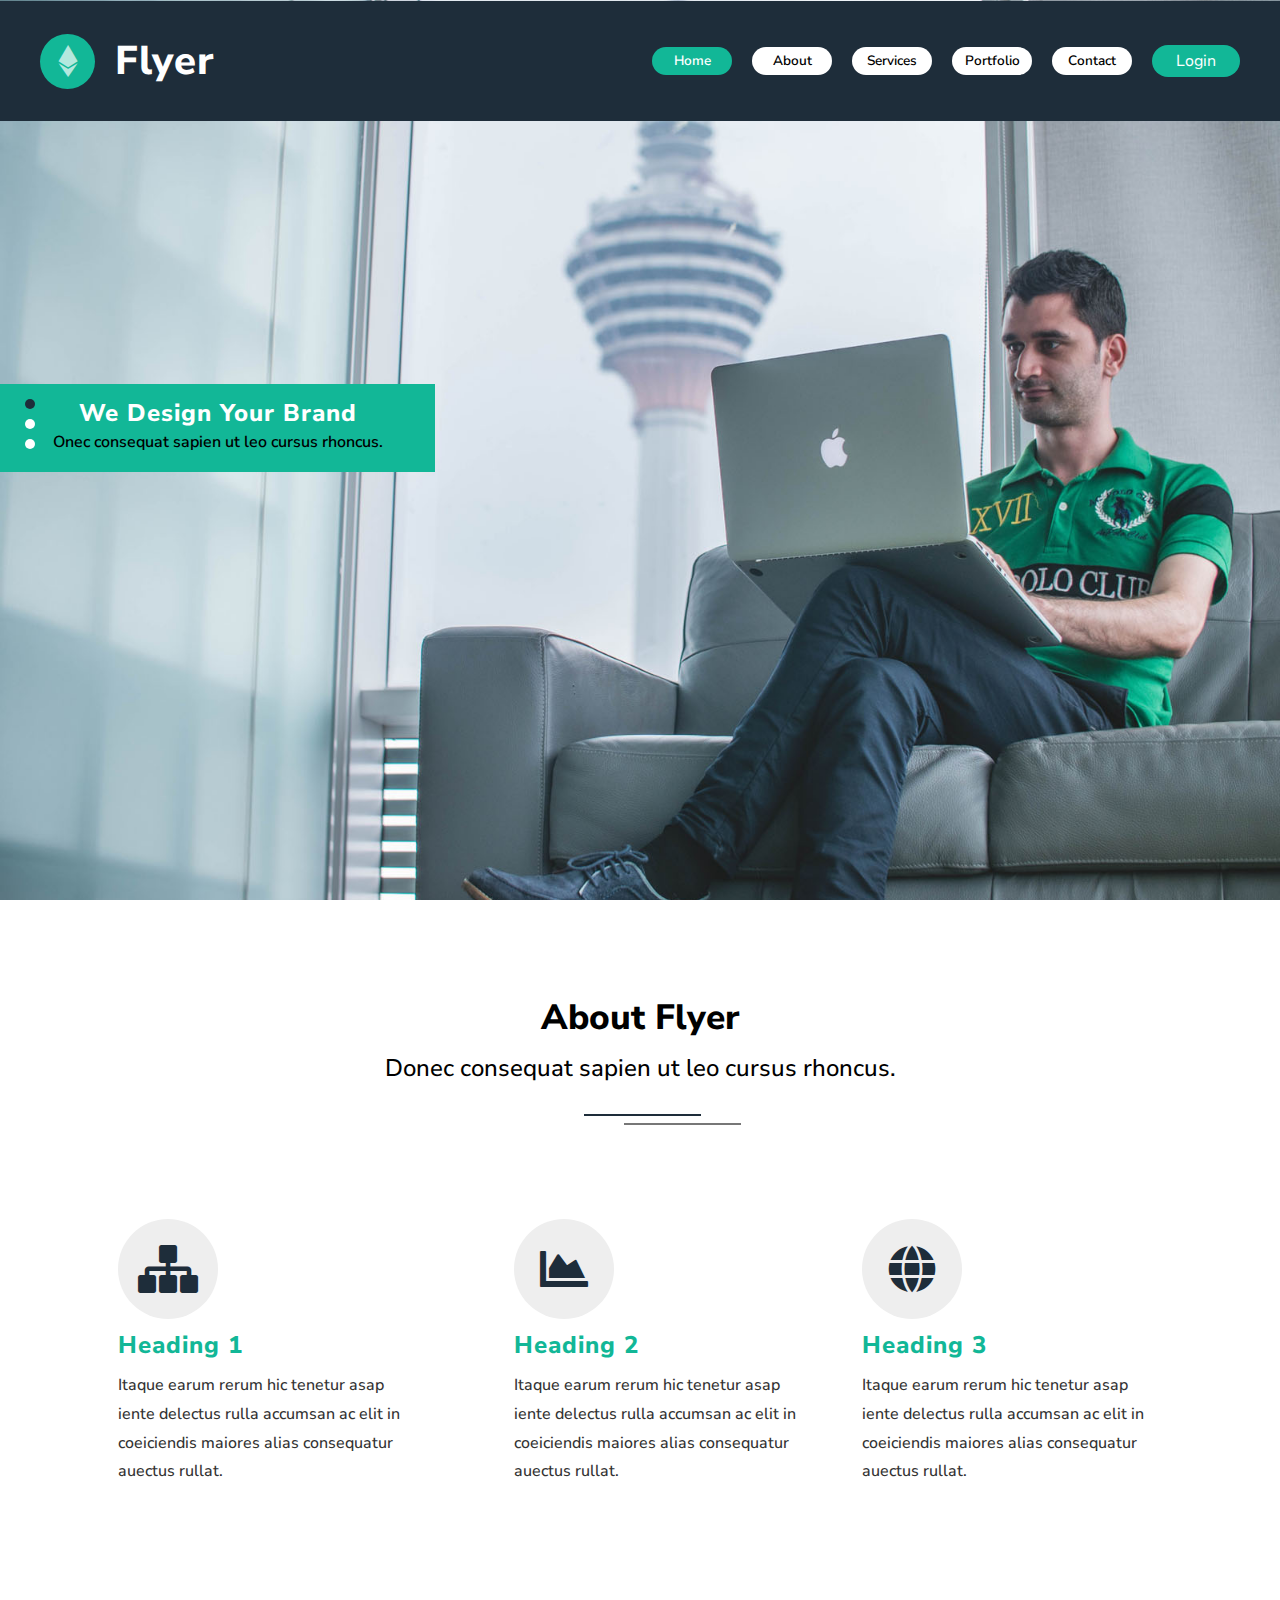
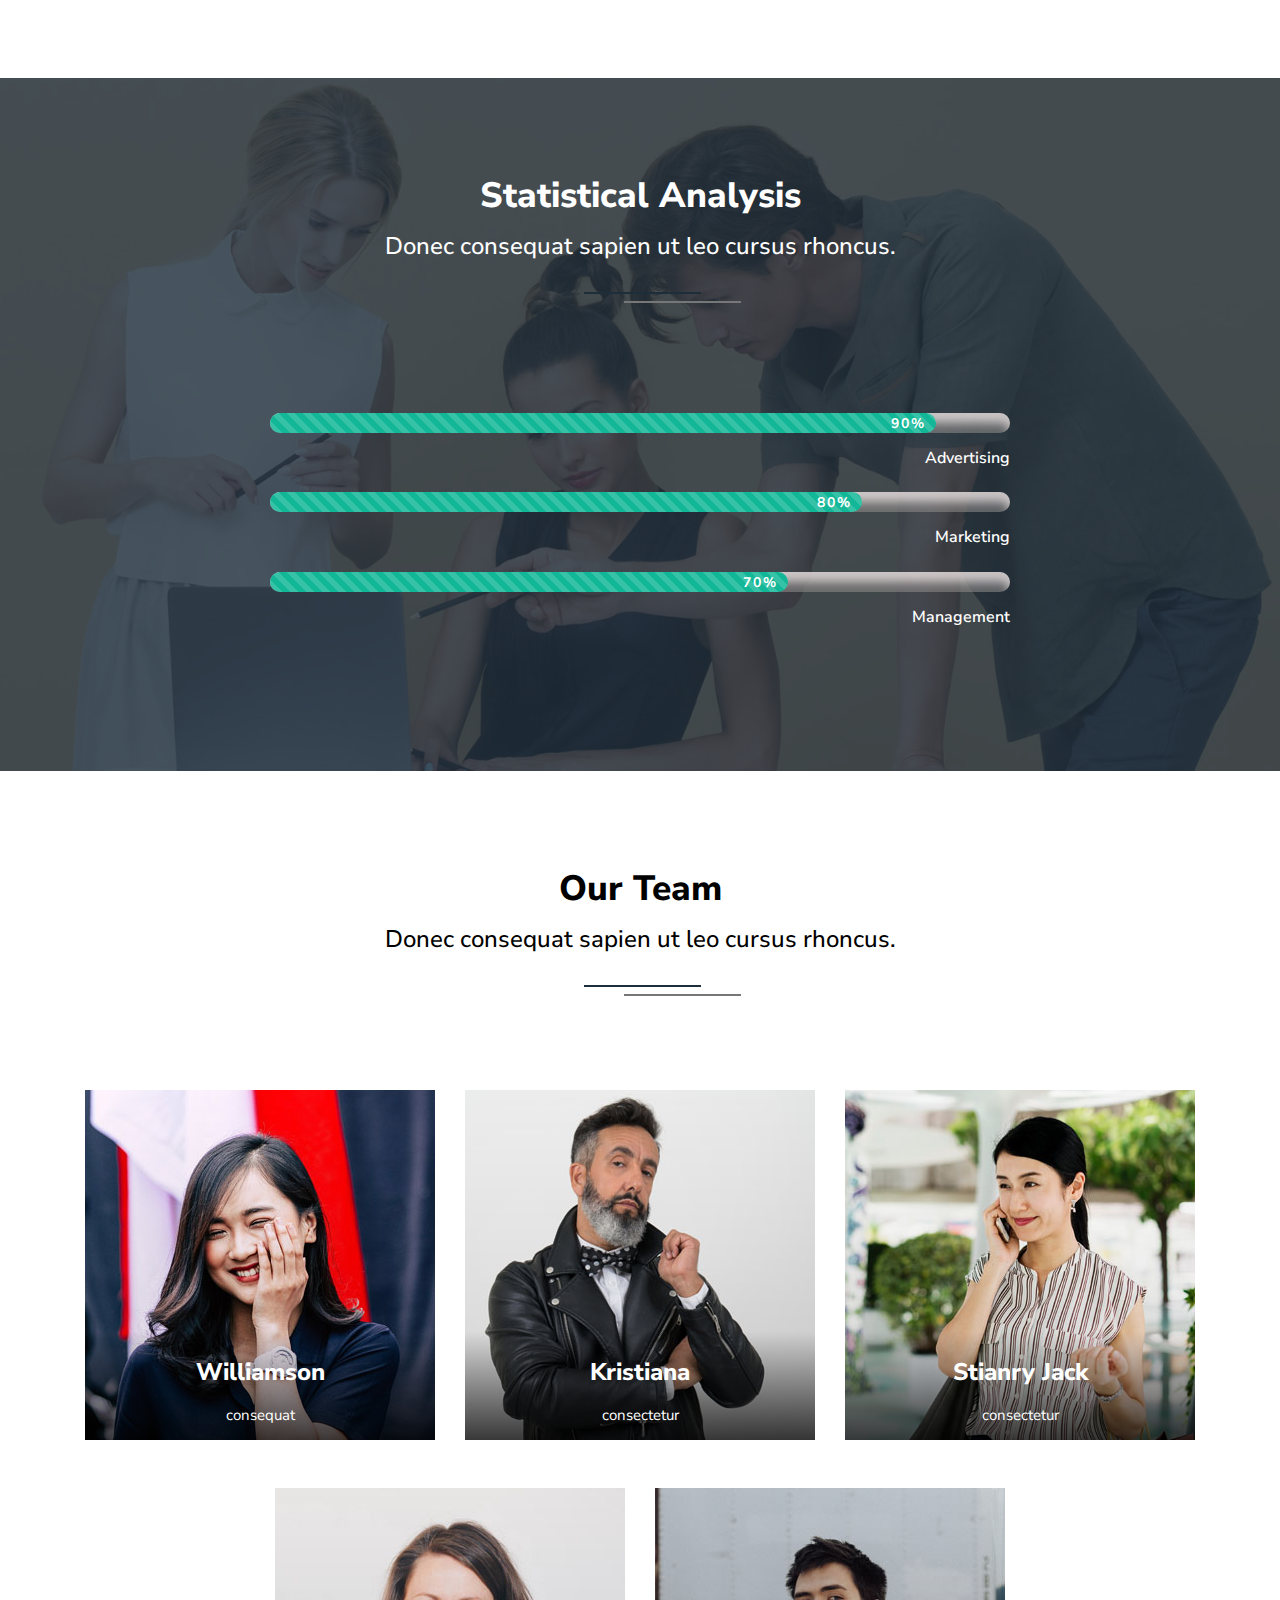
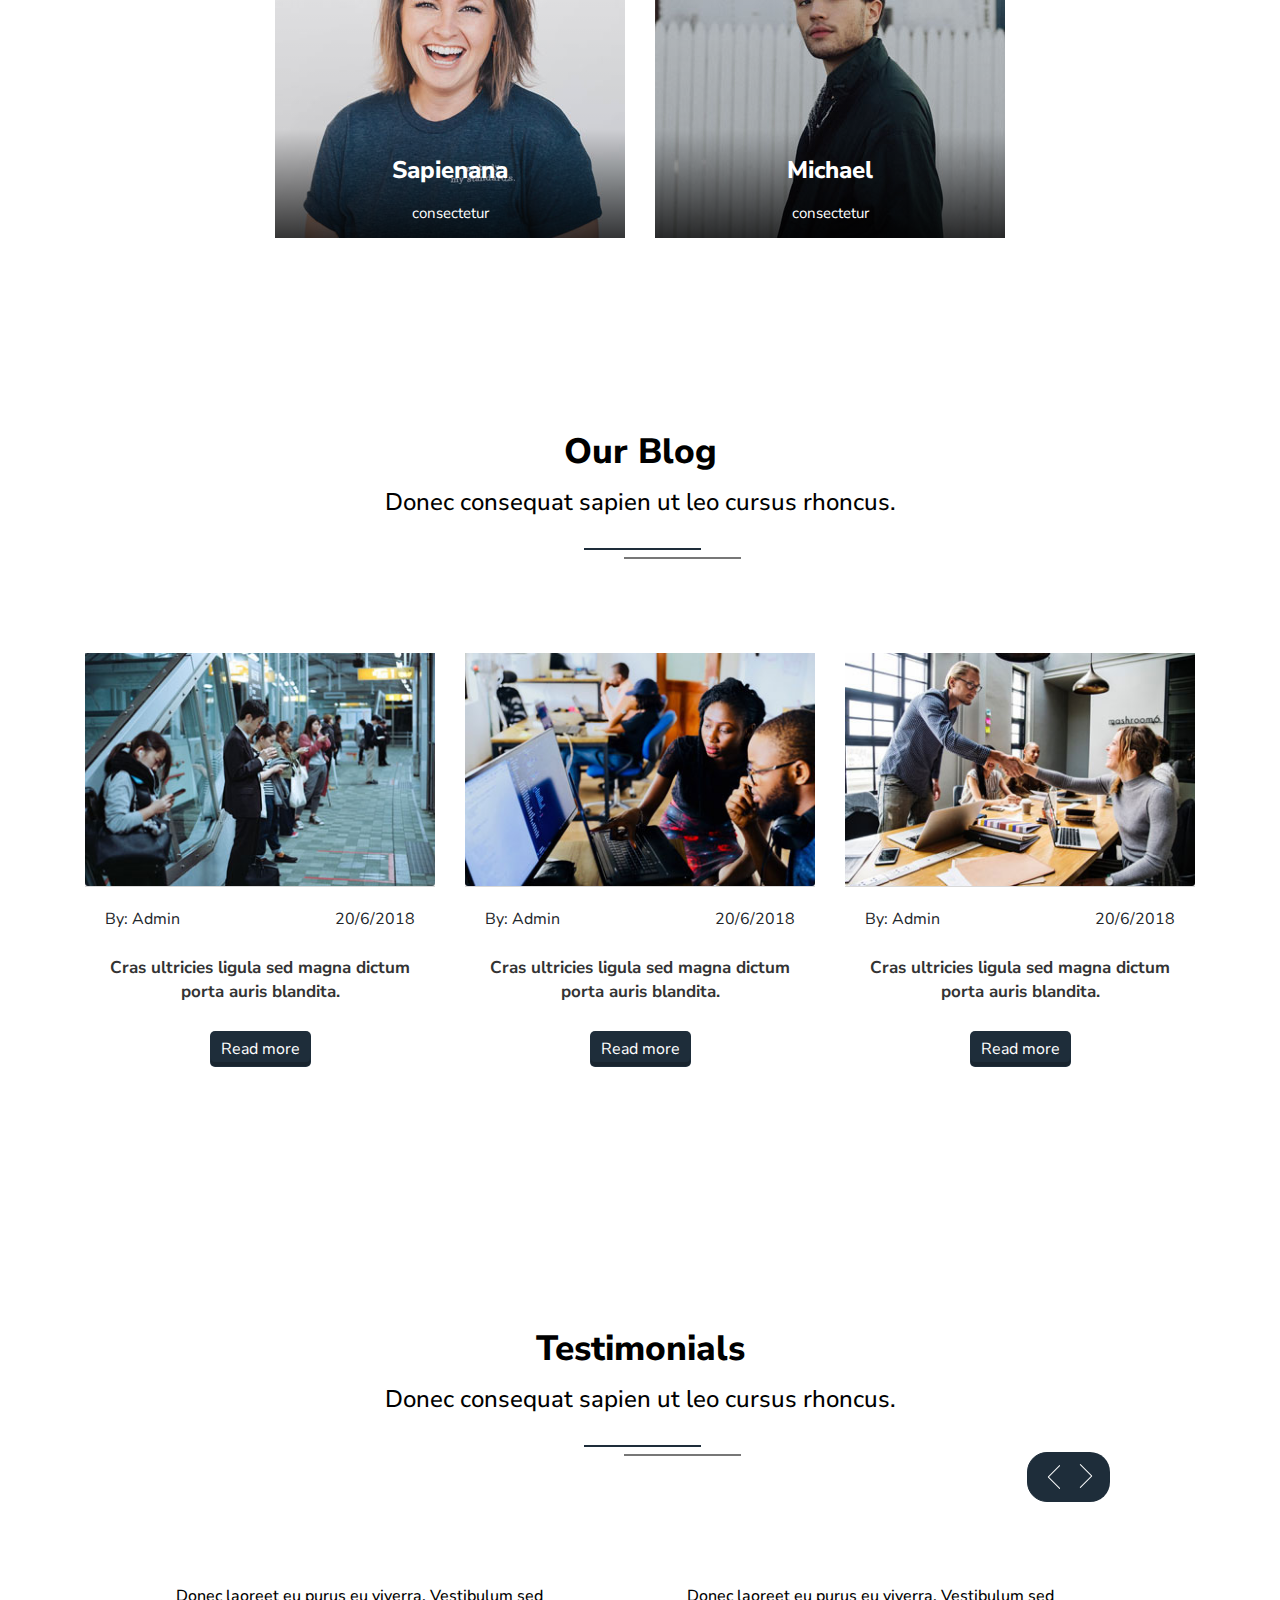
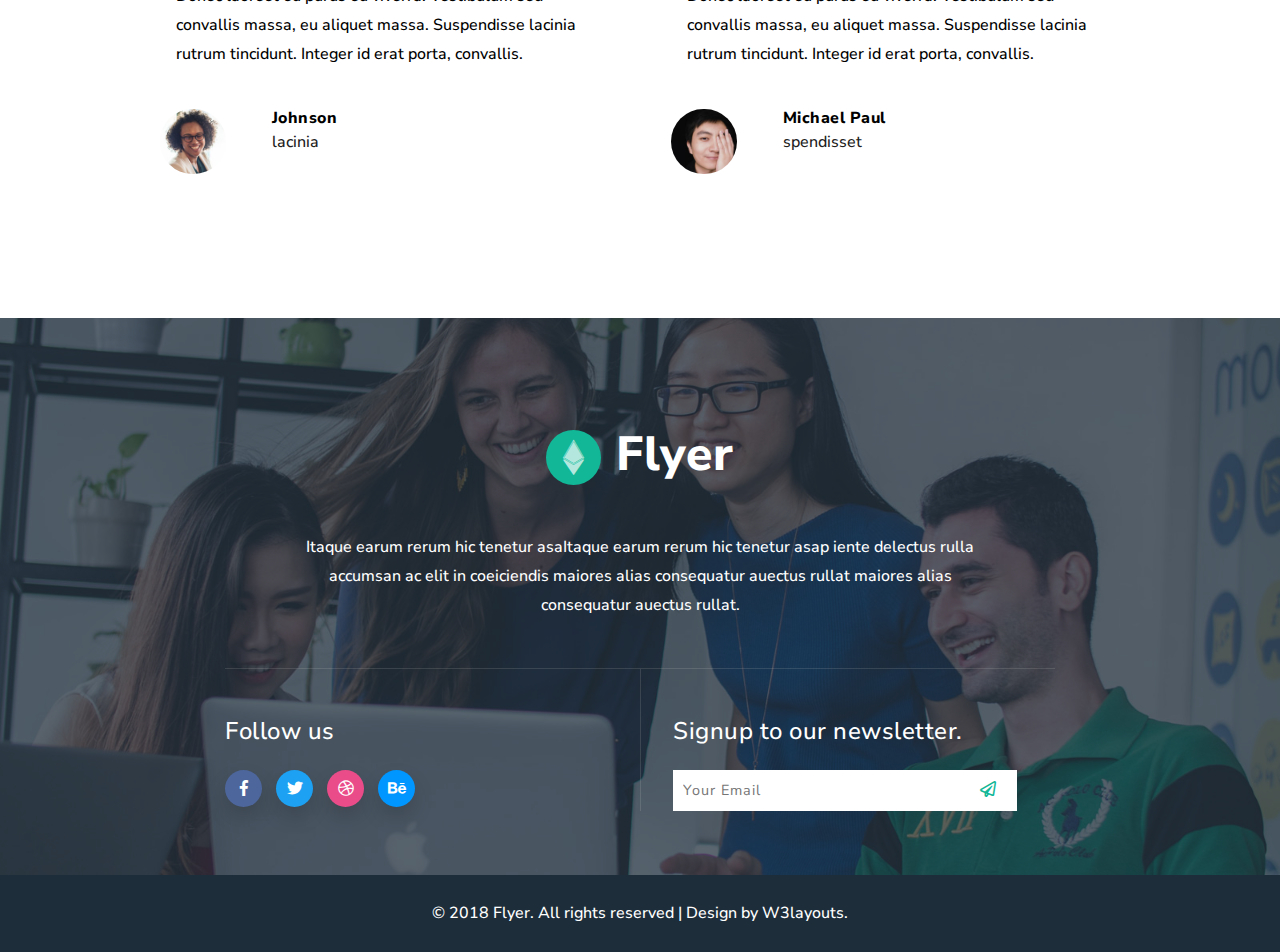
<file: index.html>
<!--Author: W3layouts
Author URL: http://w3layouts.com
License: Creative Commons Attribution 3.0 Unported
License URL: http://creativecommons.org/licenses/by/3.0/
-->

<!DOCTYPE html>
<html lang="zxx">

<head>
  <title>Flyer Corporate Category Flat Bootstrap Responsive website Template | Home :: w3layouts</title>
  <meta name="viewport" content="width=device-width, initial-scale=1">
  <meta charset="utf-8" />
  <meta name="keywords" content="Flyer Responsive web template, Bootstrap Web Templates, Flat Web Templates, Android Compatible web template, 
	SmartPhone Compatible web template, free WebDesigns for Nokia, Samsung, LG, Sony Ericsson, Motorola web design" />
  <script>
    addEventListener("load", function () {
      setTimeout(hideURLbar, 0);
    }, false);

    function hideURLbar() {
      window.scrollTo(0, 1);
    }
  </script>
  <!-- Custom Theme files -->
  <link href="css/bootstrap.css" type="text/css" rel="stylesheet" media="all">
  <link href="css/style.css" type="text/css" rel="stylesheet" media="all">
  <!-- font-awesome icons -->
  <link href="css/fontawesome-all.min.css" rel="stylesheet">
  <!-- //Custom Theme files -->
  <!-- online-fonts -->
  <link href="//fonts.googleapis.com/css?family=Nunito+Sans:200,200i,300,300i,400,400i,600,600i,700,700i,800,800i,900,900i"
    rel="stylesheet">
  <!-- //online-fonts -->
</head>

<body>
  <!-- header -->
  <header class="index-banner">
    <!-- nav -->
    <nav class="main-header">
      <div id="brand">
        <div id="logo">
          <a href="index.html">
            <i class="fab fa-ethereum"></i>
          </a>
        </div>
        <div id="word-mark">
          <h1>
            <a href="index.html">flyer</a>
          </h1>
        </div>
      </div>
      <div id="menu">
        <div id="menu-toggle">
          <div id="menu-icon">
            <div class="bar"></div>
            <div class="bar"></div>
            <div class="bar"></div>
          </div>
        </div>
        <ul class="text-center text-capitalize nav-agile">
          <li>
            <a href="index.html" class="active">home</a>
          </li>
          <li>
            <a href="about.html">about</a>
          </li>
          <li>
            <a href="services.html">services</a>
          </li>
          <li>
            <a href="portfolio.html">portfolio</a>
          </li>
          <li>
            <a href="contact.html">contact</a>
          </li>
          <li>
            <button type="button" class="btn w3ls-btn" data-toggle="modal" aria-pressed="false" data-target="#exampleModal">
              Login
            </button>
          </li>
        </ul>
      </div>
    </nav>
    <!-- //nav -->
    <!-- banner -->
    <div id="hero-section">
      <!-- banner text responsive slider -->
      <div class="banner-text">
        <div class="callbacks_container">
          <ul class="rslides" id="slider3">
            <li>
              <div class="slider-info">
                <h3>we design your brand</h3>
                <p>Onec consequat sapien ut leo cursus rhoncus.</p>
              </div>
            </li>
            <li>
              <div class="slider-info">
                <h3>corporate flyer</h3>
                <p>Onec consequat sapien ut leo cursus rhoncus.</p>
              </div>
            </li>
            <li>
              <div class="slider-info">
                <h3>smart solutions</h3>
                <p>Onec consequat sapien ut leo cursus rhoncus.</p>
              </div>
            </li>
          </ul>
        </div>
      </div>
      <!-- banner text responsive slider -->
    </div>
    <!-- //banner -->
  </header>
  <!-- //header -->
  <!-- about -->
  <section id="section00">
    <div id="heading">
      <!-- about -->
      <div class="agileits-wthree-about py-md-5 py-4" id="wthree-about">
        <div class="container py-lg-5">
          <div class="text-center wthree-title pb-sm-5 pb-3">
            <h4 class="w3l-sub">about flyer</h4>
            <h5 class="sub-title py-3">Donec consequat sapien ut leo cursus rhoncus.</h5>
            <span></span>
          </div>
          <div class="agileits-wthree-about-row row py-lg-5  no-gutters">
            <div class="col-lg-4">
              <div class="agileits-wthree-about-grids">
                <span class="fas fa-sitemap"></span>
                <h4 class="my-2">heading 1
                </h4>
                <p>Itaque earum rerum hic tenetur asap iente delectus rulla accumsan ac elit in coeiciendis maiores alias consequatur
                  auectus rullat.</p>
              </div>
            </div>
            <div class="col-lg-4">
              <div class="agileits-wthree-about-grids mt-lg-0 my-5 px-lg-5">
                <span class="fas fa-chart-area"></span>
                <h4 class="my-2">heading 2
                </h4>
                <p>Itaque earum rerum hic tenetur asap iente delectus rulla accumsan ac elit in coeiciendis maiores alias consequatur
                  auectus rullat.</p>
              </div>
            </div>
            <div class="col-lg-4">
              <div class="agileits-wthree-about-grids  pl-lg-5">
                <span class="fas fa-globe"></span>
                <h4 class="my-2">heading 3
                </h4>
                <p>Itaque earum rerum hic tenetur asap iente delectus rulla accumsan ac elit in coeiciendis maiores alias consequatur
                  auectus rullat.</p>
              </div>
            </div>
          </div>
        </div>
      </div>
      <!-- //about -->
    </div>
  </section>
  <!-- //about -->
  <!-- progress bars -->
  <div class="py-lg-5 progress-bar-sec">
    <div class="container py-5">
      <div class="text-center wthree-title pb-sm-5 pb-3">
        <h4 class="w3l-sub text-white">statistical analysis</h4>
        <h5 class="sub-title py-3 text-white">Donec consequat sapien ut leo cursus rhoncus.</h5>
        <span></span>
      </div>
      <div class="row  no-gutters abbot-grid2 py-lg-5">
        <div class="offset-lg-2"></div>
        <div class="col-lg-8 progress_agile">
          <div class="progress-outer mt-3">
            <div class="progress">
              <div class="progress-bar progress-bar-info progress-bar-striped active" style="width:90%;"></div>
              <div class="progress-value">90%</div>
            </div>
            <h6 class="text-right text-capitalize pt-3">advertising</h6>
          </div>
          <div class="progress-outer  my-4">
            <div class="progress">
              <div class="progress-bar progress-bar-warning progress-bar-striped active" style="width:80%;"></div>
              <div class="progress-value">80%</div>
            </div>
            <h6 class="text-right text-capitalize pt-3">marketing</h6>
          </div>
          <div class="progress-outer">
            <div class="progress">
              <div class="progress-bar progress-bar-success progress-bar-striped active" style="width:70%;"></div>
              <div class="progress-value">70%</div>
            </div>
            <h6 class="text-right text-capitalize pt-3">management</h6>
          </div>
        </div>
        <div class="offset-lg-2"></div>
      </div>
    </div>
  </div>
  <!-- //progress bars -->
  <!-- team -->
  <section class="team py-lg-5" id="team">
    <div class="container py-sm-5 pt-4 pb-3">
      <div class="text-center wthree-title pb-sm-5 pb-3">
        <h4 class="w3l-sub">our team</h4>
        <h5 class="sub-title py-3">Donec consequat sapien ut leo cursus rhoncus.</h5>
        <span></span>
      </div>
      <div class="row my-sm-5">
        <div class="col-lg-4 col-sm-6">
          <div class="box16">
            <img src="images/t3.jpg" alt="" class="img-fluid" />
            <div class="box-content">
              <h3 class="title">Williamson</h3>
              <span class="post">consequat</span>
              <ul class="social">
                <li>
                  <a href="#">
                    <i class="fab fa-facebook-f"></i>
                  </a>
                </li>
                <li>
                  <a href="#">
                    <i class="fab fa-twitter"></i>
                  </a>
                </li>
                <li>
                  <a href="#">
                    <i class="fab fa-dribbble"></i>
                  </a>
                </li>
                <li>
                  <a href="#">
                    <i class="fab fa-behance"></i>
                  </a>
                </li>
              </ul>
            </div>
          </div>
        </div>
        <div class="col-lg-4 col-sm-6">
          <div class="box16">
            <img src="images/t1.jpg" alt="" class="img-fluid" />
            <div class="box-content">
              <h3 class="title">Kristiana</h3>
              <span class="post">consectetur</span>
              <ul class="social">
                <li>
                  <a href="#">
                    <i class="fab fa-facebook-f"></i>
                  </a>
                </li>
                <li>
                  <a href="#">
                    <i class="fab fa-twitter"></i>
                  </a>
                </li>
                <li>
                  <a href="#">
                    <i class="fab fa-dribbble"></i>
                  </a>
                </li>
                <li>
                  <a href="#">
                    <i class="fab fa-behance"></i>
                  </a>
                </li>
              </ul>
            </div>
          </div>
        </div>
        <div class="col-lg-4 col-sm-6 mx-auto mt-lg-0 mt-sm-5">
          <div class="box16">
            <img src="images/t2.jpg" alt="" class="img-fluid" />
            <div class="box-content">
              <h3 class="title">stianry jack</h3>
              <span class="post">consectetur</span>
              <ul class="social">
                <li>
                  <a href="#">
                    <i class="fab fa-facebook-f"></i>
                  </a>
                </li>
                <li>
                  <a href="#">
                    <i class="fab fa-twitter"></i>
                  </a>
                </li>
                <li>
                  <a href="#">
                    <i class="fab fa-dribbble"></i>
                  </a>
                </li>
                <li>
                  <a href="#">
                    <i class="fab fa-behance"></i>
                  </a>
                </li>
              </ul>
            </div>
          </div>
        </div>
      </div>
      <div class="row">
        <div class="offset-lg-2"></div>
        <div class="col-lg-4 col-sm-6">
          <div class="box16">
            <img src="images/t4.jpg" alt="" class="img-fluid" />
            <div class="box-content">
              <h3 class="title">sapienana</h3>
              <span class="post">consectetur</span>
              <ul class="social">
                <li>
                  <a href="#">
                    <i class="fab fa-facebook-f"></i>
                  </a>
                </li>
                <li>
                  <a href="#">
                    <i class="fab fa-twitter"></i>
                  </a>
                </li>
                <li>
                  <a href="#">
                    <i class="fab fa-dribbble"></i>
                  </a>
                </li>
                <li>
                  <a href="#">
                    <i class="fab fa-behance"></i>
                  </a>
                </li>
              </ul>
            </div>
          </div>
        </div>
        <div class="col-lg-4 col-sm-6">
          <div class="box16">
            <img src="images/t6.jpg" alt="" class="img-fluid" />
            <div class="box-content">
              <h3 class="title">michael</h3>
              <span class="post">consectetur</span>
              <ul class="social">
                <li>
                  <a href="#">
                    <i class="fab fa-facebook-f"></i>
                  </a>
                </li>
                <li>
                  <a href="#">
                    <i class="fab fa-twitter"></i>
                  </a>
                </li>
                <li>
                  <a href="#">
                    <i class="fab fa-dribbble"></i>
                  </a>
                </li>
                <li>
                  <a href="#">
                    <i class="fab fa-behance"></i>
                  </a>
                </li>
              </ul>
            </div>
          </div>
        </div>
        <div class="offset-lg-2"></div>
      </div>
    </div>
  </section>
  <!-- //team -->
  <!-- blog -->
  <section class="blog_w3ls py-lg-5 text-center">
    <div class="container py-5">
      <div class="text-center wthree-title pb-sm-5 pb-3">
        <h4 class="w3l-sub">our blog</h4>
        <h5 class="sub-title py-3">Donec consequat sapien ut leo cursus rhoncus.</h5>
        <span></span>
      </div>
      <div class="row py-md-5">
        <!-- blog grid -->
        <div class="col-lg-4 col-md-6">
          <div class="card border-0">
            <div class="card-header p-0">
              <a href="#exampleModal2" data-toggle="modal" aria-pressed="false" data-target="#exampleModal2" role="button">
                <img class="card-img-bottom" src="images/b1.jpg" alt="Card image cap">
              </a>
            </div>
            <div class="card-body border-0">
              <div class="blog_w3icon d-flex justify-content-between">
                <span>
                  By: Admin</span>
                <span>
                  20/6/2018</span>
              </div>
              <div class="pt-4">
                <h5 class="blog-title card-title font-weight-bold">
                  <a href="#exampleModal2" data-toggle="modal" aria-pressed="false" data-target="#exampleModal2" role="button">Cras ultricies ligula sed magna dictum porta auris blandita.</a>
                </h5>
              </div>
              <button type="button" class="btn blog-btn" data-toggle="modal" aria-pressed="false" data-target="#exampleModal2">
                Read more
              </button>
            </div>
          </div>
        </div>
        <!-- //blog grid -->
        <!-- blog grid -->
        <div class="col-lg-4 col-md-6 mt-md-0 mt-5">
          <div class="card border-0">
            <div class="card-header p-0">
              <a href="#exampleModal3" data-toggle="modal" aria-pressed="false" data-target="#exampleModal3" role="button">
                <img class="card-img-bottom" src="images/b2.jpg" alt="Card image cap">
              </a>
            </div>
            <div class="card-body border-0">
              <div class="blog_w3icon d-flex justify-content-between">
                <span>
                  By: Admin</span>
                <span>
                  20/6/2018</span>
              </div>
              <div class="pt-4">
                <h5 class="blog-title card-title font-weight-bold">
                  <a href="#exampleModal3" data-toggle="modal" aria-pressed="false" data-target="#exampleModal3" role="button">Cras ultricies ligula sed magna dictum porta auris blandita.</a>
                </h5>
              </div>
              <button type="button" class="btn blog-btn" data-toggle="modal" aria-pressed="false" data-target="#exampleModal3">
                Read more
              </button>
            </div>
          </div>
        </div>
        <!-- //blog grid -->
        <!-- blog grid -->
        <div class="col-lg-4 col-md-6 mt-lg-0 mt-5">
          <div class="card border-0">
            <div class="card-header p-0">
              <a href="#exampleModal4" data-toggle="modal" aria-pressed="false" data-target="#exampleModal4" role="button">
                <img class="card-img-bottom" src="images/b3.jpg" alt="Card image cap">
              </a>
            </div>
            <div class="card-body border-0">
              <div class="blog_w3icon d-flex justify-content-between">
                <span>
                  By: Admin</span>
                <span>
                  20/6/2018</span>
              </div>
              <div class="pt-4">
                <h5 class="blog-title card-title font-weight-bold">
                  <a href="#exampleModal4" data-toggle="modal" aria-pressed="false" data-target="#exampleModal4" role="button">Cras ultricies ligula sed magna dictum porta auris blandita.</a>
                </h5>
              </div>
              <button type="button" class="btn blog-btn" data-toggle="modal" aria-pressed="false" data-target="#exampleModal4">
                Read more
              </button>
            </div>
          </div>
        </div>
        <!-- //blog grid -->
      </div>
    </div>
  </section>
  <!-- //blog -->
  <!-- testimonials -->
  <div class="testimonials" id="testimonials">
    <div class="container-fluid p-0">
      <div class="text-center wthree-title pb-sm-5 pb-3">
        <h4 class="w3l-sub">testimonials</h4>
        <h5 class="sub-title py-3">Donec consequat sapien ut leo cursus rhoncus.</h5>
        <span></span>
      </div>
      <ul id="flexiselDemo1" class="pt-lg-0 pt-5">
        <li>
          <div class="wthree_testimonials_grid_main">
            <div class="row">
              <div class="col-lg-6 wthree_testimonials_grid">
                <p>
                  Donec laoreet eu purus eu viverra. Vestibulum sed convallis massa, eu aliquet massa. Suspendisse lacinia rutrum tincidunt.
                  Integer id erat porta, convallis.

                </p>
                <div class="wthree_testimonials_grid_pos">
                  <div class="row">
                    <div class="col-3 grid-test-w3l">
                      <img src="images/c1.jpg" alt=" " class="img-fluid" />
                    </div>
                    <div class="col-9 wthree_testimonials_grid1">
                      <h5>johnson</h5>
                      <p>lacinia</p>
                    </div>
                  </div>
                </div>
              </div>
              <div class="col-lg-6  wthree_testimonials_grid mt-lg-0 mt-5">
                <p>
                  Donec laoreet eu purus eu viverra. Vestibulum sed convallis massa, eu aliquet massa. Suspendisse lacinia rutrum tincidunt.
                  Integer id erat porta, convallis.

                </p>
                <div class="wthree_testimonials_grid_pos">
                  <div class="row">
                    <div class="col-3 grid-test-w3l">
                      <img src="images/c2.jpg" alt=" " class="img-fluid" />
                    </div>
                    <div class="col-9 wthree_testimonials_grid1">
                      <h5>Michael Paul</h5>
                      <p>spendisset</p>
                    </div>
                  </div>
                </div>
              </div>
            </div>
          </div>
        </li>
        <li>
          <div class="wthree_testimonials_grid_main">
            <div class="row">
              <div class="col-lg-6 wthree_testimonials_grid">
                <p>
                  Donec laoreet eu purus eu viverra. Vestibulum sed convallis massa, eu aliquet massa. Suspendisse lacinia rutrum tincidunt.
                  Integer id erat porta, convallis.
                </p>
                <div class="wthree_testimonials_grid_pos">
                  <div class="row">
                    <div class="col-3 grid-test-w3l">
                      <img src="images/c3.jpg" alt=" " class="img-fluid" />
                    </div>
                    <div class="col-9 wthree_testimonials_grid1">
                      <h5>stibulum</h5>
                      <p>aliquet</p>
                    </div>
                  </div>
                </div>
              </div>
              <div class="col-lg-6  wthree_testimonials_grid mt-lg-0 mt-5">
                <p>
                  Donec laoreet eu purus eu viverra. Vestibulum sed convallis massa, eu aliquet massa. Suspendisse lacinia rutrum tincidunt.
                  Integer id erat porta, convallis.
                </p>
                <div class="wthree_testimonials_grid_pos">
                  <div class="row">
                    <div class="col-3 grid-test-w3l">
                      <img src="images/c1.jpg" alt=" " class="img-fluid" />
                    </div>
                    <div class="col-9 wthree_testimonials_grid1">
                      <h5>stibulum</h5>
                      <p>puruseu</p>
                    </div>
                  </div>
                </div>
              </div>
            </div>
          </div>
        </li>
        <li>
          <div class="wthree_testimonials_grid_main">
            <div class="row">
              <div class="col-lg-6 wthree_testimonials_grid">
                <p>
                  Donec laoreet eu purus eu viverra. Vestibulum sed convallis massa, eu aliquet massa. Suspendisse lacinia rutrum tincidunt.
                  Integer id erat porta, convallis.
                </p>
                <div class="wthree_testimonials_grid_pos">
                  <div class="row">
                    <div class="col-3 grid-test-w3l">
                      <img src="images/c2.jpg" alt=" " class="img-fluid" />
                    </div>
                    <div class="col-9 wthree_testimonials_grid1">
                      <h5>Michael Paul</h5>
                      <p>Client</p>
                    </div>
                  </div>
                </div>
              </div>
              <div class="col-lg-6 wthree_testimonials_grid mt-lg-0 mt-5">
                <p>
                  Donec laoreet eu purus eu viverra. Vestibulum sed convallis massa, eu aliquet massa. Suspendisse lacinia rutrum tincidunt.
                  Integer id erat porta, convallis.
                </p>
                <div class="wthree_testimonials_grid_pos">
                  <div class="row">
                    <div class="col-3 grid-test-w3l">
                      <img src="images/c3.jpg" alt=" " class="img-fluid" />
                    </div>
                    <div class="col-9 wthree_testimonials_grid1">
                      <h5>Michael Paul</h5>
                      <p>Client</p>
                    </div>
                  </div>
                </div>
              </div>
            </div>
          </div>
        </li>
      </ul>
    </div>
  </div>
  <!-- //testimonials -->
  <!-- footer -->
  <div class="footer-w3ls">
    <div class="footer-dot">
      <div class="container">
        <div class="contact-center">
          <div class="footer-logo my-sm-5 mb-sm-5 mb-3 text-center">
            <h2>
              <a href="index.html">
                <i class="fab fa-ethereum"></i>flyer
              </a>
            </h2>
            <p class="px-lg-5 pt-lg-5 pt-3 text-white">Itaque earum rerum hic tenetur asaItaque earum rerum hic tenetur asap iente delectus rulla accumsan ac elit in
              coeiciendis maiores alias consequatur auectus rullat maiores alias consequatur auectus rullat.</p>
          </div>
          <div class="row border-top">
            <div class="col-lg-6 footer-grid">
              <div class="justify-content-center contact-g2 mx-auto">
                <h6 class="footer-wthree">Follow us</h6>
                <div class="address-grid">
                  <ul class="social-icons3">
                    <li>
                      <a href="#" class="s-iconfacebook">
                        <span class="fab fa-facebook-f"></span>
                      </a>
                    </li>
                    <li>
                      <a href="#" class="s-icontwitter">
                        <span class="fab fa-twitter"></span>
                      </a>
                    </li>
                    <li>
                      <a href="#" class="s-icondribbble">
                        <span class="fab fa-dribbble"></span>
                      </a>
                    </li>
                    <li>
                      <a href="#" class="s-iconbehance">
                        <span class="fab fa-behance"></span>
                      </a>
                    </li>
                  </ul>
                </div>
              </div>
            </div>
            <div class="col-lg-6 border-left footer-grid">
              <div class="subscribe-grid">
                <h6 class="footer-wthree">Signup to our newsletter.</h6>
                <form action="#" method="post" class="form-inline">
                  <input type="email" placeholder="Your Email" name="Subscribe" required="">
                  <button class="btn1">
                    <i class="far fa-paper-plane"></i>
                  </button>
                </form>
              </div>
            </div>
          </div>
        </div>

      </div>
    </div>
  </div>
  <!-- footer -->
  <div class="cpy-right text-center py-4">
    <p class="text-white">© 2018 Flyer. All rights reserved | Design by
      <a href="http://w3layouts.com" class="text-white"> W3layouts.</a>
    </p>
  </div>
  <!-- //footer -->
  <!-- Login modal -->
  <div class="modal fade" id="exampleModal" tabindex="-1" role="dialog" aria-labelledby="exampleModalLabel" aria-hidden="true">
    <div class="modal-dialog modal-dialog-centered" role="document">
      <div class="modal-content">
        <div class="modal-header">
          <h5 class="modal-title" id="exampleModalLabel">Login</h5>
          <button type="button" class="close" data-dismiss="modal" aria-label="Close">
            <span aria-hidden="true">&times;</span>
          </button>
        </div>
        <div class="modal-body">
          <form action="#" method="post">
            <div class="form-group">
              <label for="recipient-name" class="col-form-label">Username</label>
              <input type="text" class="form-control border" placeholder=" " name="Name" id="recipient-name" required="">
            </div>
            <div class="form-group">
              <label for="password" class="col-form-label">Password</label>
              <input type="password" class="form-control border" placeholder=" " name="Password" id="password" required="">
            </div>
            <div class="right-w3l">
              <input type="submit" class="form-control border text-white btn-theme" value="Login">
            </div>
            <div class="row sub-w3l my-3">
              <div class="col sub-agile">
                <input type="checkbox" id="brand1" value="">
                <label for="brand1" class="text-muted">
                  <span></span>Remember me?</label>
              </div>
              <div class="col forgot-w3l text-right text-dark">
                <a href="#" class="text-white">Forgot Password?</a>
              </div>
            </div>
            <p class="text-center">Don't have an account?
              <a href="#" data-toggle="modal" data-target="#exampleModal1" class="text-secondary font-weight-bold">
                Register Now</a>
            </p>
          </form>
        </div>
      </div>
    </div>
  </div>
  <!-- //Login modal -->
  <!-- Register modal -->
  <div class="modal fade" id="exampleModal1" tabindex="-1" role="dialog" aria-labelledby="exampleModalLabel1" aria-hidden="true">
    <div class="modal-dialog modal-dialog-centered" role="document">
      <div class="modal-content">
        <div class="modal-header">
          <h5 class="modal-title" id="exampleModalLabel1">Register</h5>
          <button type="button" class="close" data-dismiss="modal" aria-label="Close">
            <span aria-hidden="true">&times;</span>
          </button>
        </div>
        <div class="modal-body">
          <form action="#" method="post">
            <div class="form-group">
              <label for="recipient-name" class="col-form-label">Username</label>
              <input type="text" class="form-control border" placeholder=" " name="Name" id="recipient-rname" required="">
            </div>
            <div class="form-group">
              <label for="recipient-email" class="col-form-label">Email</label>
              <input type="email" class="form-control border" placeholder=" " name="Email" id="recipient-email" required="">
            </div>
            <div class="form-group">
              <label for="password1" class="col-form-label">Password</label>
              <input type="password" class="form-control border" placeholder=" " name="Password" id="password1" required="">
            </div>
            <div class="form-group">
              <label for="password2" class="col-form-label">Confirm Password</label>
              <input type="password" class="form-control border" placeholder=" " name="Confirm Password" id="password2" required="">
            </div>
            <div class="sub-w3l">
              <div class="sub-agile">
                <input type="checkbox" id="brand2" value="">
                <label for="brand2" class="mb-3">
                  <span></span>I Accept to the Terms & Conditions</label>
              </div>
            </div>
            <div class="right-w3l">
              <input type="submit" class="form-control btn-theme text-white" value="Register">
            </div>
          </form>
        </div>
      </div>
    </div>
  </div>
  <!-- // Register modal -->
  <!-- blog modal -->
  <div class="modal fade" id="exampleModal2" tabindex="-1" role="dialog" aria-labelledby="exampleModalLabel2" aria-hidden="true">
    <div class="modal-dialog modal-dialog-centered" role="document">
      <div class="modal-content">
        <div class="modal-header">
          <h5 class="modal-title" id="exampleModalLabel2">Cras ultricies ligula sed magna dictum porta auris blandita.</h5>
          <button type="button" class="close" data-dismiss="modal" aria-label="Close">
            <span aria-hidden="true">&times;</span>
          </button>
        </div>
        <div class="modal-body text-center">
          <img src="images/b1.jpg" class="img-fluid" alt="" />
          <p class="text-left">
            Quisque velit nisi, pretium ut lacinia in, elementum id enim. Curabitur non nulla sit amet nisl tempus convallis quis ac
            lectus. Cras ultricies ligula sed magna dictum porta.
          </p>
        </div>
      </div>
    </div>
  </div>
  <!-- //blog modal -->
  <!-- blog modal -->
  <div class="modal fade" id="exampleModal3" tabindex="-1" role="dialog" aria-labelledby="exampleModalLabel3" aria-hidden="true">
    <div class="modal-dialog modal-dialog-centered" role="document">
      <div class="modal-content">
        <div class="modal-header">
          <h5 class="modal-title" id="exampleModalLabel3">Cras ultricies ligula sed magna dictum porta auris blandita.</h5>
          <button type="button" class="close" data-dismiss="modal" aria-label="Close">
            <span aria-hidden="true">&times;</span>
          </button>
        </div>
        <div class="modal-body text-center">
          <img src="images/b2.jpg" class="img-fluid" alt="" />
          <p class="text-left">
            Quisque velit nisi, pretium ut lacinia in, elementum id enim. Curabitur non nulla sit amet nisl tempus convallis quis ac
            lectus. Cras ultricies ligula sed magna dictum porta.
          </p>
        </div>
      </div>
    </div>
  </div>
  <!-- //blog modal -->
  <!-- blog modal -->
  <div class="modal fade" id="exampleModal4" tabindex="-1" role="dialog" aria-labelledby="exampleModalLabel4" aria-hidden="true">
    <div class="modal-dialog modal-dialog-centered" role="document">
      <div class="modal-content">
        <div class="modal-header">
          <h5 class="modal-title" id="exampleModalLabel4">Cras ultricies ligula sed magna dictum porta auris blandita.</h5>
          <button type="button" class="close" data-dismiss="modal" aria-label="Close">
            <span aria-hidden="true">&times;</span>
          </button>
        </div>
        <div class="modal-body text-center">
          <img src="images/b3.jpg" class="img-fluid" alt="" />
          <p class="text-left">
            Quisque velit nisi, pretium ut lacinia in, elementum id enim. Curabitur non nulla sit amet nisl tempus convallis quis ac
            lectus. Cras ultricies ligula sed magna dictum porta.
          </p>
        </div>
      </div>
    </div>
  </div>
  <!-- //blog modal -->
  <script src="js/jquery-2.2.3.min.js"></script>
  <!-- Banner Responsiveslides -->
  <script src="js/responsiveslides.min.js"></script>
  <script>
    // You can also use "$(window).load(function() {"
    $(function () {
      // Slideshow 4
      $("#slider3").responsiveSlides({
        auto: true,
        pager: true,
        nav: false,
        speed: 500,
        namespace: "callbacks",
        before: function () {
          $('.events').append("<li>before event fired.</li>");
        },
        after: function () {
          $('.events').append("<li>after event fired.</li>");
        }
      });

    });
  </script>
  <!-- // Banner Responsiveslides -->
  <!-- Flexslider-js for-testimonials -->
  <script src="js/jquery.flexisel.js"></script>
  <script>
    $(window).load(function () {
      $("#flexiselDemo1").flexisel({
        visibleItems: 1,
        animationSpeed: 1000,
        autoPlay: false,
        autoPlaySpeed: 3000,
        pauseOnHover: true,
        enableResponsiveBreakpoints: true,
        responsiveBreakpoints: {
          portrait: {
            changePoint: 480,
            visibleItems: 1
          },
          landscape: {
            changePoint: 640,
            visibleItems: 1
          },
          tablet: {
            changePoint: 768,
            visibleItems: 1
          }
        }
      });

    });
  </script>
  <!-- //Flexslider-js for-testimonials -->
  <!-- sticky nav bar-->
  <script>
    $(() => {

      //On Scroll Functionality
      $(window).scroll(() => {
        var windowTop = $(window).scrollTop();
        windowTop > 100 ? $('nav').addClass('navShadow') : $('nav').removeClass('navShadow');
        windowTop > 100 ? $('ul.nav-agile').css('top', '50px') : $('ul.nav-agile').css('top', '160px');
      });

      //Click Logo To Scroll To Top
      $('#logo').on('click', () => {
        $('html,body').animate({
          scrollTop: 0
        }, 500);
      });

      //Smooth Scrolling Using Navigation Menu
      $('a[href*="#"]').on('click', function (e) {
        $('html,body').animate({
          scrollTop: $($(this).attr('href')).offset().top - 100
        }, 500);
        e.preventDefault();
      });

      //Toggle Menu
      $('#menu-toggle').on('click', () => {
        $('#menu-toggle').toggleClass('closeMenu');
        $('ul').toggleClass('showMenu');

        $('li').on('click', () => {
          $('ul').removeClass('showMenu');
          $('#menu-toggle').removeClass('closeMenu');
        });
      });

    });
  </script>
  <!-- //sticky nav bar -->
  <!-- smooth-scrolling-of-move-up -->
  <script>
    $(document).ready(function () {
      /*
       var defaults = {
         containerID: 'toTop', // fading element id
         containerHoverID: 'toTopHover', // fading element hover id
         scrollSpeed: 1200,
         easingType: 'linear' 
       };
       */

      $().UItoTop({
        easingType: 'easeOutQuart'
      });

    });
  </script>
  <script src="js/SmoothScroll.min.js"></script>
  <!-- //smooth-scrolling-of-move-up -->
  <!-- start-smooth-scrolling -->
  <script src="js/move-top.js"></script>
  <script src="js/easing.js"></script>
  <script>
    jQuery(document).ready(function ($) {
      $(".scroll").click(function (event) {
        event.preventDefault();

        $('html,body').animate({
          scrollTop: $(this.hash).offset().top
        }, 1000);
      });
    });
  </script>
  <!-- //end-smooth-scrolling -->
  <!-- script for password match -->
  <script>
    window.onload = function () {
      document.getElementById("password1").onchange = validatePassword;
      document.getElementById("password2").onchange = validatePassword;
    }

    function validatePassword() {
      var pass2 = document.getElementById("password2").value;
      var pass1 = document.getElementById("password1").value;
      if (pass1 != pass2)
        document.getElementById("password2").setCustomValidity("Passwords Don't Match");
      else
        document.getElementById("password2").setCustomValidity('');
      //empty string means no validation error
    }
  </script>
  <!-- script for password match -->
  <!-- Bootstrap Core JavaScript -->
  <script src="js/bootstrap.js">
  </script>
  <!-- //Bootstrap Core JavaScript -->
</body>

</html>
</file>
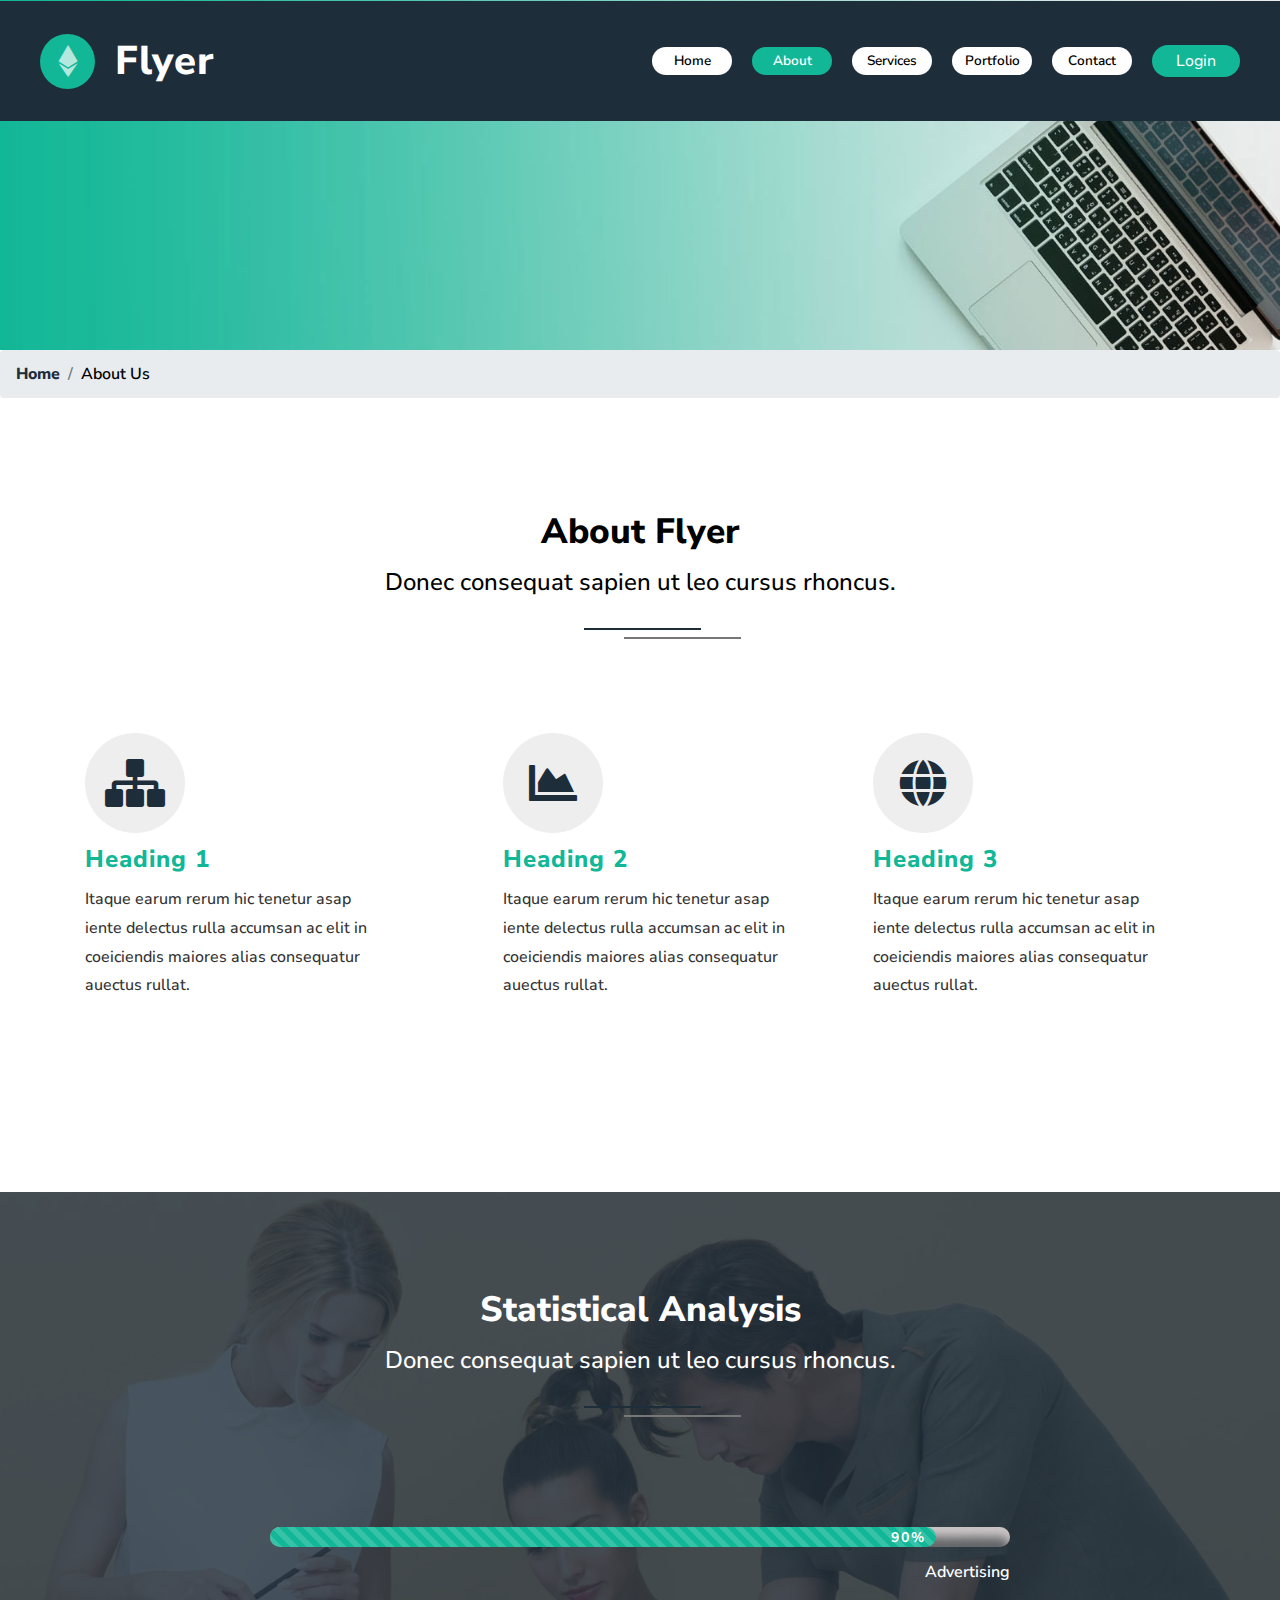
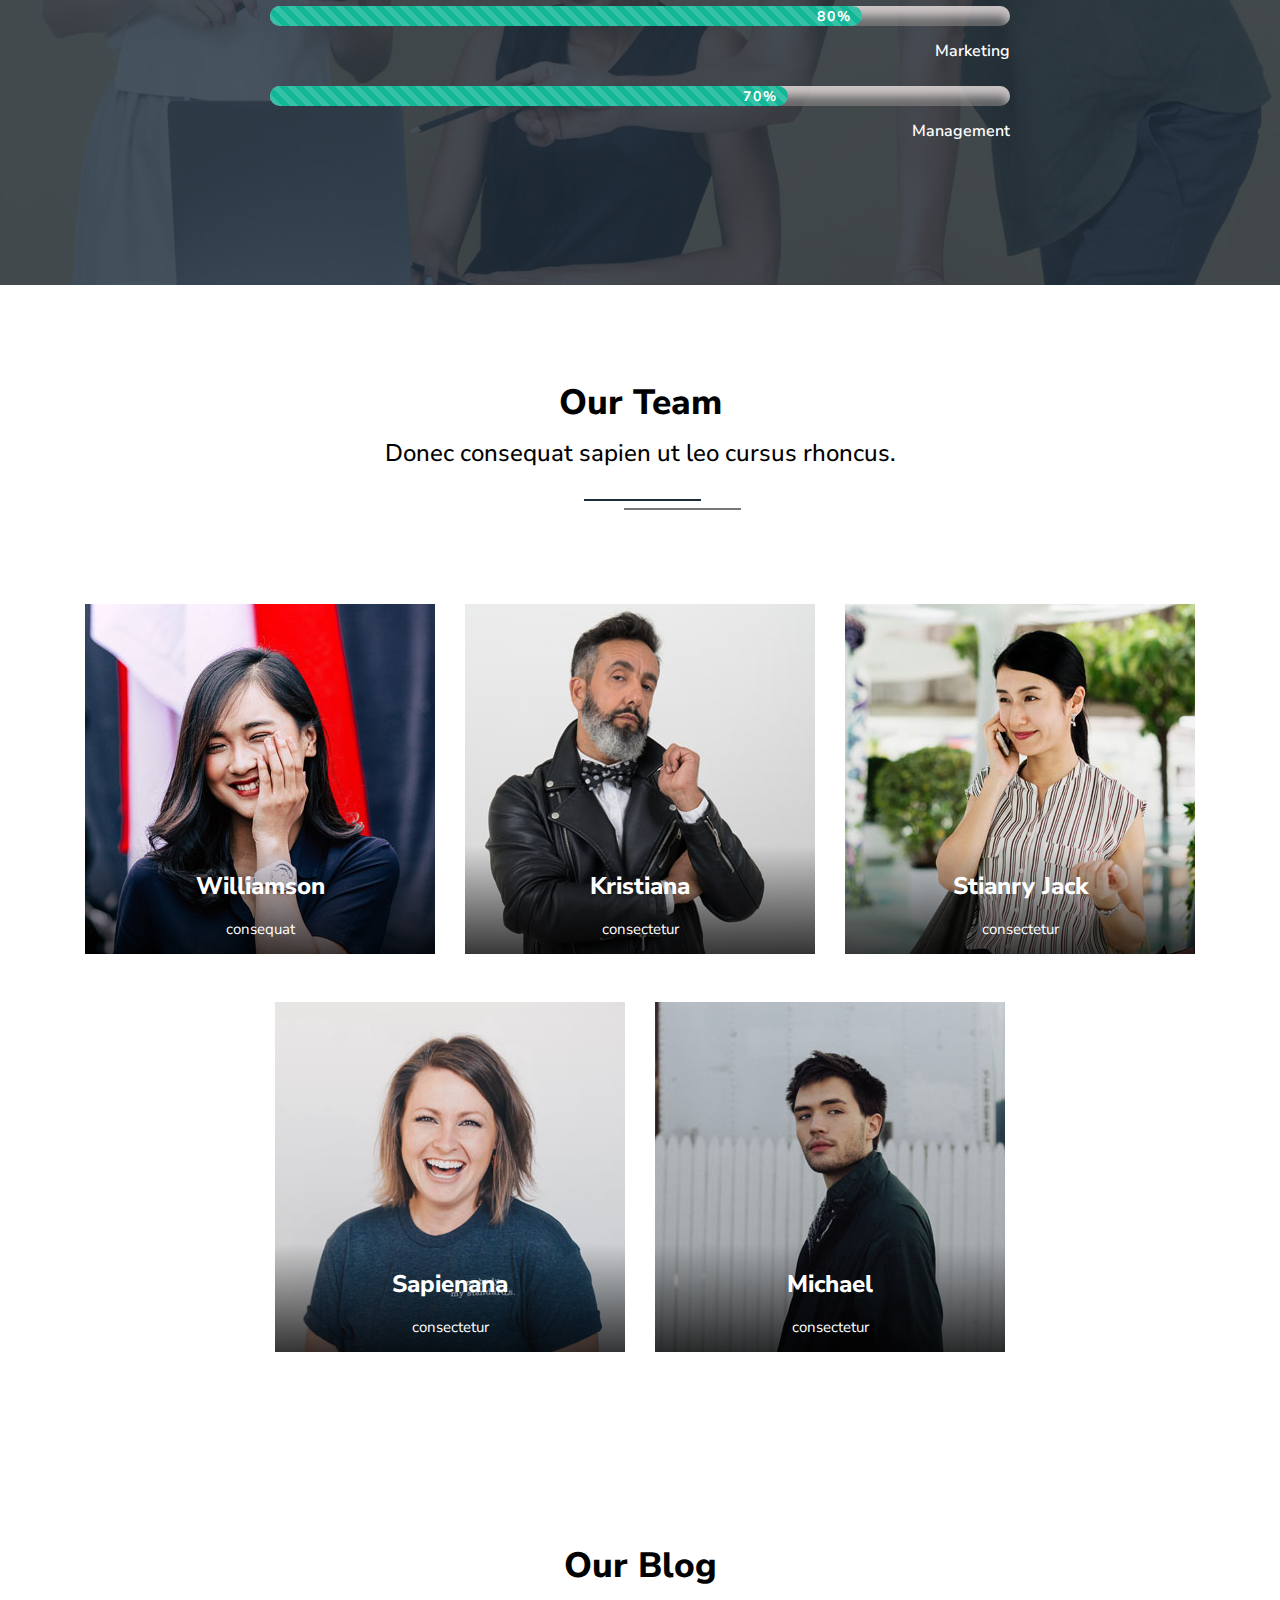
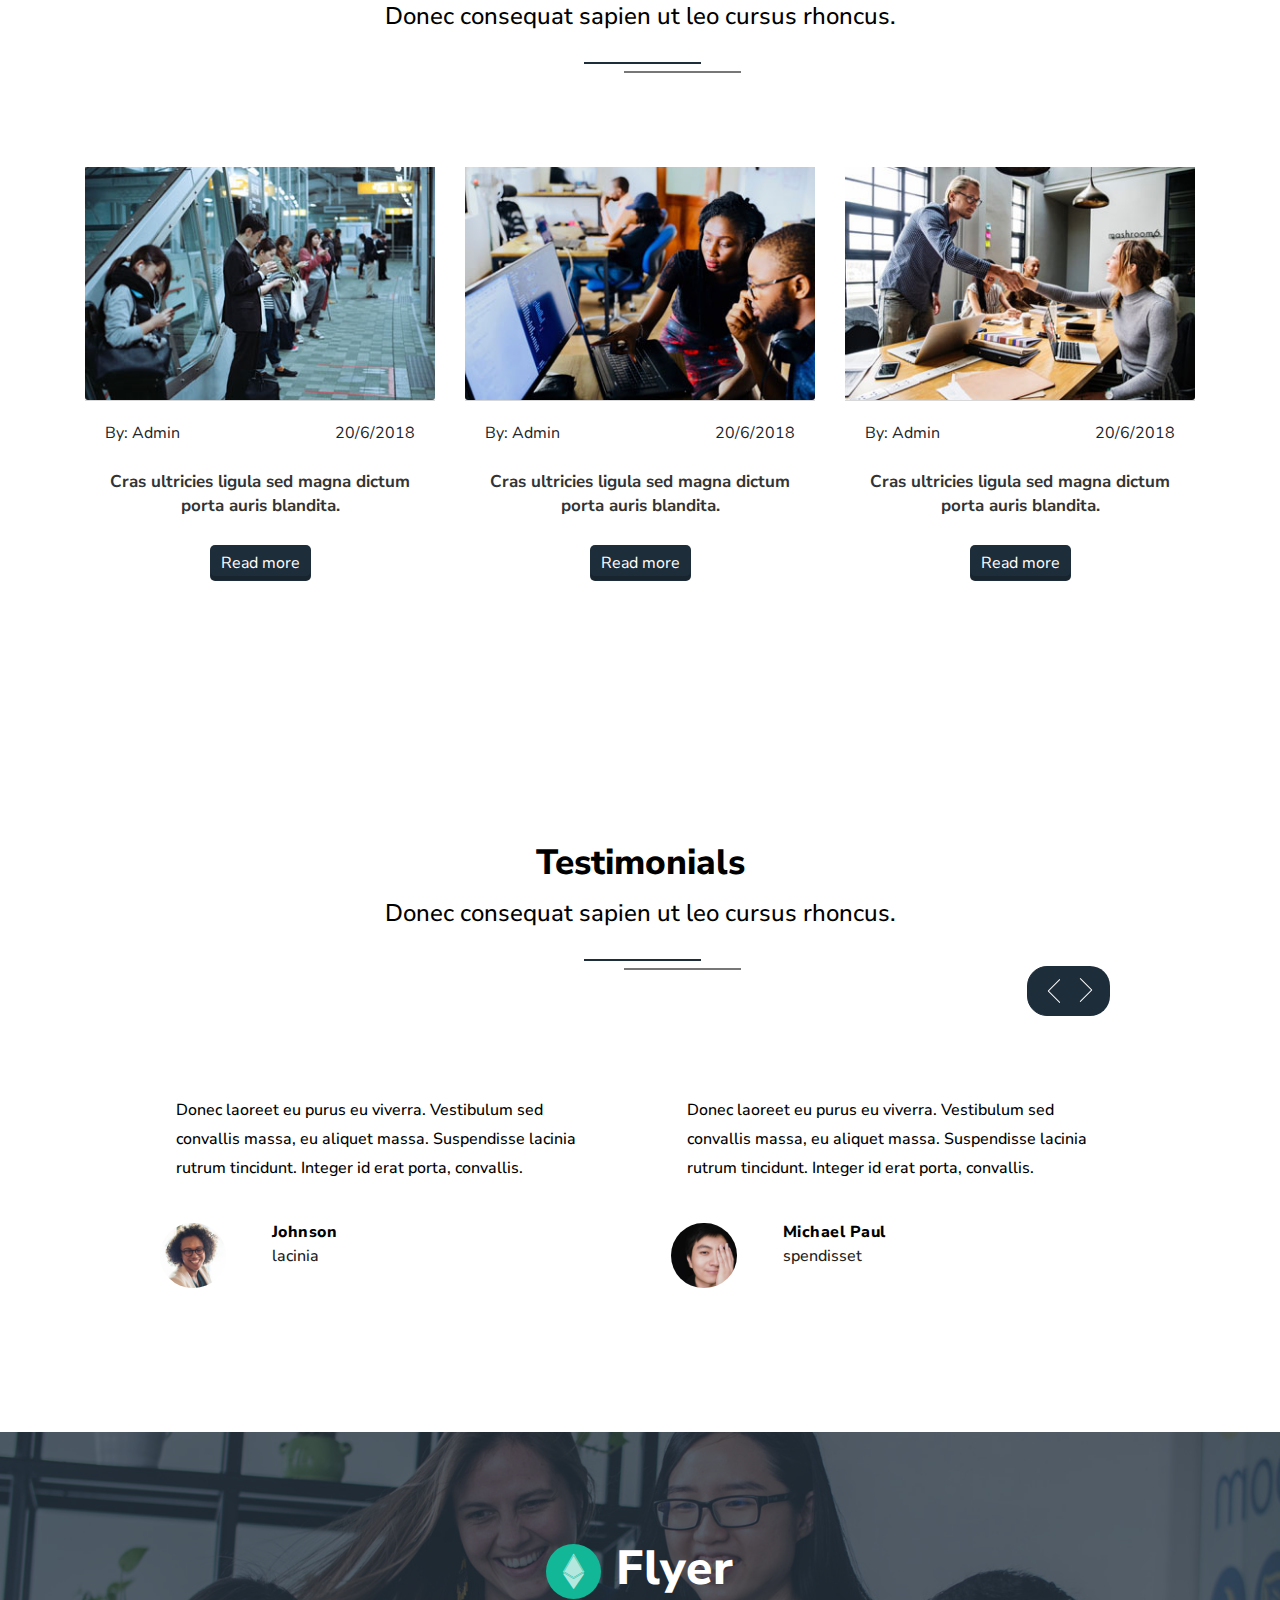
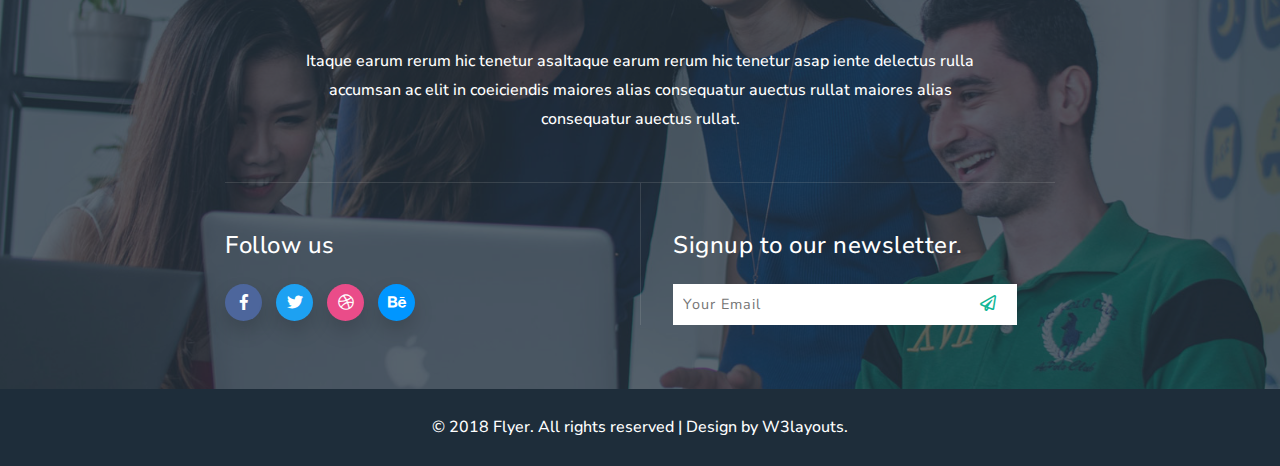
<file: about.html>
<!--Author: W3layouts
Author URL: http://w3layouts.com
License: Creative Commons Attribution 3.0 Unported
License URL: http://creativecommons.org/licenses/by/3.0/
-->

<!DOCTYPE html>
<html lang="zxx">

<head>
    <title>Flyer Corporate Category Flat Bootstrap Responsive website Template | About :: w3layouts</title>
    <meta name="viewport" content="width=device-width, initial-scale=1">
    <meta charset="utf-8" />
    <meta name="keywords" content="Flyer Responsive web template, Bootstrap Web Templates, Flat Web Templates, Android Compatible web template, 
	SmartPhone Compatible web template, free WebDesigns for Nokia, Samsung, LG, Sony Ericsson, Motorola web design" />
    <script>
        addEventListener("load", function () {
            setTimeout(hideURLbar, 0);
        }, false);

        function hideURLbar() {
            window.scrollTo(0, 1);
        }
    </script>
    <!-- Custom Theme files -->
    <link href="css/bootstrap.css" type="text/css" rel="stylesheet" media="all">
    <link href="css/style.css" type="text/css" rel="stylesheet" media="all">
    <!-- font-awesome icons -->
    <link href="css/fontawesome-all.min.css" rel="stylesheet">
    <!-- //Custom Theme files -->
    <!-- online-fonts -->
    <link href="//fonts.googleapis.com/css?family=Nunito+Sans:200,200i,300,300i,400,400i,600,600i,700,700i,800,800i,900,900i"
        rel="stylesheet">
    <!-- //online-fonts -->
</head>

<body>
    <!-- header -->
    <header>
        <!-- nav -->
        <nav class="main-header">
            <div id="brand">
                <div id="logo">
                    <a href="index.html">
                        <i class="fab fa-ethereum"></i>
                    </a>
                </div>
                <div id="word-mark">
                    <h1>
                        <a href="index.html">flyer</a>
                    </h1>
                </div>
            </div>
            <div id="menu">
                <div id="menu-toggle">
                    <div id="menu-icon">
                        <div class="bar"></div>
                        <div class="bar"></div>
                        <div class="bar"></div>
                    </div>
                </div>
                <ul class="text-center text-capitalize nav-agile">
                    <li>
                        <a href="index.html">home</a>
                    </li>
                    <li>
                        <a href="about.html" class="active">about</a>
                    </li>
                    <li>
                        <a href="services.html">services</a>
                    </li>
                    <li>
                        <a href="portfolio.html">portfolio</a>
                    </li>
                    <li>
                        <a href="contact.html">contact</a>
                    </li>
                    <li>
                        <button type="button" class="btn w3ls-btn" data-toggle="modal" aria-pressed="false" data-target="#exampleModal">
                            Login
                        </button>
                    </li>
                </ul>
            </div>
        </nav>
        <!-- //nav -->
    </header>
    <!-- //header -->
    <!-- about -->
    <!-- inner banner -->
    <div class="inner-banner">
    </div>
    <!-- //inner banner -->
    <!-- breadcrumbs -->
    <nav aria-label="breadcrumb">
        <ol class="breadcrumb">
            <li class="breadcrumb-item">
                <a href="index.html">Home</a>
            </li>
            <li class="breadcrumb-item active" aria-current="page">About Us</li>
        </ol>
    </nav>
    <!-- //breadcrumbs -->
    <!-- about -->
    <div class="agileits-wthree-about py-md-5 py-4" id="wthree-about">
        <div class="container py-lg-5">
            <div class="text-center wthree-title pb-sm-5 pb-3">
                <h4 class="w3l-sub">about flyer</h4>
                <h5 class="sub-title py-3">Donec consequat sapien ut leo cursus rhoncus.</h5>
                <span></span>
            </div>
            <div class="agileits-wthree-about-row row py-lg-5  no-gutters">
                <div class="col-lg-4">
                    <div class="agileits-wthree-about-grids">
                        <span class="fas fa-sitemap"></span>
                        <h4 class="my-2">heading 1
                        </h4>
                        <p>Itaque earum rerum hic tenetur asap iente delectus rulla accumsan ac elit in coeiciendis maiores
                            alias consequatur auectus rullat.</p>
                    </div>
                </div>
                <div class="col-lg-4">
                    <div class="agileits-wthree-about-grids mt-lg-0 my-5 px-lg-5">
                        <span class="fas fa-chart-area"></span>
                        <h4 class="my-2">heading 2
                        </h4>
                        <p>Itaque earum rerum hic tenetur asap iente delectus rulla accumsan ac elit in coeiciendis maiores
                            alias consequatur auectus rullat.</p>
                    </div>
                </div>
                <div class="col-lg-4">
                    <div class="agileits-wthree-about-grids  pl-lg-5">
                        <span class="fas fa-globe"></span>
                        <h4 class="my-2">heading 3
                        </h4>
                        <p>Itaque earum rerum hic tenetur asap iente delectus rulla accumsan ac elit in coeiciendis maiores
                            alias consequatur auectus rullat.</p>
                    </div>
                </div>
            </div>
        </div>
    </div>
    <!-- //about -->
    <!-- progress bars -->
    <div class="py-lg-5 progress-bar-sec">
        <div class="container py-5">
            <div class="text-center wthree-title pb-sm-5 pb-3">
                <h4 class="w3l-sub text-white">statistical analysis</h4>
                <h5 class="sub-title py-3 text-white">Donec consequat sapien ut leo cursus rhoncus.</h5>
                <span></span>
            </div>
            <div class="row  no-gutters abbot-grid2 py-lg-5">
                <div class="offset-lg-2"></div>
                <div class="col-lg-8 progress_agile">
                    <div class="progress-outer mt-3">
                        <div class="progress">
                            <div class="progress-bar progress-bar-info progress-bar-striped active" style="width:90%;"></div>
                            <div class="progress-value">90%</div>
                        </div>
                        <h6 class="text-right text-capitalize pt-3">advertising</h6>
                    </div>
                    <div class="progress-outer  my-4">
                        <div class="progress">
                            <div class="progress-bar progress-bar-warning progress-bar-striped active" style="width:80%;"></div>
                            <div class="progress-value">80%</div>
                        </div>
                        <h6 class="text-right text-capitalize pt-3">marketing</h6>
                    </div>
                    <div class="progress-outer">
                        <div class="progress">
                            <div class="progress-bar progress-bar-success progress-bar-striped active" style="width:70%;"></div>
                            <div class="progress-value">70%</div>
                        </div>
                        <h6 class="text-right text-capitalize pt-3">management</h6>
                    </div>
                </div>
                <div class="offset-lg-2"></div>
            </div>
        </div>
    </div>
    <!-- //progress bars -->
    <!-- team -->
    <section class="team py-lg-5" id="team">
        <div class="container py-sm-5 pt-4 pb-3">
            <div class="text-center wthree-title pb-sm-5 pb-3">
                <h4 class="w3l-sub">our team</h4>
                <h5 class="sub-title py-3">Donec consequat sapien ut leo cursus rhoncus.</h5>
                <span></span>
            </div>
            <div class="row my-sm-5">
                <div class="col-lg-4 col-sm-6">
                    <div class="box16">
                        <img src="images/t3.jpg" alt="" class="img-fluid" />
                        <div class="box-content">
                            <h3 class="title">Williamson</h3>
                            <span class="post">consequat</span>
                            <ul class="social">
                                <li>
                                    <a href="#">
                                        <i class="fab fa-facebook-f"></i>
                                    </a>
                                </li>
                                <li>
                                    <a href="#">
                                        <i class="fab fa-twitter"></i>
                                    </a>
                                </li>
                                <li>
                                    <a href="#">
                                        <i class="fab fa-dribbble"></i>
                                    </a>
                                </li>
                                <li>
                                    <a href="#">
                                        <i class="fab fa-behance"></i>
                                    </a>
                                </li>
                            </ul>
                        </div>
                    </div>
                </div>
                <div class="col-lg-4 col-sm-6">
                    <div class="box16">
                        <img src="images/t1.jpg" alt="" class="img-fluid" />
                        <div class="box-content">
                            <h3 class="title">Kristiana</h3>
                            <span class="post">consectetur</span>
                            <ul class="social">
                                <li>
                                    <a href="#">
                                        <i class="fab fa-facebook-f"></i>
                                    </a>
                                </li>
                                <li>
                                    <a href="#">
                                        <i class="fab fa-twitter"></i>
                                    </a>
                                </li>
                                <li>
                                    <a href="#">
                                        <i class="fab fa-dribbble"></i>
                                    </a>
                                </li>
                                <li>
                                    <a href="#">
                                        <i class="fab fa-behance"></i>
                                    </a>
                                </li>
                            </ul>
                        </div>
                    </div>
                </div>
                <div class="col-lg-4 col-sm-6 mx-auto mt-lg-0 mt-sm-5">
                    <div class="box16">
                        <img src="images/t2.jpg" alt="" class="img-fluid" />
                        <div class="box-content">
                            <h3 class="title">stianry jack</h3>
                            <span class="post">consectetur</span>
                            <ul class="social">
                                <li>
                                    <a href="#">
                                        <i class="fab fa-facebook-f"></i>
                                    </a>
                                </li>
                                <li>
                                    <a href="#">
                                        <i class="fab fa-twitter"></i>
                                    </a>
                                </li>
                                <li>
                                    <a href="#">
                                        <i class="fab fa-dribbble"></i>
                                    </a>
                                </li>
                                <li>
                                    <a href="#">
                                        <i class="fab fa-behance"></i>
                                    </a>
                                </li>
                            </ul>
                        </div>
                    </div>
                </div>
            </div>
            <div class="row">
                <div class="offset-lg-2"></div>
                <div class="col-lg-4 col-sm-6">
                    <div class="box16">
                        <img src="images/t4.jpg" alt="" class="img-fluid" />
                        <div class="box-content">
                            <h3 class="title">sapienana</h3>
                            <span class="post">consectetur</span>
                            <ul class="social">
                                <li>
                                    <a href="#">
                                        <i class="fab fa-facebook-f"></i>
                                    </a>
                                </li>
                                <li>
                                    <a href="#">
                                        <i class="fab fa-twitter"></i>
                                    </a>
                                </li>
                                <li>
                                    <a href="#">
                                        <i class="fab fa-dribbble"></i>
                                    </a>
                                </li>
                                <li>
                                    <a href="#">
                                        <i class="fab fa-behance"></i>
                                    </a>
                                </li>
                            </ul>
                        </div>
                    </div>
                </div>
                <div class="col-lg-4 col-sm-6">
                    <div class="box16">
                        <img src="images/t6.jpg" alt="" class="img-fluid" />
                        <div class="box-content">
                            <h3 class="title">michael</h3>
                            <span class="post">consectetur</span>
                            <ul class="social">
                                <li>
                                    <a href="#">
                                        <i class="fab fa-facebook-f"></i>
                                    </a>
                                </li>
                                <li>
                                    <a href="#">
                                        <i class="fab fa-twitter"></i>
                                    </a>
                                </li>
                                <li>
                                    <a href="#">
                                        <i class="fab fa-dribbble"></i>
                                    </a>
                                </li>
                                <li>
                                    <a href="#">
                                        <i class="fab fa-behance"></i>
                                    </a>
                                </li>
                            </ul>
                        </div>
                    </div>
                </div>
                <div class="offset-lg-2"></div>
            </div>
        </div>
    </section>
    <!-- //team -->
    <!-- blog -->
    <section class="blog_w3ls py-lg-5 text-center">
        <div class="container py-5">
            <div class="text-center wthree-title pb-sm-5 pb-3">
                <h4 class="w3l-sub">our blog</h4>
                <h5 class="sub-title py-3">Donec consequat sapien ut leo cursus rhoncus.</h5>
                <span></span>
            </div>
            <div class="row py-md-5">
                <!-- blog grid -->
                <div class="col-lg-4 col-md-6">
                    <div class="card border-0">
                        <div class="card-header p-0">
                            <a href="#exampleModal2" data-toggle="modal" aria-pressed="false" data-target="#exampleModal2" role="button">
                                <img class="card-img-bottom" src="images/b1.jpg" alt="Card image cap">
                            </a>
                        </div>
                        <div class="card-body border-0">
                            <div class="blog_w3icon d-flex justify-content-between">
                                <span>
                                    By: Admin</span>
                                <span>
                                    20/6/2018</span>
                            </div>
                            <div class="pt-4">
                                <h5 class="blog-title card-title font-weight-bold">
                                    <a href="#exampleModal2" data-toggle="modal" aria-pressed="false" data-target="#exampleModal2" role="button">Cras ultricies ligula sed magna dictum porta auris blandita.</a>
                                </h5>
                            </div>
                            <button type="button" class="btn blog-btn" data-toggle="modal" aria-pressed="false" data-target="#exampleModal2">
                                Read more
                            </button>
                        </div>
                    </div>
                </div>
                <!-- //blog grid -->
                <!-- blog grid -->
                <div class="col-lg-4 col-md-6 mt-md-0 mt-5">
                    <div class="card border-0">
                        <div class="card-header p-0">
                            <a href="#exampleModal3" data-toggle="modal" aria-pressed="false" data-target="#exampleModal3" role="button">
                                <img class="card-img-bottom" src="images/b2.jpg" alt="Card image cap">
                            </a>
                        </div>
                        <div class="card-body border-0">
                            <div class="blog_w3icon d-flex justify-content-between">
                                <span>
                                    By: Admin</span>
                                <span>
                                    20/6/2018</span>
                            </div>
                            <div class="pt-4">
                                <h5 class="blog-title card-title font-weight-bold">
                                    <a href="#exampleModal3" data-toggle="modal" aria-pressed="false" data-target="#exampleModal3" role="button">Cras ultricies ligula sed magna dictum porta auris blandita.</a>
                                </h5>
                            </div>
                            <button type="button" class="btn blog-btn" data-toggle="modal" aria-pressed="false" data-target="#exampleModal3">
                                Read more
                            </button>
                        </div>
                    </div>
                </div>
                <!-- //blog grid -->
                <!-- blog grid -->
                <div class="col-lg-4 col-md-6 mt-lg-0 mt-5">
                    <div class="card border-0">
                        <div class="card-header p-0">
                            <a href="#exampleModal4" data-toggle="modal" aria-pressed="false" data-target="#exampleModal4" role="button">
                                <img class="card-img-bottom" src="images/b3.jpg" alt="Card image cap">
                            </a>
                        </div>
                        <div class="card-body border-0">
                            <div class="blog_w3icon d-flex justify-content-between">
                                <span>
                                    By: Admin</span>
                                <span>
                                    20/6/2018</span>
                            </div>
                            <div class="pt-4">
                                <h5 class="blog-title card-title font-weight-bold">
                                    <a href="#exampleModal4" data-toggle="modal" aria-pressed="false" data-target="#exampleModal4" role="button">Cras ultricies ligula sed magna dictum porta auris blandita.</a>
                                </h5>
                            </div>
                            <button type="button" class="btn blog-btn" data-toggle="modal" aria-pressed="false" data-target="#exampleModal4">
                                Read more
                            </button>
                        </div>
                    </div>
                </div>
                <!-- //blog grid -->
            </div>
        </div>
    </section>
    <!-- //blog -->
    <!-- testimonials -->
    <div class="testimonials" id="testimonials">
        <div class="container-fluid p-0">
            <div class="text-center wthree-title pb-sm-5 pb-3">
                <h4 class="w3l-sub">testimonials</h4>
                <h5 class="sub-title py-3">Donec consequat sapien ut leo cursus rhoncus.</h5>
                <span></span>
            </div>
            <ul id="flexiselDemo1" class="pt-lg-0 pt-5">
                <li>
                    <div class="wthree_testimonials_grid_main">
                        <div class="row">
                            <div class="col-lg-6 wthree_testimonials_grid">
                                <p>
                                    Donec laoreet eu purus eu viverra. Vestibulum sed convallis massa, eu aliquet massa. Suspendisse lacinia rutrum tincidunt.
                                    Integer id erat porta, convallis.

                                </p>
                                <div class="wthree_testimonials_grid_pos">
                                    <div class="row">
                                        <div class="col-3 grid-test-w3l">
                                            <img src="images/c1.jpg" alt=" " class="img-fluid" />
                                        </div>
                                        <div class="col-9 wthree_testimonials_grid1">
                                            <h5>johnson</h5>
                                            <p>lacinia</p>
                                        </div>
                                    </div>
                                </div>
                            </div>
                            <div class="col-lg-6  wthree_testimonials_grid mt-lg-0 mt-5">
                                <p>
                                    Donec laoreet eu purus eu viverra. Vestibulum sed convallis massa, eu aliquet massa. Suspendisse lacinia rutrum tincidunt.
                                    Integer id erat porta, convallis.

                                </p>
                                <div class="wthree_testimonials_grid_pos">
                                    <div class="row">
                                        <div class="col-3 grid-test-w3l">
                                            <img src="images/c2.jpg" alt=" " class="img-fluid" />
                                        </div>
                                        <div class="col-9 wthree_testimonials_grid1">
                                            <h5>Michael Paul</h5>
                                            <p>spendisset</p>
                                        </div>
                                    </div>
                                </div>
                            </div>
                        </div>
                    </div>
                </li>
                <li>
                    <div class="wthree_testimonials_grid_main">
                        <div class="row">
                            <div class="col-lg-6 wthree_testimonials_grid">
                                <p>
                                    Donec laoreet eu purus eu viverra. Vestibulum sed convallis massa, eu aliquet massa. Suspendisse lacinia rutrum tincidunt.
                                    Integer id erat porta, convallis.
                                </p>
                                <div class="wthree_testimonials_grid_pos">
                                    <div class="row">
                                        <div class="col-3 grid-test-w3l">
                                            <img src="images/c3.jpg" alt=" " class="img-fluid" />
                                        </div>
                                        <div class="col-9 wthree_testimonials_grid1">
                                            <h5>stibulum</h5>
                                            <p>aliquet</p>
                                        </div>
                                    </div>
                                </div>
                            </div>
                            <div class="col-lg-6  wthree_testimonials_grid mt-lg-0 mt-5">
                                <p>
                                    Donec laoreet eu purus eu viverra. Vestibulum sed convallis massa, eu aliquet massa. Suspendisse lacinia rutrum tincidunt.
                                    Integer id erat porta, convallis.
                                </p>
                                <div class="wthree_testimonials_grid_pos">
                                    <div class="row">
                                        <div class="col-3 grid-test-w3l">
                                            <img src="images/c1.jpg" alt=" " class="img-fluid" />
                                        </div>
                                        <div class="col-9 wthree_testimonials_grid1">
                                            <h5>stibulum</h5>
                                            <p>puruseu</p>
                                        </div>
                                    </div>
                                </div>
                            </div>
                        </div>
                    </div>
                </li>
                <li>
                    <div class="wthree_testimonials_grid_main">
                        <div class="row">
                            <div class="col-lg-6 wthree_testimonials_grid">
                                <p>
                                    Donec laoreet eu purus eu viverra. Vestibulum sed convallis massa, eu aliquet massa. Suspendisse lacinia rutrum tincidunt.
                                    Integer id erat porta, convallis.
                                </p>
                                <div class="wthree_testimonials_grid_pos">
                                    <div class="row">
                                        <div class="col-3 grid-test-w3l">
                                            <img src="images/c2.jpg" alt=" " class="img-fluid" />
                                        </div>
                                        <div class="col-9 wthree_testimonials_grid1">
                                            <h5>Michael Paul</h5>
                                            <p>Client</p>
                                        </div>
                                    </div>
                                </div>
                            </div>
                            <div class="col-lg-6 wthree_testimonials_grid mt-lg-0 mt-5">
                                <p>
                                    Donec laoreet eu purus eu viverra. Vestibulum sed convallis massa, eu aliquet massa. Suspendisse lacinia rutrum tincidunt.
                                    Integer id erat porta, convallis.
                                </p>
                                <div class="wthree_testimonials_grid_pos">
                                    <div class="row">
                                        <div class="col-3 grid-test-w3l">
                                            <img src="images/c3.jpg" alt=" " class="img-fluid" />
                                        </div>
                                        <div class="col-9 wthree_testimonials_grid1">
                                            <h5>Michael Paul</h5>
                                            <p>Client</p>
                                        </div>
                                    </div>
                                </div>
                            </div>
                        </div>
                    </div>
                </li>
            </ul>
        </div>
    </div>
    <!-- //testimonials -->
    <!-- footer -->
    <div class="footer-w3ls">
        <div class="footer-dot">
            <div class="container">
                <div class="contact-center">
                    <div class="footer-logo my-sm-5 mb-sm-5 mb-3 text-center">
                        <h2>
                            <a href="index.html">
                                <i class="fab fa-ethereum"></i>flyer
                            </a>
                        </h2>
                        <p class="px-lg-5 pt-lg-5 pt-3 text-white">Itaque earum rerum hic tenetur asaItaque earum rerum hic tenetur asap iente delectus rulla accumsan
                            ac elit in coeiciendis maiores alias consequatur auectus rullat maiores alias consequatur auectus
                            rullat.
                        </p>
                    </div>
                    <div class="row border-top">
                        <div class="col-lg-6 footer-grid">
                            <div class="justify-content-center contact-g2 mx-auto">
                                <h6 class="footer-wthree">Follow us</h6>
                                <div class="address-grid">
                                    <ul class="social-icons3">
                                        <li>
                                            <a href="#" class="s-iconfacebook">
                                                <span class="fab fa-facebook-f"></span>
                                            </a>
                                        </li>
                                        <li>
                                            <a href="#" class="s-icontwitter">
                                                <span class="fab fa-twitter"></span>
                                            </a>
                                        </li>
                                        <li>
                                            <a href="#" class="s-icondribbble">
                                                <span class="fab fa-dribbble"></span>
                                            </a>
                                        </li>
                                        <li>
                                            <a href="#" class="s-iconbehance">
                                                <span class="fab fa-behance"></span>
                                            </a>
                                        </li>
                                    </ul>
                                </div>
                            </div>
                        </div>
                        <div class="col-lg-6 border-left footer-grid">
                            <div class="subscribe-grid">
                                <h6 class="footer-wthree">Signup to our newsletter.</h6>
                                <form action="#" method="post" class="form-inline">
                                    <input type="email" placeholder="Your Email" name="Subscribe" required="">
                                    <button class="btn1">
                                        <i class="far fa-paper-plane"></i>
                                    </button>
                                </form>
                            </div>
                        </div>
                    </div>
                </div>

            </div>
        </div>
    </div>
    <!-- footer -->
    <div class="cpy-right text-center py-4">
        <p class="text-white">© 2018 Flyer. All rights reserved | Design by
            <a href="http://w3layouts.com" class="text-white"> W3layouts.</a>
        </p>
    </div>
    <!-- //footer -->
    <!-- Login modal -->
    <div class="modal fade" id="exampleModal" tabindex="-1" role="dialog" aria-labelledby="exampleModalLabel" aria-hidden="true">
        <div class="modal-dialog modal-dialog-centered" role="document">
            <div class="modal-content">
                <div class="modal-header">
                    <h5 class="modal-title" id="exampleModalLabel">Login</h5>
                    <button type="button" class="close" data-dismiss="modal" aria-label="Close">
                        <span aria-hidden="true">&times;</span>
                    </button>
                </div>
                <div class="modal-body">
                    <form action="#" method="post">
                        <div class="form-group">
                            <label for="recipient-name" class="col-form-label">Username</label>
                            <input type="text" class="form-control border" placeholder=" " name="Name" id="recipient-name" required="">
                        </div>
                        <div class="form-group">
                            <label for="password" class="col-form-label">Password</label>
                            <input type="password" class="form-control border" placeholder=" " name="Password" id="password" required="">
                        </div>
                        <div class="right-w3l">
                            <input type="submit" class="form-control border text-white btn-theme" value="Login">
                        </div>
                        <div class="row sub-w3l my-3">
                            <div class="col sub-agile">
                                <input type="checkbox" id="brand1" value="">
                                <label for="brand1" class="text-muted">
                                    <span></span>Remember me?</label>
                            </div>
                            <div class="col forgot-w3l text-right text-dark">
                                <a href="#" class="text-white">Forgot Password?</a>
                            </div>
                        </div>
                        <p class="text-center">Don't have an account?
                            <a href="#" data-toggle="modal" data-target="#exampleModal1" class="text-secondary font-weight-bold">
                                Register Now</a>
                        </p>
                    </form>
                </div>
            </div>
        </div>
    </div>
    <!-- //Login modal -->
    <!-- Register modal -->
    <div class="modal fade" id="exampleModal1" tabindex="-1" role="dialog" aria-labelledby="exampleModalLabel1" aria-hidden="true">
        <div class="modal-dialog modal-dialog-centered" role="document">
            <div class="modal-content">
                <div class="modal-header">
                    <h5 class="modal-title" id="exampleModalLabel1">Register</h5>
                    <button type="button" class="close" data-dismiss="modal" aria-label="Close">
                        <span aria-hidden="true">&times;</span>
                    </button>
                </div>
                <div class="modal-body">
                    <form action="#" method="post">
                        <div class="form-group">
                            <label for="recipient-name" class="col-form-label">Username</label>
                            <input type="text" class="form-control border" placeholder=" " name="Name" id="recipient-rname" required="">
                        </div>
                        <div class="form-group">
                            <label for="recipient-email" class="col-form-label">Email</label>
                            <input type="email" class="form-control border" placeholder=" " name="Email" id="recipient-email" required="">
                        </div>
                        <div class="form-group">
                            <label for="password1" class="col-form-label">Password</label>
                            <input type="password" class="form-control border" placeholder=" " name="Password" id="password1" required="">
                        </div>
                        <div class="form-group">
                            <label for="password2" class="col-form-label">Confirm Password</label>
                            <input type="password" class="form-control border" placeholder=" " name="Confirm Password" id="password2" required="">
                        </div>
                        <div class="sub-w3l">
                            <div class="sub-agile">
                                <input type="checkbox" id="brand2" value="">
                                <label for="brand2" class="mb-3">
                                    <span></span>I Accept to the Terms & Conditions</label>
                            </div>
                        </div>
                        <div class="right-w3l">
                            <input type="submit" class="form-control btn-theme text-white" value="Register">
                        </div>
                    </form>
                </div>
            </div>
        </div>
    </div>
    <!-- // Register modal -->
    <!-- blog modal -->
    <div class="modal fade" id="exampleModal2" tabindex="-1" role="dialog" aria-labelledby="exampleModalLabel2" aria-hidden="true">
        <div class="modal-dialog modal-dialog-centered" role="document">
            <div class="modal-content">
                <div class="modal-header">
                    <h5 class="modal-title" id="exampleModalLabel2">Cras ultricies ligula sed magna dictum porta auris blandita.</h5>
                    <button type="button" class="close" data-dismiss="modal" aria-label="Close">
                        <span aria-hidden="true">&times;</span>
                    </button>
                </div>
                <div class="modal-body text-center">
                    <img src="images/b1.jpg" class="img-responsive" alt="" />
                    <p class="text-left">
                        Quisque velit nisi, pretium ut lacinia in, elementum id enim. Curabitur non nulla sit amet nisl tempus convallis quis ac
                        lectus. Cras ultricies ligula sed magna dictum porta.
                    </p>
                </div>
            </div>
        </div>
    </div>
    <!-- //blog modal -->
    <!-- blog modal -->
    <div class="modal fade" id="exampleModal3" tabindex="-1" role="dialog" aria-labelledby="exampleModalLabel3" aria-hidden="true">
        <div class="modal-dialog modal-dialog-centered" role="document">
            <div class="modal-content">
                <div class="modal-header">
                    <h5 class="modal-title" id="exampleModalLabel3">Cras ultricies ligula sed magna dictum porta auris blandita.</h5>
                    <button type="button" class="close" data-dismiss="modal" aria-label="Close">
                        <span aria-hidden="true">&times;</span>
                    </button>
                </div>
                <div class="modal-body text-center">
                    <img src="images/b2.jpg" class="img-responsive" alt="" />
                    <p class="text-left">
                        Quisque velit nisi, pretium ut lacinia in, elementum id enim. Curabitur non nulla sit amet nisl tempus convallis quis ac
                        lectus. Cras ultricies ligula sed magna dictum porta.
                    </p>
                </div>
            </div>
        </div>
    </div>
    <!-- //blog modal -->
    <!-- blog modal -->
    <div class="modal fade" id="exampleModal4" tabindex="-1" role="dialog" aria-labelledby="exampleModalLabel4" aria-hidden="true">
        <div class="modal-dialog modal-dialog-centered" role="document">
            <div class="modal-content">
                <div class="modal-header">
                    <h5 class="modal-title" id="exampleModalLabel4">Cras ultricies ligula sed magna dictum porta auris blandita.</h5>
                    <button type="button" class="close" data-dismiss="modal" aria-label="Close">
                        <span aria-hidden="true">&times;</span>
                    </button>
                </div>
                <div class="modal-body text-center">
                    <img src="images/b3.jpg" class="img-responsive" alt="" />
                    <p class="text-left">
                        Quisque velit nisi, pretium ut lacinia in, elementum id enim. Curabitur non nulla sit amet nisl tempus convallis quis ac
                        lectus. Cras ultricies ligula sed magna dictum porta.
                    </p>
                </div>
            </div>
        </div>
    </div>
    <!-- //blog modal -->
    <script src="js/jquery-2.2.3.min.js"></script>
    <!-- Flexslider-js for-testimonials -->
    <script src="js/jquery.flexisel.js"></script>
    <script>
        $(window).load(function () {
            $("#flexiselDemo1").flexisel({
                visibleItems: 1,
                animationSpeed: 1000,
                autoPlay: false,
                autoPlaySpeed: 3000,
                pauseOnHover: true,
                enableResponsiveBreakpoints: true,
                responsiveBreakpoints: {
                    portrait: {
                        changePoint: 480,
                        visibleItems: 1
                    },
                    landscape: {
                        changePoint: 640,
                        visibleItems: 1
                    },
                    tablet: {
                        changePoint: 768,
                        visibleItems: 1
                    }
                }
            });

        });
    </script>
    <!-- //Flexslider-js for-testimonials -->
    <!-- sticky nav bar -->
    <script>
        $(() => {

            //On Scroll Functionality
            $(window).scroll(() => {
                var windowTop = $(window).scrollTop();
                windowTop > 100 ? $('nav').addClass('navShadow') : $('nav').removeClass('navShadow');
                windowTop > 100 ? $('ul.nav-agile').css('top', '100px') : $('ul.nav-agile').css(
                    'top',
                    '160px');
            });

            //Click Logo To Scroll To Top
            $('#logo').on('click', () => {
                $('html,body').animate({
                    scrollTop: 0
                }, 500);
            });

            //Smooth Scrolling Using Navigation Menu
            $('a[href*="#"]').on('click', function (e) {
                $('html,body').animate({
                    scrollTop: $($(this).attr('href')).offset().top - 100
                }, 500);
                e.preventDefault();
            });

            //Toggle Menu
            $('#menu-toggle').on('click', () => {
                $('#menu-toggle').toggleClass('closeMenu');
                $('ul').toggleClass('showMenu');

                $('li').on('click', () => {
                    $('ul').removeClass('showMenu');
                    $('#menu-toggle').removeClass('closeMenu');
                });
            });

        });
    </script>
    <!-- //sticky nav bar -->
    <!-- smooth-scrolling-of-move-up -->
    <script>
        $(document).ready(function () {
            /*
             var defaults = {
               containerID: 'toTop', // fading element id
               containerHoverID: 'toTopHover', // fading element hover id
               scrollSpeed: 1200,
               easingType: 'linear' 
             };
             */

            $().UItoTop({
                easingType: 'easeOutQuart'
            });

        });
    </script>
    <script src="js/SmoothScroll.min.js"></script>
    <!-- //smooth-scrolling-of-move-up -->
    <!-- start-smooth-scrolling -->
    <script src="js/move-top.js"></script>
    <script src="js/easing.js"></script>
    <script>
        jQuery(document).ready(function ($) {
            $(".scroll").click(function (event) {
                event.preventDefault();

                $('html,body').animate({
                    scrollTop: $(this.hash).offset().top
                }, 1000);
            });
        });
    </script>
    <!-- //end-smooth-scrolling -->
    <!-- script for password match -->
    <script>
        window.onload = function () {
            document.getElementById("password1").onchange = validatePassword;
            document.getElementById("password2").onchange = validatePassword;
        }

        function validatePassword() {
            var pass2 = document.getElementById("password2").value;
            var pass1 = document.getElementById("password1").value;
            if (pass1 != pass2)
                document.getElementById("password2").setCustomValidity("Passwords Don't Match");
            else
                document.getElementById("password2").setCustomValidity('');
            //empty string means no validation error
        }
    </script>
    <!-- script for password match -->
    <!-- Bootstrap Core JavaScript -->
    <script src="js/bootstrap.js">
    </script>
    <!-- //Bootstrap Core JavaScript -->
</body>

</html>
</file>
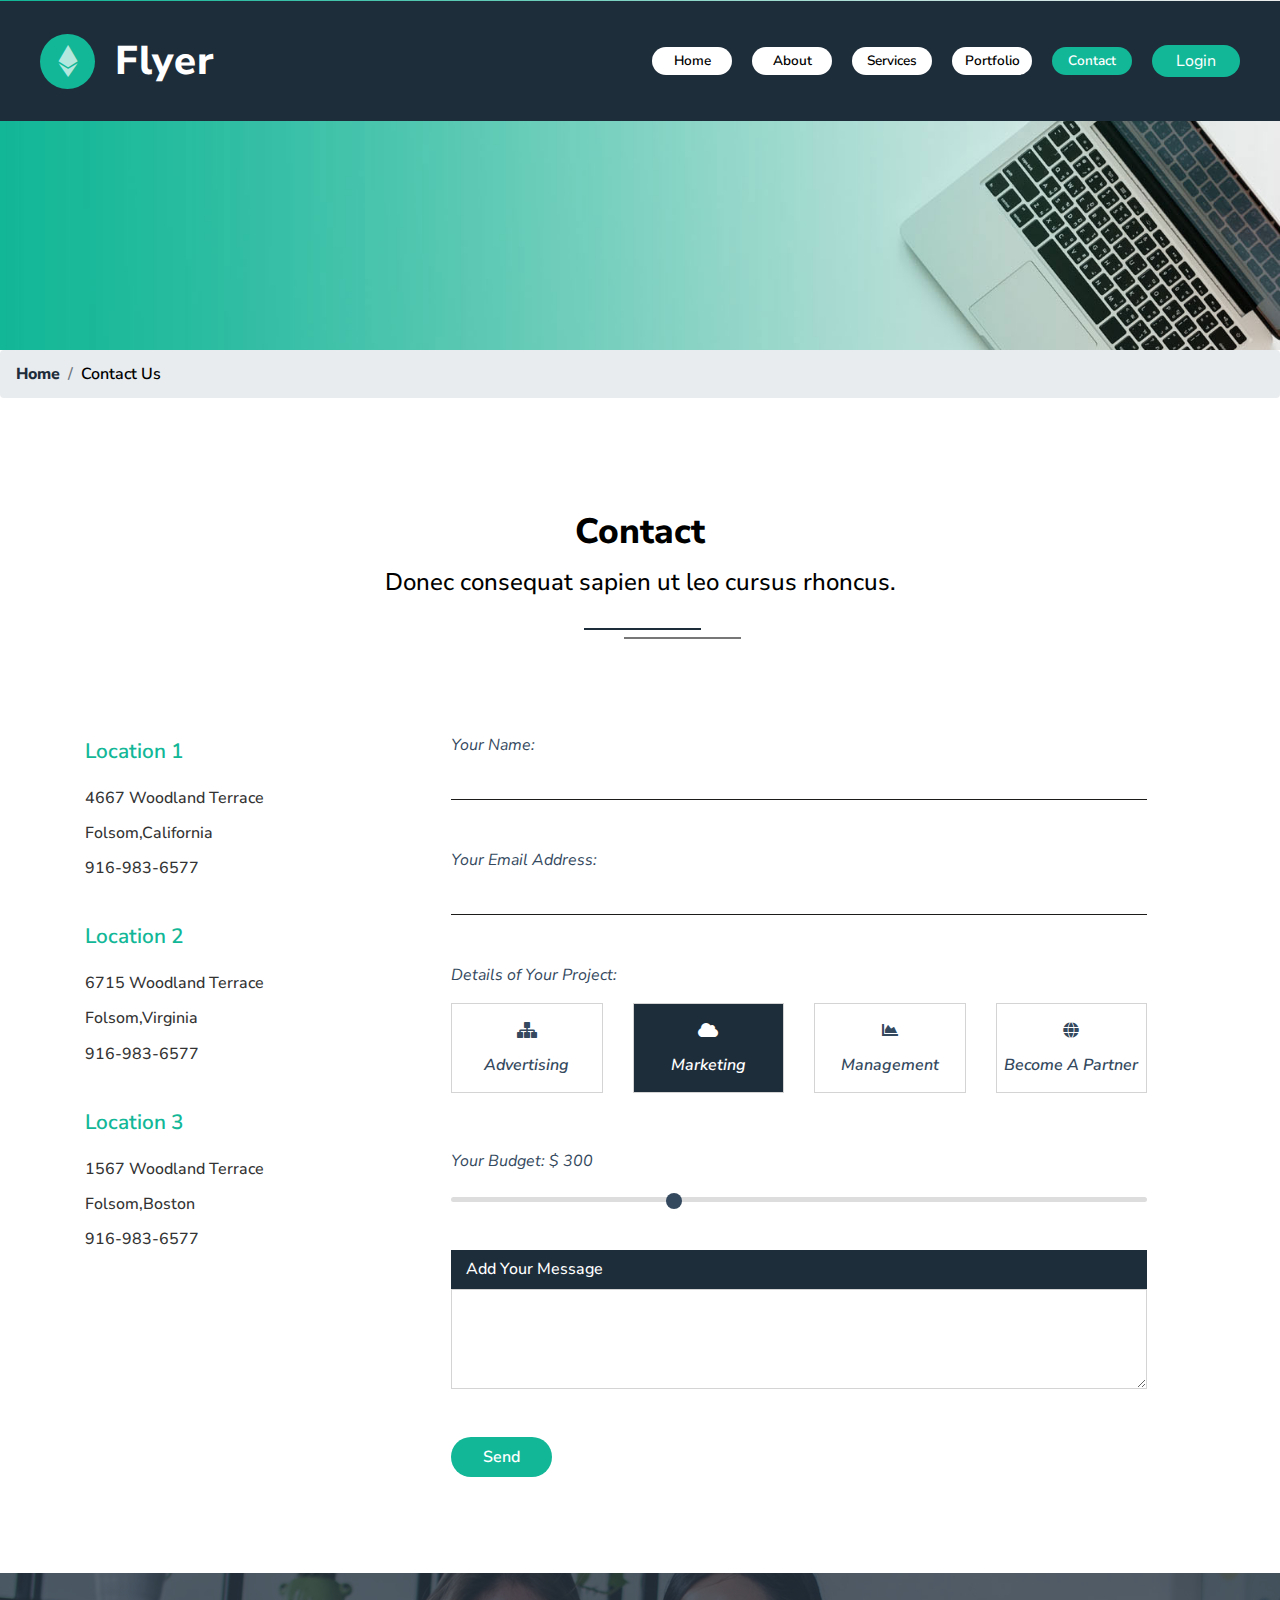
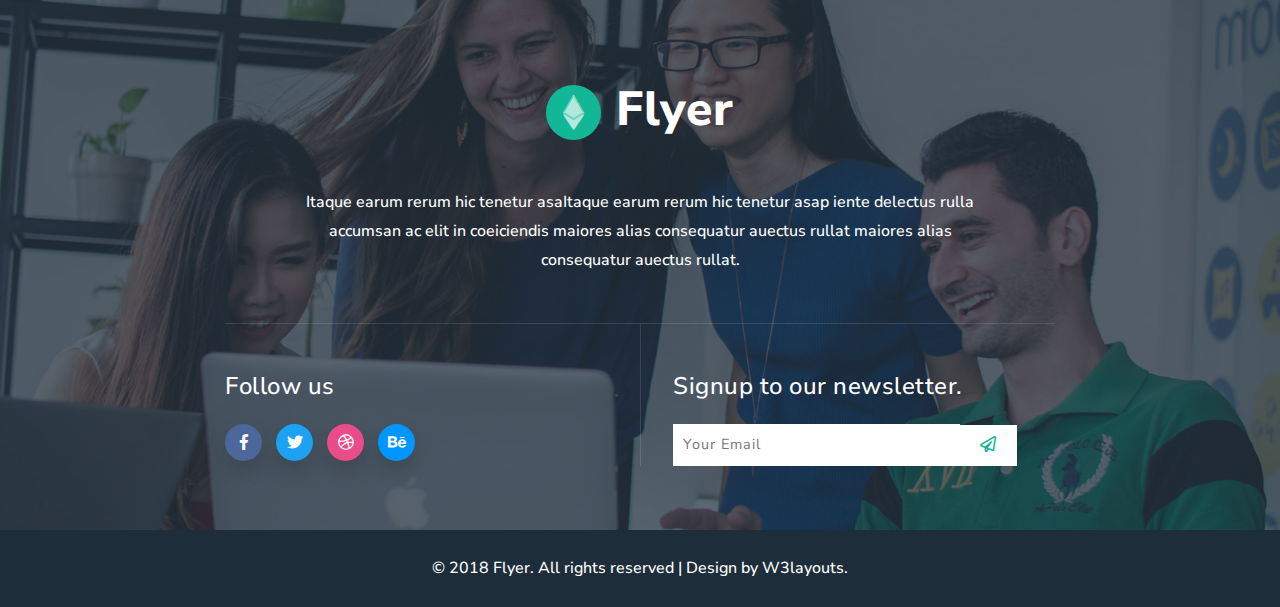
<file: contact.html>
<!--Author: W3layouts
Author URL: http://w3layouts.com
License: Creative Commons Attribution 3.0 Unported
License URL: http://creativecommons.org/licenses/by/3.0/
-->

<!DOCTYPE html>
<html lang="zxx">

<head>
    <title>Flyer Corporate Category Flat Bootstrap Responsive website Template | Contact :: w3layouts</title>
    <meta name="viewport" content="width=device-width, initial-scale=1">
    <meta charset="utf-8" />
    <meta name="keywords" content="Flyer Responsive web template, Bootstrap Web Templates, Flat Web Templates, Android Compatible web template, 
	SmartPhone Compatible web template, free WebDesigns for Nokia, Samsung, LG, Sony Ericsson, Motorola web design" />
    <script>
        addEventListener("load", function () {
            setTimeout(hideURLbar, 0);
        }, false);

        function hideURLbar() {
            window.scrollTo(0, 1);
        }
    </script>
    <!-- Custom Theme files -->
    <link href="css/bootstrap.css" type="text/css" rel="stylesheet" media="all">
    <link href="css/style.css" type="text/css" rel="stylesheet" media="all">
    <!-- font-awesome icons -->
    <link href="css/fontawesome-all.min.css" rel="stylesheet">
    <!-- //Custom Theme files -->
    <!-- online-fonts -->
    <link href="//fonts.googleapis.com/css?family=Nunito+Sans:200,200i,300,300i,400,400i,600,600i,700,700i,800,800i,900,900i"
        rel="stylesheet">
    <!-- //online-fonts -->
</head>

<body>
    <!-- header -->
    <header>
        <!-- nav -->
        <nav class="main-header">
            <div id="brand">
                <div id="logo">
                    <a href="index.html">
                        <i class="fab fa-ethereum"></i>
                    </a>
                </div>
                <div id="word-mark">
                    <h1>
                        <a href="index.html">flyer</a>
                    </h1>
                </div>
            </div>
            <div id="menu">
                <div id="menu-toggle">
                    <div id="menu-icon">
                        <div class="bar"></div>
                        <div class="bar"></div>
                        <div class="bar"></div>
                    </div>
                </div>
                <ul class="text-center text-capitalize nav-agile">
                    <li>
                        <a href="index.html">home</a>
                    </li>
                    <li>
                        <a href="about.html">about</a>
                    </li>
                    <li>
                        <a href="services.html">services</a>
                    </li>
                    <li>
                        <a href="portfolio.html">portfolio</a>
                    </li>
                    <li>
                        <a href="contact.html" class="active">contact</a>
                    </li>
                    <li>
                        <button type="button" class="btn w3ls-btn" data-toggle="modal" aria-pressed="false" data-target="#exampleModal">
                            Login
                        </button>
                    </li>
                </ul>
            </div>
        </nav>
        <!-- //nav -->
    </header>
    <!-- //header -->
    <!-- inner banner -->
    <div class="inner-banner">
    </div>
    <!-- //inner banner -->
    <!-- breadcrumbs -->
    <nav aria-label="breadcrumb">
        <ol class="breadcrumb">
            <li class="breadcrumb-item">
                <a href="index.html">Home</a>
            </li>
            <li class="breadcrumb-item active" aria-current="page">Contact Us</li>
        </ol>
    </nav>
    <!-- //breadcrumbs -->
    <!-- contact -->
    <section class="main-sec-w3 py-lg-5">
        <div class="container py-sm-5 pt-3 pb-5">
            <div class="wthree-inner-sec">
                <div class="text-center wthree-title pb-sm-5 pb-3">
                    <h4 class="w3l-sub">contact</h4>
                    <h5 class="sub-title py-3">Donec consequat sapien ut leo cursus rhoncus.</h5>
                    <span></span>
                </div>
                <div class="row pt-lg-5 pt-lg-5">
                    <div class="col-lg-3">
                        <div class="address">
                            <address>
                                <p class="contact-title">location 1</p>
                                <p class="c-txt">4667 Woodland Terrace
                                    <br>Folsom,California
                                    <br> 916-983-6577
                                </p>
                            </address>
                        </div>
                        <div class="address">
                            <address>
                                <p class="contact-title">location 2</p>
                                <p class="c-txt">6715 Woodland Terrace
                                    <br>Folsom,Virginia
                                    <br> 916-983-6577
                                </p>
                            </address>
                        </div>
                        <div class="address">
                            <address>
                                <p class="contact-title">location 3</p>
                                <p class="c-txt">1567 Woodland Terrace
                                    <br>Folsom,Boston
                                    <br> 916-983-6577
                                </p>
                            </address>
                        </div>
                    </div>
                    <div class="col-lg-9 pl-lg-5">
                        <div class="form-wrapper">
                            <form action="#" method="post">
                                <div class="d-flex flex-column">
                                    <label>Your Name:</label>
                                    <input class="text-input" type="text" name="text1" id="text1" required>
                                </div>
                                <div class="d-flex flex-column my-sm-5 my-3">
                                    <label>Your Email Address:</label>
                                    <input class="text-input" type="email" name="email" id="email" required>
                                </div>
                                <div class="select">
                                    <label>Details of Your Project:</label>
                                    <div class="row mt-2">
                                        <div class="three col-lg-3 col-md-6">
                                            <input type="checkbox" name="c1" id="c1">
                                            <label class="checkbox-label" for="c1">
                                                <span class="icon">
                                                    <i class="fas fa-sitemap"></i>
                                                </span>
                                                <span class="text">advertising</span>
                                            </label>
                                        </div>
                                        <div class="three col-lg-3 col-md-6 mt-md-0 mt-4">
                                            <input type="checkbox" name="c2" id="c2" checked>
                                            <label class="checkbox-label" for="c2">
                                                <span class="icon">
                                                    <i class="fas fa-cloud"></i>
                                                </span>
                                                <span class="text">marketing</span>
                                            </label>
                                        </div>
                                        <div class="three col-lg-3 col-md-6 mt-lg-0 mt-4">
                                            <input type="checkbox" name="c3" id="c3">
                                            <label class="checkbox-label" for="c3">
                                                <span class="icon">
                                                    <i class="fas fa-chart-area"></i>
                                                </span>
                                                <span class="text">management</span>
                                            </label>
                                        </div>
                                        <div class="three col-lg-3 col-md-6 mt-lg-0 mt-4">
                                            <input type="checkbox" name="c4" id="c4">
                                            <label class="checkbox-label" for="c4">
                                                <span class="icon">
                                                    <i class="fas fa-globe"></i>
                                                </span>
                                                <span class="text">become a partner</span>
                                            </label>
                                        </div>
                                    </div>
                                </div>
                                <div class="d-flex flex-column my-sm-5 mt-3 mb-4">
                                    <label>Your Budget: $
                                        <span class="budget-text">300</span>
                                    </label>
                                    <input type="range" id="budget" min="50" value="300" max="1000" step="100" class="mt-3">
                                </div>
                                <div class="d-flex flex-column my-sm-5 my-3">
                                    <div class="message">
                                        <h6>Add Your Message</h6>
                                    </div>
                                    <textarea name="t1" id="t1" required></textarea>
                                </div>
                                <input class="submit" type="submit" value="Send">
                            </form>
                        </div>
                    </div>
                </div>
            </div>
        </div>
    </section>
    <!-- //contact -->
    <!-- footer -->
    <div class="footer-w3ls">
        <div class="footer-dot">
            <div class="container">
                <div class="contact-center">
                    <div class="footer-logo my-sm-5 mb-sm-5 mb-3 text-center">
                        <h2>
                            <a href="index.html">
                                <i class="fab fa-ethereum"></i>flyer
                            </a>
                        </h2>
                        <p class="px-lg-5 pt-lg-5 pt-3 text-white">Itaque earum rerum hic tenetur asaItaque earum rerum hic tenetur asap iente delectus rulla accumsan
                            ac elit in coeiciendis maiores alias consequatur auectus rullat maiores alias consequatur auectus
                            rullat.
                        </p>
                    </div>
                    <div class="row border-top">
                        <div class="col-lg-6 footer-grid">
                            <div class="justify-content-center contact-g2 mx-auto">
                                <h6 class="footer-wthree">Follow us</h6>
                                <div class="address-grid">
                                    <ul class="social-icons3">
                                        <li>
                                            <a href="#" class="s-iconfacebook">
                                                <span class="fab fa-facebook-f"></span>
                                            </a>
                                        </li>
                                        <li>
                                            <a href="#" class="s-icontwitter">
                                                <span class="fab fa-twitter"></span>
                                            </a>
                                        </li>
                                        <li>
                                            <a href="#" class="s-icondribbble">
                                                <span class="fab fa-dribbble"></span>
                                            </a>
                                        </li>
                                        <li>
                                            <a href="#" class="s-iconbehance">
                                                <span class="fab fa-behance"></span>
                                            </a>
                                        </li>
                                    </ul>
                                </div>
                            </div>
                        </div>
                        <div class="col-lg-6 border-left footer-grid">
                            <div class="subscribe-grid">
                                <h6 class="footer-wthree">Signup to our newsletter.</h6>
                                <form action="#" method="post" class="form-inline">
                                    <input type="email" placeholder="Your Email" name="Subscribe" required="">
                                    <button class="btn1">
                                        <i class="far fa-paper-plane"></i>
                                    </button>
                                </form>
                            </div>
                        </div>
                    </div>
                </div>

            </div>
        </div>
    </div>
    <!-- footer -->
    <div class="cpy-right text-center py-4">
        <p class="text-white">© 2018 Flyer. All rights reserved | Design by
            <a href="http://w3layouts.com" class="text-white"> W3layouts.</a>
        </p>
    </div>
    <!-- //footer -->
    <!-- Login modal -->
    <div class="modal fade" id="exampleModal" tabindex="-1" role="dialog" aria-labelledby="exampleModalLabel" aria-hidden="true">
        <div class="modal-dialog modal-dialog-centered" role="document">
            <div class="modal-content">
                <div class="modal-header">
                    <h5 class="modal-title" id="exampleModalLabel">Login</h5>
                    <button type="button" class="close" data-dismiss="modal" aria-label="Close">
                        <span aria-hidden="true">&times;</span>
                    </button>
                </div>
                <div class="modal-body">
                    <form action="#" method="post">
                        <div class="form-group">
                            <label for="recipient-name" class="col-form-label">Username</label>
                            <input type="text" class="form-control border" placeholder=" " name="Name" id="recipient-name" required="">
                        </div>
                        <div class="form-group">
                            <label for="password" class="col-form-label">Password</label>
                            <input type="password" class="form-control border" placeholder=" " name="Password" id="password" required="">
                        </div>
                        <div class="right-w3l">
                            <input type="submit" class="form-control border text-white btn-theme" value="Login">
                        </div>
                        <div class="row sub-w3l my-3">
                            <div class="col sub-agile">
                                <input type="checkbox" id="brand1" value="">
                                <label for="brand1" class="text-muted">
                                    <span></span>Remember me?</label>
                            </div>
                            <div class="col forgot-w3l text-right text-dark">
                                <a href="#" class="text-white">Forgot Password?</a>
                            </div>
                        </div>
                        <p class="text-center">Don't have an account?
                            <a href="#" data-toggle="modal" data-target="#exampleModal1" class="text-secondary font-weight-bold">
                                Register Now</a>
                        </p>
                    </form>
                </div>
            </div>
        </div>
    </div>
    <!-- //Login modal -->
    <!-- Register modal -->
    <div class="modal fade" id="exampleModal1" tabindex="-1" role="dialog" aria-labelledby="exampleModalLabel1" aria-hidden="true">
        <div class="modal-dialog modal-dialog-centered" role="document">
            <div class="modal-content">
                <div class="modal-header">
                    <h5 class="modal-title" id="exampleModalLabel1">Register</h5>
                    <button type="button" class="close" data-dismiss="modal" aria-label="Close">
                        <span aria-hidden="true">&times;</span>
                    </button>
                </div>
                <div class="modal-body">
                    <form action="#" method="post">
                        <div class="form-group">
                            <label for="recipient-name" class="col-form-label">Username</label>
                            <input type="text" class="form-control border" placeholder=" " name="Name" id="recipient-rname" required="">
                        </div>
                        <div class="form-group">
                            <label for="recipient-email" class="col-form-label">Email</label>
                            <input type="email" class="form-control border" placeholder=" " name="Email" id="recipient-email" required="">
                        </div>
                        <div class="form-group">
                            <label for="password1" class="col-form-label">Password</label>
                            <input type="password" class="form-control border" placeholder=" " name="Password" id="password1" required="">
                        </div>
                        <div class="form-group">
                            <label for="password2" class="col-form-label">Confirm Password</label>
                            <input type="password" class="form-control border" placeholder=" " name="Confirm Password" id="password2" required="">
                        </div>
                        <div class="sub-w3l">
                            <div class="sub-agile">
                                <input type="checkbox" id="brand2" value="">
                                <label for="brand2" class="mb-3">
                                    <span></span>I Accept to the Terms & Conditions</label>
                            </div>
                        </div>
                        <div class="right-w3l">
                            <input type="submit" class="form-control btn-theme text-white" value="Register">
                        </div>
                    </form>
                </div>
            </div>
        </div>
    </div>
    <!-- // Register modal -->
    <script src="js/jquery-2.2.3.min.js"></script>
    <!-- sticky nav bar -->
    <script>
        $(() => {

            //On Scroll Functionality
            $(window).scroll(() => {
                var windowTop = $(window).scrollTop();
                windowTop > 100 ? $('nav').addClass('navShadow') : $('nav').removeClass('navShadow');
                windowTop > 100 ? $('ul.nav-agile').css('top', '100px') : $('ul.nav-agile').css('top',
                    '160px');
            });

            //Click Logo To Scroll To Top
            $('#logo').on('click', () => {
                $('html,body').animate({
                    scrollTop: 0
                }, 500);
            });

            //Smooth Scrolling Using Navigation Menu
            $('a[href*="#"]').on('click', function (e) {
                $('html,body').animate({
                    scrollTop: $($(this).attr('href')).offset().top - 100
                }, 500);
                e.preventDefault();
            });

            //Toggle Menu
            $('#menu-toggle').on('click', () => {
                $('#menu-toggle').toggleClass('closeMenu');
                $('ul').toggleClass('showMenu');

                $('li').on('click', () => {
                    $('ul').removeClass('showMenu');
                    $('#menu-toggle').removeClass('closeMenu');
                });
            });

        });
    </script>
    <!-- //sticky nav bar -->
    <!-- budget slider -->
    <script>
        $(document).on('input change', '#budget', function () {
            $('.budget-text').html($(this).val());
        });
    </script>
    <!-- budget slider -->
    <!-- smooth-scrolling-of-move-up -->
    <script>
        $(document).ready(function () {
            /*
             var defaults = {
               containerID: 'toTop', // fading element id
               containerHoverID: 'toTopHover', // fading element hover id
               scrollSpeed: 1200,
               easingType: 'linear' 
             };
             */

            $().UItoTop({
                easingType: 'easeOutQuart'
            });

        });
    </script>
    <script src="js/SmoothScroll.min.js"></script>
    <!-- //smooth-scrolling-of-move-up -->
    <!-- start-smooth-scrolling -->
    <script src="js/move-top.js"></script>
    <script src="js/easing.js"></script>
    <script>
        jQuery(document).ready(function ($) {
            $(".scroll").click(function (event) {
                event.preventDefault();

                $('html,body').animate({
                    scrollTop: $(this.hash).offset().top
                }, 1000);
            });
        });
    </script>
    <!-- //end-smooth-scrolling -->
    <!-- script for password match -->
    <script>
        window.onload = function () {
            document.getElementById("password1").onchange = validatePassword;
            document.getElementById("password2").onchange = validatePassword;
        }

        function validatePassword() {
            var pass2 = document.getElementById("password2").value;
            var pass1 = document.getElementById("password1").value;
            if (pass1 != pass2)
                document.getElementById("password2").setCustomValidity("Passwords Don't Match");
            else
                document.getElementById("password2").setCustomValidity('');
            //empty string means no validation error
        }
    </script>
    <!-- script for password match -->
    <!-- Bootstrap Core JavaScript -->
    <script src="js/bootstrap.js">
    </script>
    <!-- //Bootstrap Core JavaScript -->
</body>

</html>
</file>
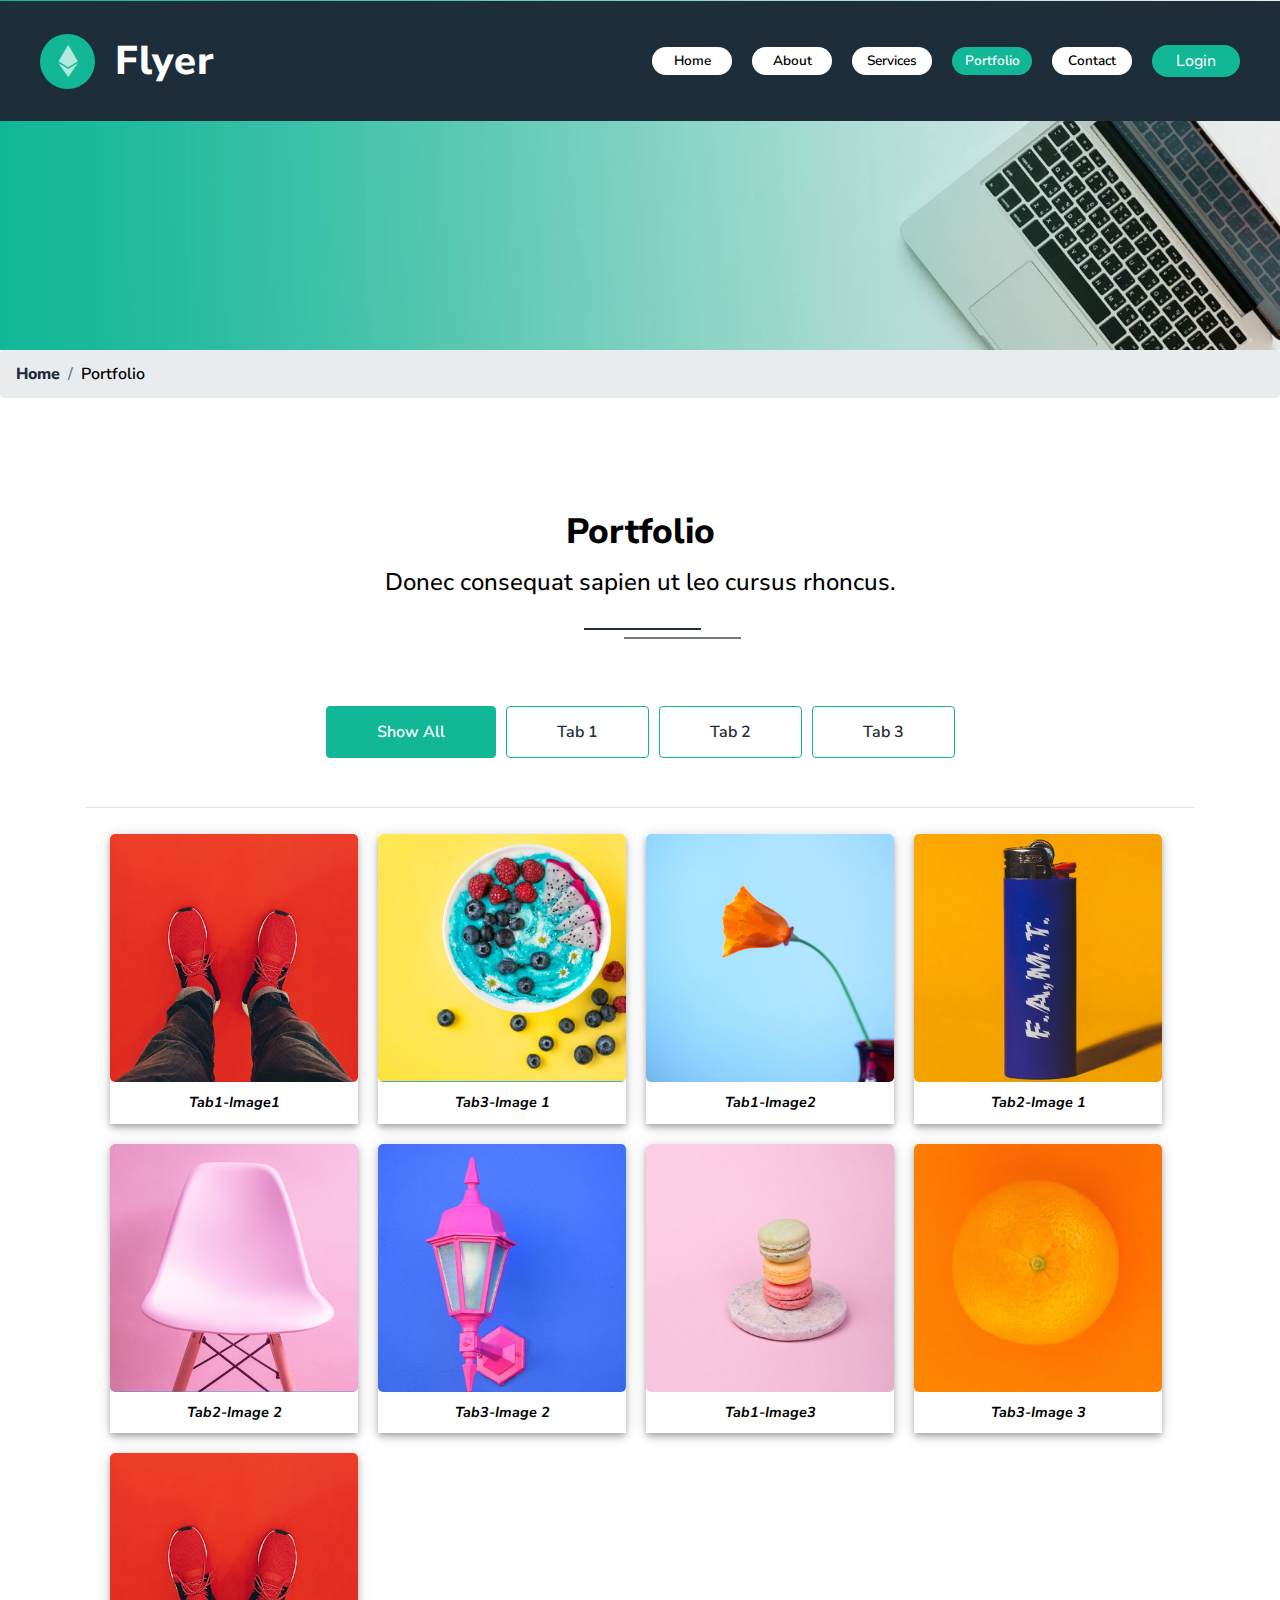
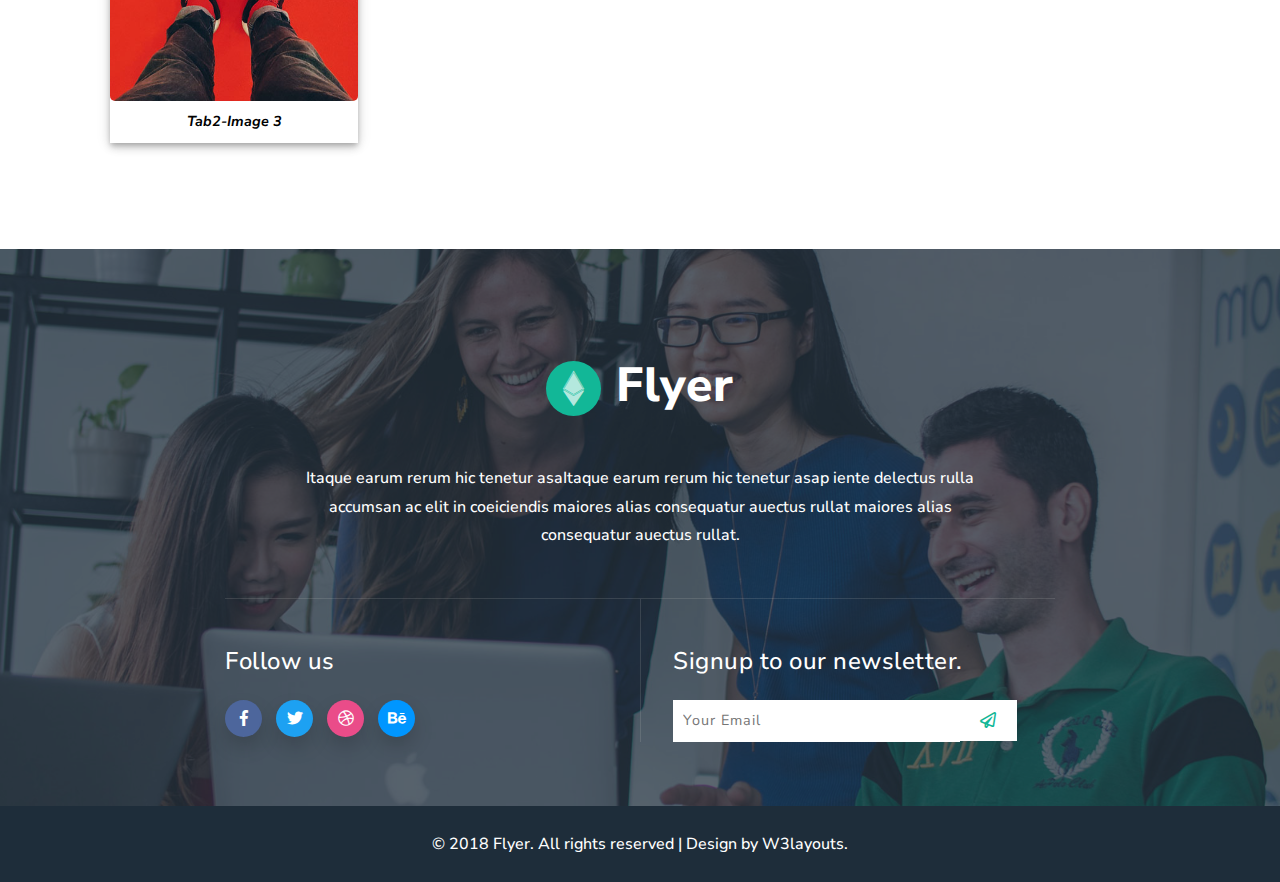
<file: portfolio.html>
<!--Author: W3layouts
Author URL: http://w3layouts.com
License: Creative Commons Attribution 3.0 Unported
License URL: http://creativecommons.org/licenses/by/3.0/
-->

<!DOCTYPE html>
<html lang="zxx">

<head>
    <title>Flyer Corporate Tab1-ImageFlat Bootstrap Responsive website Template | portfolio :: w3layouts</title>
    <meta name="viewport" content="width=device-width, initial-scale=1">
    <meta charset="utf-8" />
    <meta name="keywords" content="Flyer Responsive web template, Bootstrap Web Templates, Flat Web Templates, Android Compatible web template, 
	SmartPhone Compatible web template, free WebDesigns for Nokia, Samsung, LG, Sony Ericsson, Motorola web design" />
    <script>
        addEventListener("load", function () {
            setTimeout(hideURLbar, 0);
        }, false);

        function hideURLbar() {
            window.scrollTo(0, 1);
        }
    </script>
    <!-- Custom Theme files -->
    <link href="css/bootstrap.css" type="text/css" rel="stylesheet" media="all">
    <link href="css/style.css" type="text/css" rel="stylesheet" media="all">
    <!-- lightbox -->
    <link rel="stylesheet" href="css/lightbox.min.css">
    <!-- portfolio -->
    <link rel="stylesheet" href="css/portfolio.css">
    <!-- font-awesome icons -->
    <link href="css/fontawesome-all.min.css" rel="stylesheet">
    <!-- //Custom Theme files -->
    <!-- online-fonts -->
    <link href="//fonts.googleapis.com/css?family=Nunito+Sans:200,200i,300,300i,400,400i,600,600i,700,700i,800,800i,900,900i"
        rel="stylesheet">
    <!-- //online-fonts -->
</head>

<body>
    <!-- header -->
    <header>
        <!-- nav -->
        <nav class="main-header">
            <div id="brand">
                <div id="logo">
                    <a href="index.html">
                        <i class="fab fa-ethereum"></i>
                    </a>
                </div>
                <div id="word-mark">
                    <h1>
                        <a href="index.html">flyer</a>
                    </h1>
                </div>
            </div>
            <div id="menu">
                <div id="menu-toggle">
                    <div id="menu-icon">
                        <div class="bar"></div>
                        <div class="bar"></div>
                        <div class="bar"></div>
                    </div>
                </div>
                <ul class="text-center text-capitalize nav-agile">
                    <li>
                        <a href="index.html">home</a>
                    </li>
                    <li>
                        <a href="about.html">about</a>
                    </li>
                    <li>
                        <a href="services.html">services</a>
                    </li>
                    <li>
                        <a href="portfolio.html" class="active">portfolio</a>
                    </li>
                    <li>
                        <a href="contact.html">contact</a>
                    </li>
                    <li>
                        <button type="button" class="btn w3ls-btn" data-toggle="modal" aria-pressed="false" data-target="#exampleModal">
                            Login
                        </button>
                    </li>
                </ul>
            </div>
        </nav>
        <!-- //nav -->
    </header>
    <!-- //header -->
    <!-- inner banner -->
    <div class="inner-banner">
    </div>
    <!-- //inner banner -->
    <!-- breadcrumbs -->
    <nav aria-label="breadcrumb">
        <ol class="breadcrumb">
            <li class="breadcrumb-item">
                <a href="index.html">Home</a>
            </li>
            <li class="breadcrumb-item active" aria-current="page">Portfolio</li>
        </ol>
    </nav>
    <!-- //breadcrumbs -->
    <!-- portfolio -->
    <section id="section03" class="py-lg-5 portfolio-agile pt-3 pb-5">
        <div class="container py-lg-5">
            <div class="text-center wthree-title pb-sm-5 pb-3">
                <h4 class="w3l-sub">portfolio</h4>
                <h5 class="sub-title py-3">Donec consequat sapien ut leo cursus rhoncus.</h5>
                <span></span>
            </div>
            <div class="row">
                <ul class="nav nav-pills my-3" id="pills-tab" role="tablist">
                    <li class="nav-item">
                        <a class="nav-link active" id="showall-tab" data-toggle="pill" href="#showall" role="tab" aria-controls="showall" aria-selected="true">Show All</a>
                    </li>
                    <li class="nav-item">
                        <a class="nav-link" id="categorys-tab" data-toggle="pill" href="#categorys" role="tab" aria-controls="categorys" aria-selected="false">Tab 1</a>
                    </li>
                    <li class="nav-item">
                        <a class="nav-link" id="Tab2-Image-tab" data-toggle="pill" href="#Tab2-Image" role="tab" aria-controls="Tab2-Image" aria-selected="false">Tab 2</a>
                    </li>
                    <li class="nav-item">
                        <a class="nav-link" id="Tab3-Image-tab" data-toggle="pill" href="#Tab3-Image" role="tab" aria-controls="Tab3-Image" aria-selected="false">Tab 3</a>
                    </li>

                </ul>
            </div>
            <hr style="margin-top:-20px;">
            <div class="container">
                <div class="tab-content" id="pills-tabContent">
                    <div class="tab-pane fade show active" id="showall" role="tabpanel" aria-labelledby="showall-tab">
                        <div class="portfolio">
                            <a href="images/g1.jpg" class="img-responsive" data-lightbox="example-set" data-title="Add text to your image to make a commentary for it!">
                                <img class="categoryd-img img-responsive" src="images/g1.jpg" alt="flyer-portfolio" />
                            </a>
                            <div class="desc">Tab1-Image1</div>
                        </div>
                        <div class="portfolio">
                            <a href="images/g2.jpg" class="img-responsive" data-lightbox="example-set" data-title="Add text to your image to make a commentary for it!">
                                <img class="categoryd-img img-responsive" src="images/g2.jpg" alt="flyer-portfolio" />
                            </a>
                            <div class="desc">Tab3-Image 1</div>
                        </div>
                        <div class="portfolio">
                            <a href="images/g3.jpg" class="img-responsive" data-lightbox="example-set" data-title="Add text to your image to make a commentary for it!">
                                <img class="categoryd-img img-responsive" src="images/g3.jpg" alt="flyer-portfolio" />
                            </a>
                            <div class="desc">Tab1-Image2</div>
                        </div>
                        <div class="portfolio">
                            <a href="images/g4.jpg" class="img-responsive" data-lightbox="example-set" data-title="Add text to your image to make a commentary for it!">
                                <img class="categoryd-img img-responsive" src="images/g4.jpg" alt="flyer-portfolio" />
                            </a>
                            <div class="desc">Tab2-Image 1</div>
                        </div>
                        <div class="portfolio">
                            <a href="images/g5.jpg" class="img-responsive" data-lightbox="example-set" data-title="Add text to your image to make a commentary for it!">
                                <img class="categoryd-img img-responsive" src="images/g5.jpg" alt="flyer-portfolio" />
                            </a>
                            <div class="desc">Tab2-Image 2</div>
                        </div>
                        <div class="portfolio">
                            <a href="images/g6.jpg" class="img-responsive" data-lightbox="example-set" data-title="Add text to your image to make a commentary for it!">
                                <img class="categoryd-img img-responsive" src="images/g6.jpg" alt="flyer-portfolio" />
                            </a>
                            <div class="desc">Tab3-Image 2</div>
                        </div>
                        <div class="portfolio">
                            <a href="images/g7.jpg" class="img-responsive" data-lightbox="example-set" data-title="Add text to your image to make a commentary for it!">
                                <img class="categoryd-img img-responsive" src="images/g7.jpg" alt="flyer-portfolio" />
                            </a>
                            <div class="desc">Tab1-Image3</div>
                        </div>
                        <div class="portfolio">
                            <a href="images/g8.jpg" class="img-responsive" data-lightbox="example-set" data-title="Add text to your image to make a commentary for it!">
                                <img class="categoryd-img img-responsive" src="images/g8.jpg" alt="flyer-portfolio" />
                            </a>
                            <div class="desc">Tab3-Image 3</div>
                        </div>
                        <div class="portfolio">
                            <a href="images/g1.jpg" class="img-responsive" data-lightbox="example-set" data-title="Add text to your image to make a commentary for it!">
                                <img class="categoryd-img img-responsive" src="images/g1.jpg" alt="flyer-portfolio" />
                            </a>
                            <div class="desc">Tab2-Image 3</div>
                        </div>
                    </div>
                    <div class="tab-pane fade" id="categorys" role="tabpanel" aria-labelledby="categorys-tab">
                        <div class="portfolio">
                            <a href="images/g2.jpg" class="img-responsive" data-lightbox="example-set" data-title="Add text to your image to make a commentary for it!">
                                <img class="categoryd-img img-responsive" src="images/g2.jpg" alt="flyer-portfolio" />
                            </a>
                            <div class="desc">Tab1-Image1</div>
                        </div>
                        <div class="portfolio">
                            <a href="images/g3.jpg" class="img-responsive" data-lightbox="example-set" data-title="Add text to your image to make a commentary for it!">
                                <img class="categoryd-img img-responsive" src="images/g3.jpg" alt="flyer-portfolio" />
                            </a>
                            <div class="desc">Tab1-Image2</div>
                        </div>
                        <div class="portfolio">
                            <a href="images/g4.jpg" class="img-responsive" data-lightbox="example-set" data-title="Add text to your image to make a commentary for it!">
                                <img class="categoryd-img img-responsive" src="images/g4.jpg" alt="flyer-portfolio" />
                            </a>
                            <div class="desc">Tab1-Image3</div>
                        </div>
                    </div>
                    <div class="tab-pane fade" id="Tab3-Image" role="tabpanel" aria-labelledby="Tab3-Image-tab">
                        <div class="portfolio">
                            <a href="images/g5.jpg" class="img-responsive" data-lightbox="example-set" data-title="Add text to your image to make a commentary for it!">
                                <img class="categoryd-img img-responsive" src="images/g6.jpg" alt="flyer-portfolio" />
                            </a>
                            <div class="desc">Tab3-Image 1</div>
                        </div>
                        <div class="portfolio">
                            <a href="images/g7.jpg" class="img-responsive" data-lightbox="example-set" data-title="Add text to your image to make a commentary for it!">
                                <img class="categoryd-img img-responsive" src="images/g7.jpg" alt="flyer-portfolio" />
                            </a>
                            <div class="desc">Tab3-Image 2</div>
                        </div>
                        <div class="portfolio">
                            <a href="images/g8.jpg" class="img-responsive" data-lightbox="example-set" data-title="Add text to your image to make a commentary for it!">
                                <img class="categoryd-img img-responsive" src="images/g8.jpg" alt="flyer-portfolio" />
                            </a>
                            <div class="desc">Tab3-Image 3</div>
                        </div>
                    </div>
                    <div class="tab-pane fade" id="Tab2-Image" role="tabpanel" aria-labelledby="Tab2-Image-tab">
                        <div class="portfolio">
                            <a href="images/g1.jpg" class="img-responsive" data-lightbox="example-set" data-title="Add text to your image to make a commentary for it!">
                                <img class="categoryd-img img-responsive" src="images/g1.jpg" alt="flyer-portfolio" />
                            </a>
                            <div class="desc">Tab2-Image 1</div>
                        </div>
                        <div class="portfolio">
                            <a href="images/g2.jpg" class="img-responsive" data-lightbox="example-set" data-title="Add text to your image to make a commentary for it!">
                                <img class="categoryd-img img-responsive" src="images/g2.jpg" alt="flyer-portfolio" />
                            </a>
                            <div class="desc">Tab2-Image 2</div>
                        </div>
                        <div class="portfolio">
                            <a href="images/g3.jpg" class="img-responsive" data-lightbox="example-set" data-title="Add text to your image to make a commentary for it!">
                                <img class="categoryd-img img-responsive" src="images/g3.jpg" alt="flyer-portfolio" />
                            </a>
                            <div class="desc">Tab2-Image 3</div>
                        </div>
                    </div>
                </div>
            </div>
        </div>
    </section>
    <!-- //portfolio -->
    <!-- footer -->
    <div class="footer-w3ls">
        <div class="footer-dot">
            <div class="container">
                <div class="contact-center">
                    <div class="footer-logo my-sm-5 mb-sm-5 mb-3 text-center">
                        <h2>
                            <a href="index.html">
                                <i class="fab fa-ethereum"></i>flyer
                            </a>
                        </h2>
                        <p class="px-lg-5 pt-lg-5 pt-3 text-white">Itaque earum rerum hic tenetur asaItaque earum rerum hic tenetur asap iente delectus rulla accumsan
                            ac elit in coeiciendis maiores alias consequatur auectus rullat maiores alias consequatur auectus
                            rullat.
                        </p>
                    </div>
                    <div class="row border-top">
                        <div class="col-lg-6 footer-grid">
                            <div class="justify-content-center contact-g2 mx-auto">
                                <h6 class="footer-wthree">Follow us</h6>
                                <div class="address-grid">
                                    <ul class="social-icons3">
                                        <li>
                                            <a href="#" class="s-iconfacebook">
                                                <span class="fab fa-facebook-f"></span>
                                            </a>
                                        </li>
                                        <li>
                                            <a href="#" class="s-icontwitter">
                                                <span class="fab fa-twitter"></span>
                                            </a>
                                        </li>
                                        <li>
                                            <a href="#" class="s-icondribbble">
                                                <span class="fab fa-dribbble"></span>
                                            </a>
                                        </li>
                                        <li>
                                            <a href="#" class="s-iconbehance">
                                                <span class="fab fa-behance"></span>
                                            </a>
                                        </li>
                                    </ul>
                                </div>
                            </div>
                        </div>
                        <div class="col-lg-6 border-left footer-grid">
                            <div class="subscribe-grid">
                                <h6 class="footer-wthree">Signup to our newsletter.</h6>
                                <form action="#" method="post" class="form-inline">
                                    <input type="email" placeholder="Your Email" name="Subscribe" required="">
                                    <button class="btn1">
                                        <i class="far fa-paper-plane"></i>
                                    </button>
                                </form>
                            </div>
                        </div>
                    </div>
                </div>

            </div>
        </div>
    </div>
    <!-- footer -->
    <div class="cpy-right text-center py-4">
        <p class="text-white">© 2018 Flyer. All rights reserved | Design by
            <a href="http://w3layouts.com" class="text-white"> W3layouts.</a>
        </p>
    </div>
    <!-- //footer -->
    <!-- Login modal -->
    <div class="modal fade" id="exampleModal" tabindex="-1" role="dialog" aria-labelledby="exampleModalLabel" aria-hidden="true">
        <div class="modal-dialog modal-dialog-centered" role="document">
            <div class="modal-content">
                <div class="modal-header">
                    <h5 class="modal-title" id="exampleModalLabel">Login</h5>
                    <button type="button" class="close" data-dismiss="modal" aria-label="Close">
                        <span aria-hidden="true">&times;</span>
                    </button>
                </div>
                <div class="modal-body">
                    <form action="#" method="post">
                        <div class="form-group">
                            <label for="recipient-name" class="col-form-label">Username</label>
                            <input type="text" class="form-control border" placeholder=" " name="Name" id="recipient-name" required="">
                        </div>
                        <div class="form-group">
                            <label for="password" class="col-form-label">Password</label>
                            <input type="password" class="form-control border" placeholder=" " name="Password" id="password" required="">
                        </div>
                        <div class="right-w3l">
                            <input type="submit" class="form-control border text-white btn-theme" value="Login">
                        </div>
                        <div class="row sub-w3l my-3">
                            <div class="col sub-agile">
                                <input type="checkbox" id="brand1" value="">
                                <label for="brand1" class="text-muted">
                                    <span></span>Remember me?</label>
                            </div>
                            <div class="col forgot-w3l text-right text-dark">
                                <a href="#" class="text-white">Forgot Password?</a>
                            </div>
                        </div>
                        <p class="text-center">Don't have an account?
                            <a href="#" data-toggle="modal" data-target="#exampleModal1" class="text-secondary font-weight-bold">
                                Register Now</a>
                        </p>
                    </form>
                </div>
            </div>
        </div>
    </div>
    <!-- //Login modal -->
    <!-- Register modal -->
    <div class="modal fade" id="exampleModal1" tabindex="-1" role="dialog" aria-labelledby="exampleModalLabel1" aria-hidden="true">
        <div class="modal-dialog modal-dialog-centered" role="document">
            <div class="modal-content">
                <div class="modal-header">
                    <h5 class="modal-title" id="exampleModalLabel1">Register</h5>
                    <button type="button" class="close" data-dismiss="modal" aria-label="Close">
                        <span aria-hidden="true">&times;</span>
                    </button>
                </div>
                <div class="modal-body">
                    <form action="#" method="post">
                        <div class="form-group">
                            <label for="recipient-name" class="col-form-label">Username</label>
                            <input type="text" class="form-control border" placeholder=" " name="Name" id="recipient-rname" required="">
                        </div>
                        <div class="form-group">
                            <label for="recipient-email" class="col-form-label">Email</label>
                            <input type="email" class="form-control border" placeholder=" " name="Email" id="recipient-email" required="">
                        </div>
                        <div class="form-group">
                            <label for="password1" class="col-form-label">Password</label>
                            <input type="password" class="form-control border" placeholder=" " name="Password" id="password1" required="">
                        </div>
                        <div class="form-group">
                            <label for="password2" class="col-form-label">Confirm Password</label>
                            <input type="password" class="form-control border" placeholder=" " name="Confirm Password" id="password2" required="">
                        </div>
                        <div class="sub-w3l">
                            <div class="sub-agile">
                                <input type="checkbox" id="brand2" value="">
                                <label for="brand2" class="mb-3">
                                    <span></span>I Accept to the Terms & Conditions</label>
                            </div>
                        </div>
                        <div class="right-w3l">
                            <input type="submit" class="form-control btn-theme text-white" value="Register">
                        </div>
                    </form>
                </div>
            </div>
        </div>
    </div>
    <!-- // Register modal -->
    <script src="js/jquery-2.2.3.min.js"></script>
    <!-- sticky nav bar -->
    <script>
        $(() => {

            //On Scroll Functionality
            $(window).scroll(() => {
                var windowTop = $(window).scrollTop();
                windowTop > 100 ? $('nav').addClass('navShadow') : $('nav').removeClass('navShadow');
                windowTop > 100 ? $('ul.nav-agile').css('top', '100px') : $('ul.nav-agile').css('top',
                    '160px');
            });

            //Click Logo To Scroll To Top
            $('#logo').on('click', () => {
                $('html,body').animate({
                    scrollTop: 0
                }, 500);
            });

            //Smooth Scrolling Using Navigation Menu
            // $('a[href*="#"]').on('click', function (e) {
                // $('html,body').animate({
                    // scrollTop: $($(this).attr('href')).offset().top - 100
                // }, 500);
                // e.preventDefault();
            // });

            //Toggle Menu
            $('#menu-toggle').on('click', () => {
                $('#menu-toggle').toggleClass('closeMenu');
                $('ul').toggleClass('showMenu');

                $('li').on('click', () => {
                    $('ul').removeClass('showMenu');
                    $('#menu-toggle').removeClass('closeMenu');
                });
            });

        });
    </script>
    <!-- //sticky nav bar -->
    <!-- light box -->
    <script src="js/lightbox-plus-jquery.min.js"></script>
    <!-- smooth-scrolling-of-move-up -->
    <script>
        $(document).ready(function () {
            /*
             var defaults = {
               containerID: 'toTop', // fading element id
               containerHoverID: 'toTopHover', // fading element hover id
               scrollSpeed: 1200,
               easingType: 'linear' 
             };
             */

            $().UItoTop({
                easingType: 'easeOutQuart'
            });

        });
    </script>
    <script src="js/SmoothScroll.min.js"></script>
    <!-- //smooth-scrolling-of-move-up -->
    <!-- start-smooth-scrolling -->
    <script src="js/move-top.js"></script>
    <script src="js/easing.js"></script>
    <script>
        jQuery(document).ready(function ($) {
            $(".scroll").click(function (event) {
                event.preventDefault();

                $('html,body').animate({
                    scrollTop: $(this.hash).offset().top
                }, 1000);
            });
        });
    </script>
    <!-- //end-smooth-scrolling -->
    <!-- script for password match -->
    <script>
        window.onload = function () {
            document.getElementById("password1").onchange = validatePassword;
            document.getElementById("password2").onchange = validatePassword;
        }

        function validatePassword() {
            var pass2 = document.getElementById("password2").value;
            var pass1 = document.getElementById("password1").value;
            if (pass1 != pass2)
                document.getElementById("password2").setCustomValidity("Passwords Don't Match");
            else
                document.getElementById("password2").setCustomValidity('');
            //empty string means no validation error
        }
    </script>
    <!-- script for password match -->
    <!-- Bootstrap Core JavaScript -->
    <script src="js/bootstrap.js">
    </script>
    <!-- //Bootstrap Core JavaScript -->
</body>

</html>
</file>
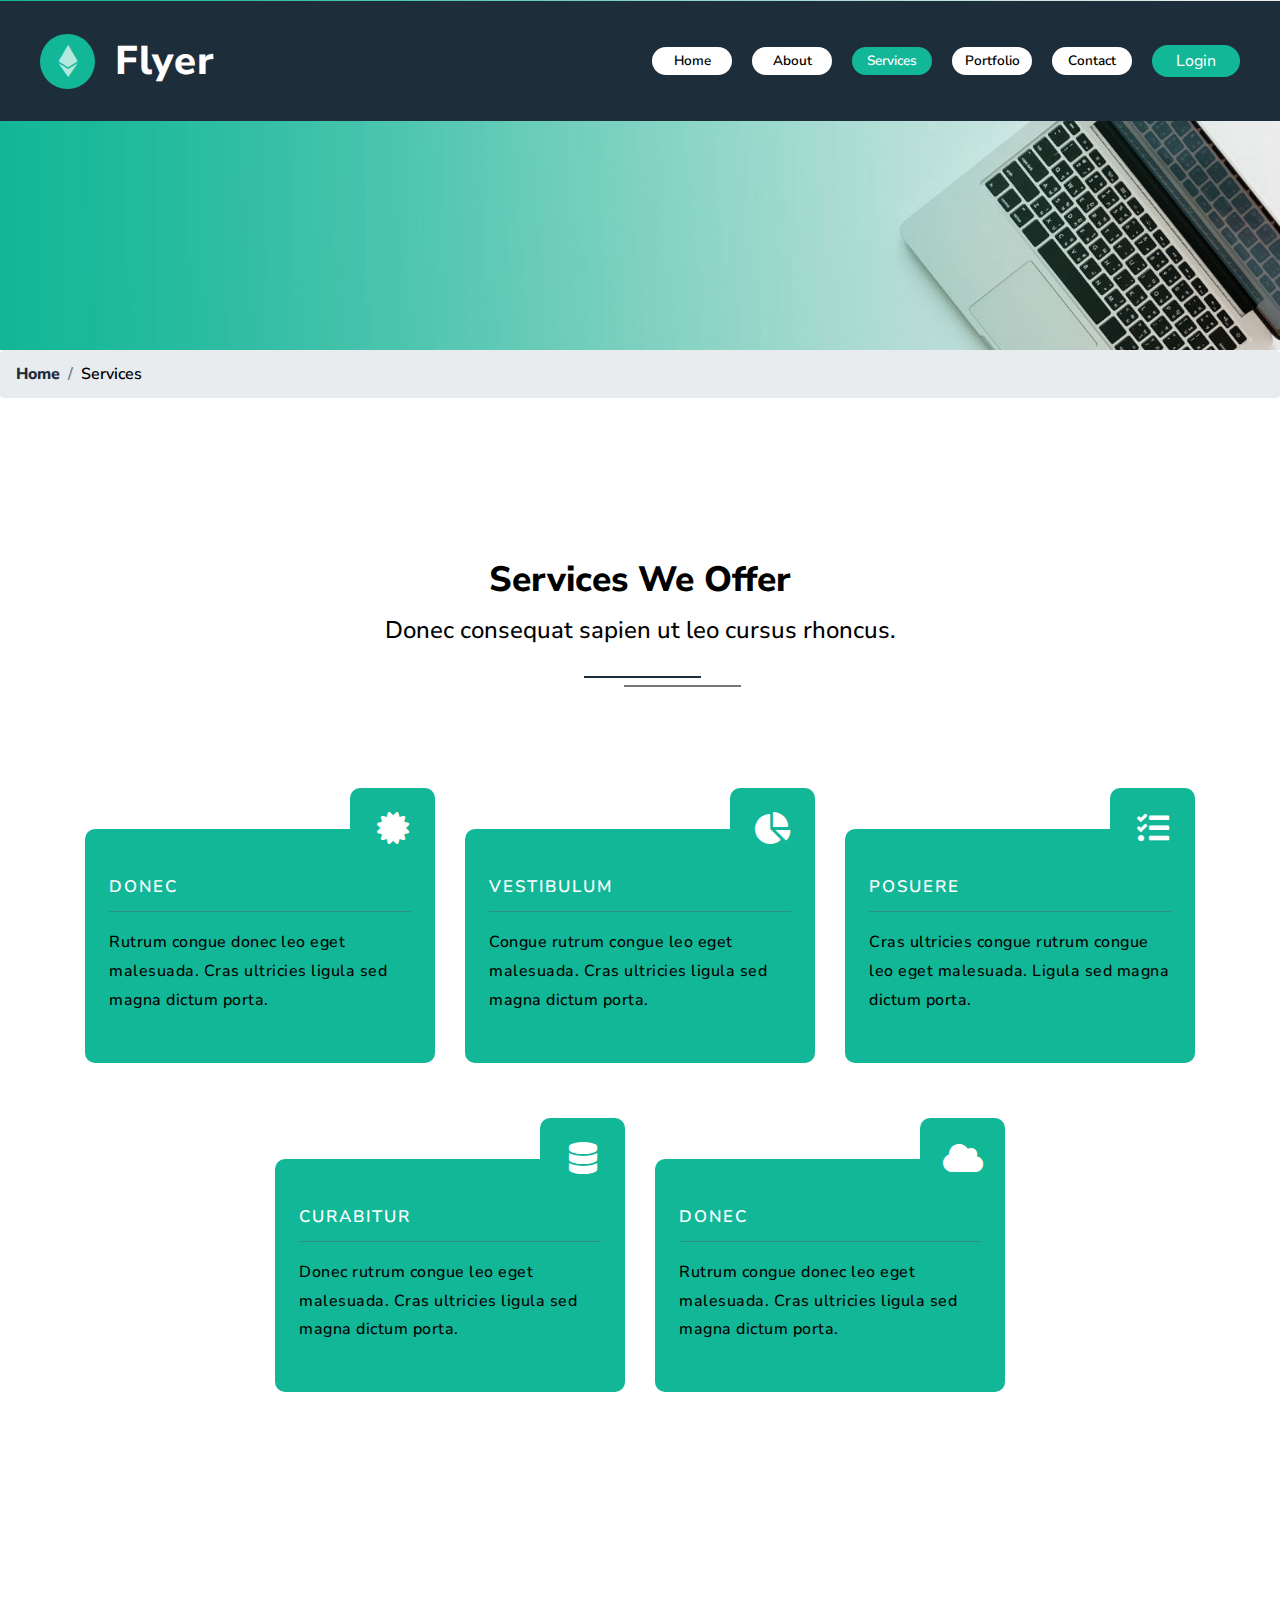
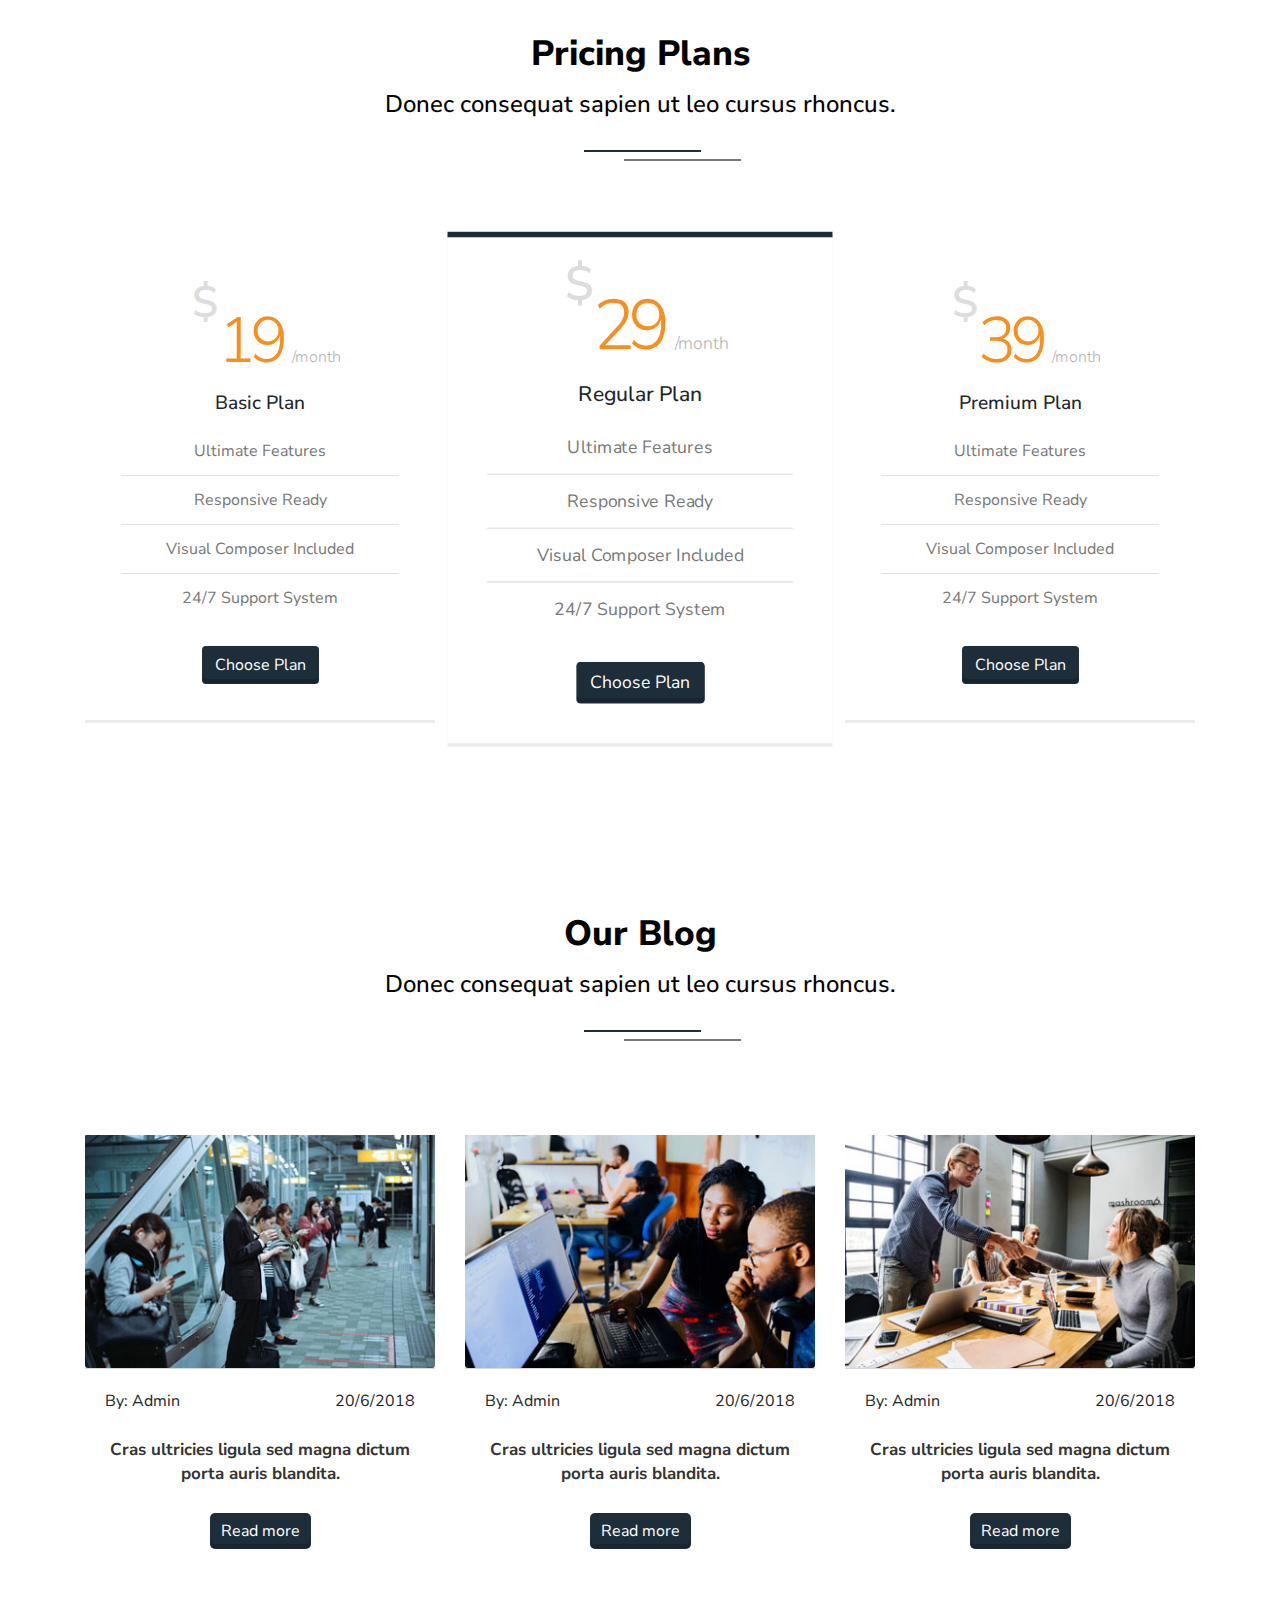
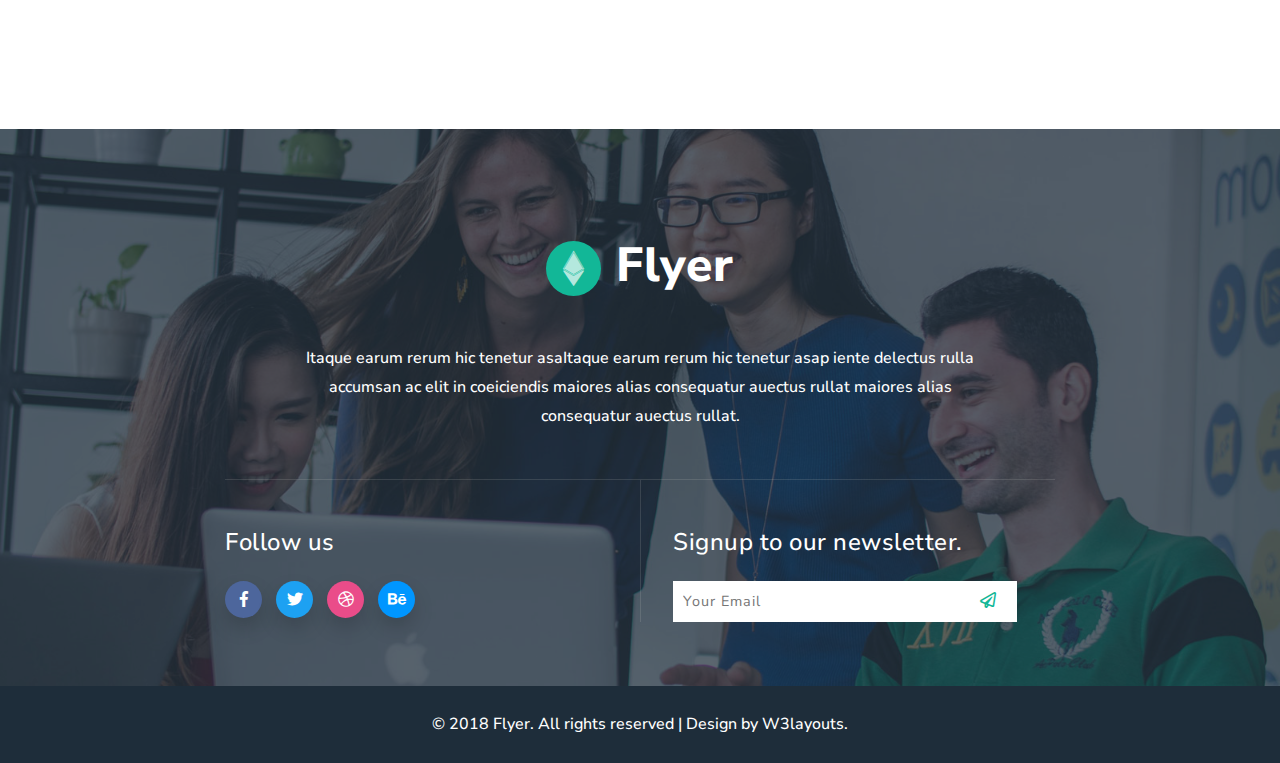
<file: services.html>
<!--Author: W3layouts
Author URL: http://w3layouts.com
License: Creative Commons Attribution 3.0 Unported
License URL: http://creativecommons.org/licenses/by/3.0/
-->

<!DOCTYPE html>
<html lang="zxx">

<head>
    <title>Flyer Corporate Category Flat Bootstrap Responsive website Template | Services :: w3layouts</title>
    <meta name="viewport" content="width=device-width, initial-scale=1">
    <meta charset="utf-8" />
    <meta name="keywords" content="Flyer Responsive web template, Bootstrap Web Templates, Flat Web Templates, Android Compatible web template, 
	SmartPhone Compatible web template, free WebDesigns for Nokia, Samsung, LG, Sony Ericsson, Motorola web design" />
    <script>
        addEventListener("load", function () {
            setTimeout(hideURLbar, 0);
        }, false);

        function hideURLbar() {
            window.scrollTo(0, 1);
        }
    </script>
    <!-- Custom Theme files -->
    <link href="css/bootstrap.css" type="text/css" rel="stylesheet" media="all">
    <link href="css/style.css" type="text/css" rel="stylesheet" media="all">
    <!-- font-awesome icons -->
    <link href="css/fontawesome-all.min.css" rel="stylesheet">
    <!-- //Custom Theme files -->
    <!-- online-fonts -->
    <link href="//fonts.googleapis.com/css?family=Nunito+Sans:200,200i,300,300i,400,400i,600,600i,700,700i,800,800i,900,900i"
        rel="stylesheet">
    <!-- //online-fonts -->
</head>

<body>
    <!-- header -->
    <header>
        <!-- nav -->
        <nav class="main-header">
            <div id="brand">
                <div id="logo">
                    <a href="index.html">
                        <i class="fab fa-ethereum"></i>
                    </a>
                </div>
                <div id="word-mark">
                    <h1>
                        <a href="index.html">flyer</a>
                    </h1>
                </div>
            </div>
            <div id="menu">
                <div id="menu-toggle">
                    <div id="menu-icon">
                        <div class="bar"></div>
                        <div class="bar"></div>
                        <div class="bar"></div>
                    </div>
                </div>
                <ul class="text-center text-capitalize nav-agile">
                    <li>
                        <a href="index.html">home</a>
                    </li>
                    <li>
                        <a href="about.html">about</a>
                    </li>
                    <li>
                        <a href="services.html" class="active">services</a>
                    </li>
                    <li>
                        <a href="portfolio.html">portfolio</a>
                    </li>
                    <li>
                        <a href="contact.html">contact</a>
                    </li>
                    <li>
                        <button type="button" class="btn w3ls-btn" data-toggle="modal" aria-pressed="false" data-target="#exampleModal">
                            Login
                        </button>
                    </li>
                </ul>
            </div>
        </nav>
        <!-- //nav -->
    </header>
    <!-- //header -->
    <!-- inner banner -->
    <div class="inner-banner">
    </div>
    <!-- //inner banner -->
    <!-- breadcrumbs -->
    <nav aria-label="breadcrumb">
        <ol class="breadcrumb">
            <li class="breadcrumb-item">
                <a href="index.html">Home</a>
            </li>
            <li class="breadcrumb-item active" aria-current="page">Services</li>
        </ol>
    </nav>
    <!-- //breadcrumbs -->
    <!-- services -->
    <section id="section02">
        <div class="container py-lg-5">
            <div class="wthree-row  py-lg-5">
                <div class="about-w3sec py-sm-5 pt-3 pb-5">
                    <div class="text-center wthree-title pb-sm-5 pb-3">
                        <h4 class="w3l-sub">services we offer</h4>
                        <h5 class="sub-title py-3">Donec consequat sapien ut leo cursus rhoncus.</h5>
                        <span></span>
                    </div>
                    <div class="row mt-lg-5 pt-md-5">
                        <div class="col-lg-4 col-md-6 my-md-0 my-5">
                            <div class="abt-block">
                                <div class="serv_abs serv_bottom">
                                    <i class="fas fa-certificate" aria-hidden="true"></i>
                                </div>
                                <h3>Donec</h3>
                                <p>Rutrum congue donec leo eget malesuada. Cras ultricies ligula sed magna dictum porta.</p>
                            </div>
                        </div>
                        <div class="col-lg-4 col-md-6 my-md-0 mt-5">
                            <div class="abt-block">
                                <div class="serv_abs serv_bottom">
                                    <i class="fas fa-chart-pie" aria-hidden="true"></i>
                                </div>
                                <h3>Vestibulum</h3>
                                <p>Congue rutrum congue leo eget malesuada. Cras ultricies ligula sed magna dictum porta.</p>
                            </div>
                        </div>
                        <div class="col-lg-4 col-md-6 my-lg-0 mt-5 mx-auto service-grid-3">
                            <div class="abt-block mt-md-0 mt-5">
                                <div class="serv_abs serv_bottom">
                                    <i class="fas fa-tasks" aria-hidden="true"></i>
                                </div>
                                <h3>Posuere</h3>
                                <p>Cras ultricies congue rutrum congue leo eget malesuada. Ligula sed magna dictum porta.</p>
                            </div>
                        </div>
                    </div>
                    <div class="row mt-5">
                        <div class="col-lg-8 mx-auto mt-5">
                            <div class="row">
                                <div class=" col-md-6 mb-md-0 mb-5">
                                    <div class="abt-block">
                                        <div class="serv_abs  serv_bottom">
                                            <i class="fas fa-database" aria-hidden="true"></i>
                                        </div>
                                        <h3>Curabitur</h3>
                                        <p>Donec rutrum congue leo eget malesuada. Cras ultricies ligula sed magna dictum porta.
                                        </p>
                                    </div>
                                </div>
                                <div class=" col-md-6 mt-md-0 mt-5">
                                    <div class="abt-block">
                                        <div class="serv_abs  serv_bottom">
                                            <i class="fas fa-cloud"></i>
                                        </div>
                                        <h3>Donec</h3>
                                        <p>Rutrum congue donec leo eget malesuada. Cras ultricies ligula sed magna dictum porta.
                                        </p>
                                    </div>
                                </div>
                            </div>
                        </div>
                    </div>
                </div>
            </div>
        </div>
    </section>
    <!-- //sevices -->
    <!-- pricing plans -->
    <section class="py-lg-5 py-5 services-w3sec" id="pricing">
        <div class="container">
            <div class="agileabt-w3 pt-lg-5">
                <div class="text-center wthree-title pb-sm-5 pb-3">
                    <h4 class="w3l-sub">pricing plans</h4>
                    <h5 class="sub-title py-3">Donec consequat sapien ut leo cursus rhoncus.</h5>
                    <span></span>
                </div>
                <div class="row my-md-5">
                    <!-- Table #1  -->
                    <div class="col-lg-4 col-md-6">
                        <div class="w3ls-pricing card text-center">
                            <div class="card-header">
                                <h4 class="display-2">
                                    <span class="currency">$</span>19
                                    <span class="period">/month</span>
                                </h4>
                            </div>
                            <div class="card-block">
                                <h4 class="card-title price-title">
                                    Basic Plan
                                </h4>
                                <ul class="list-group list-group-flush">
                                    <li class="list-group-item">Ultimate Features</li>
                                    <li class="list-group-item">Responsive Ready</li>
                                    <li class="list-group-item">Visual Composer Included</li>
                                    <li class="list-group-item">24/7 Support System</li>
                                </ul>

                                <a href="#" data-toggle="modal" aria-pressed="false" data-target="#exampleModal" class="btn btn-gradient mt-4" role="button">Choose Plan</a>
                            </div>
                        </div>
                    </div>
                    <!-- Table #2s  -->
                    <div class="col-lg-4 col-md-6 price-wthree mt-md-0 mt-5">
                        <div class="w3ls-pricing card text-center service-active">
                            <div class="card-header">
                                <h4 class="display-2">
                                    <span class="currency">$</span>29
                                    <span class="period">/month</span>
                                </h4>
                            </div>
                            <div class="card-block">
                                <h4 class="card-title price-title">
                                    Regular Plan
                                </h4>
                                <ul class="list-group list-group-flush">
                                    <li class="list-group-item">Ultimate Features</li>
                                    <li class="list-group-item">Responsive Ready</li>
                                    <li class="list-group-item">Visual Composer Included</li>
                                    <li class="list-group-item">24/7 Support System</li>
                                </ul>
                                <a href="#" data-toggle="modal" aria-pressed="false" data-target="#exampleModal" class="btn btn-gradient mt-4" role="button">Choose Plan</a>
                            </div>
                        </div>
                    </div>
                    <!-- Table #3  -->
                    <div class="col-lg-4 col-md-6 mx-sm-auto mt-lg-0 mt-5">
                        <div class="w3ls-pricing card text-center">
                            <div class="card-header">
                                <h4 class="display-2">
                                    <span class="currency">$</span>39
                                    <span class="period">/month</span>
                                </h4>
                            </div>
                            <div class="card-block">
                                <h4 class="card-title price-title">
                                    Premium Plan
                                </h4>
                                <ul class="list-group list-group-flush">
                                    <li class="list-group-item">Ultimate Features</li>
                                    <li class="list-group-item">Responsive Ready</li>
                                    <li class="list-group-item">Visual Composer Included</li>
                                    <li class="list-group-item">24/7 Support System</li>
                                </ul>
                                <a href="#" data-toggle="modal" aria-pressed="false" data-target="#exampleModal" class="btn btn-gradient mt-4" role="button">Choose Plan</a>
                            </div>
                        </div>
                    </div>
                </div>
            </div>
        </div>
    </section>
    <!-- //pricing plans -->
    <!-- blog -->
    <section class="blog_w3ls py-lg-5 text-center">
        <div class="container py-5">
            <div class="text-center wthree-title pb-sm-5 pb-3">
                <h4 class="w3l-sub">our blog</h4>
                <h5 class="sub-title py-3">Donec consequat sapien ut leo cursus rhoncus.</h5>
                <span></span>
            </div>
            <div class="row py-lg-5 pt-md-5 pb-0">
                <!-- blog grid -->
                <div class="col-lg-4 col-md-6">
                    <div class="card border-0">
                        <div class="card-header p-0">
                            <a href="#exampleModal2" data-toggle="modal" aria-pressed="false" data-target="#exampleModal2" role="button">
                                <img class="card-img-bottom" src="images/b1.jpg" alt="Card image cap">
                            </a>
                        </div>
                        <div class="card-body border-0">
                            <div class="blog_w3icon d-flex justify-content-between">
                                <span>
                                    By: Admin</span>
                                <span>
                                    20/6/2018</span>
                            </div>
                            <div class="pt-4">
                                <h5 class="blog-title card-title font-weight-bold">
                                    <a href="#exampleModal2" data-toggle="modal" aria-pressed="false" data-target="#exampleModal2" role="button">Cras ultricies ligula sed magna dictum porta auris blandita.</a>
                                </h5>
                            </div>
                            <button type="button" class="btn blog-btn" data-toggle="modal" aria-pressed="false" data-target="#exampleModal2">
                                Read more
                            </button>
                        </div>
                    </div>
                </div>
                <!-- //blog grid -->
                <!-- blog grid -->
                <div class="col-lg-4 col-md-6 mt-md-0 mt-5">
                    <div class="card border-0">
                        <div class="card-header p-0">
                            <a href="#exampleModal3" data-toggle="modal" aria-pressed="false" data-target="#exampleModal3" role="button">
                                <img class="card-img-bottom" src="images/b2.jpg" alt="Card image cap">
                            </a>
                        </div>
                        <div class="card-body border-0">
                            <div class="blog_w3icon d-flex justify-content-between">
                                <span>
                                    By: Admin</span>
                                <span>
                                    20/6/2018</span>
                            </div>
                            <div class="pt-4">
                                <h5 class="blog-title card-title font-weight-bold">
                                    <a href="#exampleModal3" data-toggle="modal" aria-pressed="false" data-target="#exampleModal3" role="button">Cras ultricies ligula sed magna dictum porta auris blandita.</a>
                                </h5>
                            </div>
                            <button type="button" class="btn blog-btn" data-toggle="modal" aria-pressed="false" data-target="#exampleModal3">
                                Read more
                            </button>
                        </div>
                    </div>
                </div>
                <!-- //blog grid -->
                <!-- blog grid -->
                <div class="col-lg-4 col-md-6 mt-lg-0 mt-5">
                    <div class="card border-0">
                        <div class="card-header p-0">
                            <a href="#exampleModal4" data-toggle="modal" aria-pressed="false" data-target="#exampleModal4" role="button">
                                <img class="card-img-bottom" src="images/b3.jpg" alt="Card image cap">
                            </a>
                        </div>
                        <div class="card-body border-0">
                            <div class="blog_w3icon d-flex justify-content-between">
                                <span>
                                    By: Admin</span>
                                <span>
                                    20/6/2018</span>
                            </div>
                            <div class="pt-4">
                                <h5 class="blog-title card-title font-weight-bold">
                                    <a href="#exampleModal4" data-toggle="modal" aria-pressed="false" data-target="#exampleModal4" role="button">Cras ultricies ligula sed magna dictum porta auris blandita.</a>
                                </h5>
                            </div>
                            <button type="button" class="btn blog-btn" data-toggle="modal" aria-pressed="false" data-target="#exampleModal4">
                                Read more
                            </button>
                        </div>
                    </div>
                </div>
                <!-- //blog grid -->
            </div>
        </div>
    </section>
    <!-- //blog -->
    <!-- footer -->
    <div class="footer-w3ls">
        <div class="footer-dot">
            <div class="container">
                <div class="contact-center">
                    <div class="footer-logo my-sm-5 mb-sm-5 mb-3 text-center">
                        <h2>
                            <a href="index.html">
                                <i class="fab fa-ethereum"></i>flyer
                            </a>
                        </h2>
                        <p class="px-lg-5 pt-lg-5 pt-3 text-white">Itaque earum rerum hic tenetur asaItaque earum rerum hic tenetur asap iente delectus rulla accumsan
                            ac elit in coeiciendis maiores alias consequatur auectus rullat maiores alias consequatur auectus
                            rullat.
                        </p>
                    </div>
                    <div class="row border-top">
                        <div class="col-lg-6 footer-grid">
                            <div class="justify-content-center contact-g2 mx-auto">
                                <h6 class="footer-wthree">Follow us</h6>
                                <div class="address-grid">
                                    <ul class="social-icons3">
                                        <li>
                                            <a href="#" class="s-iconfacebook">
                                                <span class="fab fa-facebook-f"></span>
                                            </a>
                                        </li>
                                        <li>
                                            <a href="#" class="s-icontwitter">
                                                <span class="fab fa-twitter"></span>
                                            </a>
                                        </li>
                                        <li>
                                            <a href="#" class="s-icondribbble">
                                                <span class="fab fa-dribbble"></span>
                                            </a>
                                        </li>
                                        <li>
                                            <a href="#" class="s-iconbehance">
                                                <span class="fab fa-behance"></span>
                                            </a>
                                        </li>
                                    </ul>
                                </div>
                            </div>
                        </div>
                        <div class="col-lg-6 border-left footer-grid">
                            <div class="subscribe-grid">
                                <h6 class="footer-wthree">Signup to our newsletter.</h6>
                                <form action="#" method="post" class="form-inline">
                                    <input type="email" placeholder="Your Email" name="Subscribe" required="">
                                    <button class="btn1">
                                        <i class="far fa-paper-plane"></i>
                                    </button>
                                </form>
                            </div>
                        </div>
                    </div>
                </div>

            </div>
        </div>
    </div>
    <!-- footer -->
    <div class="cpy-right text-center py-4">
        <p class="text-white">© 2018 Flyer. All rights reserved | Design by
            <a href="http://w3layouts.com" class="text-white"> W3layouts.</a>
        </p>
    </div>
    <!-- //footer -->
    <!-- Login modal -->
    <div class="modal fade" id="exampleModal" tabindex="-1" role="dialog" aria-labelledby="exampleModalLabel" aria-hidden="true">
        <div class="modal-dialog modal-dialog-centered" role="document">
            <div class="modal-content">
                <div class="modal-header">
                    <h5 class="modal-title" id="exampleModalLabel">Login</h5>
                    <button type="button" class="close" data-dismiss="modal" aria-label="Close">
                        <span aria-hidden="true">&times;</span>
                    </button>
                </div>
                <div class="modal-body">
                    <form action="#" method="post">
                        <div class="form-group">
                            <label for="recipient-name" class="col-form-label">Username</label>
                            <input type="text" class="form-control border" placeholder=" " name="Name" id="recipient-name" required="">
                        </div>
                        <div class="form-group">
                            <label for="password" class="col-form-label">Password</label>
                            <input type="password" class="form-control border" placeholder=" " name="Password" id="password" required="">
                        </div>
                        <div class="right-w3l">
                            <input type="submit" class="form-control border text-white btn-theme" value="Login">
                        </div>
                        <div class="row sub-w3l my-3">
                            <div class="col sub-agile">
                                <input type="checkbox" id="brand1" value="">
                                <label for="brand1" class="text-muted">
                                    <span></span>Remember me?</label>
                            </div>
                            <div class="col forgot-w3l text-right text-dark">
                                <a href="#" class="text-white">Forgot Password?</a>
                            </div>
                        </div>
                        <p class="text-center">Don't have an account?
                            <a href="#" data-toggle="modal" data-target="#exampleModal1" class="text-secondary font-weight-bold">
                                Register Now</a>
                        </p>
                    </form>
                </div>
            </div>
        </div>
    </div>
    <!-- //Login modal -->
    <!-- Register modal -->
    <div class="modal fade" id="exampleModal1" tabindex="-1" role="dialog" aria-labelledby="exampleModalLabel1" aria-hidden="true">
        <div class="modal-dialog modal-dialog-centered" role="document">
            <div class="modal-content">
                <div class="modal-header">
                    <h5 class="modal-title" id="exampleModalLabel1">Register</h5>
                    <button type="button" class="close" data-dismiss="modal" aria-label="Close">
                        <span aria-hidden="true">&times;</span>
                    </button>
                </div>
                <div class="modal-body">
                    <form action="#" method="post">
                        <div class="form-group">
                            <label for="recipient-name" class="col-form-label">Username</label>
                            <input type="text" class="form-control border" placeholder=" " name="Name" id="recipient-rname" required="">
                        </div>
                        <div class="form-group">
                            <label for="recipient-email" class="col-form-label">Email</label>
                            <input type="email" class="form-control border" placeholder=" " name="Email" id="recipient-email" required="">
                        </div>
                        <div class="form-group">
                            <label for="password1" class="col-form-label">Password</label>
                            <input type="password" class="form-control border" placeholder=" " name="Password" id="password1" required="">
                        </div>
                        <div class="form-group">
                            <label for="password2" class="col-form-label">Confirm Password</label>
                            <input type="password" class="form-control border" placeholder=" " name="Confirm Password" id="password2" required="">
                        </div>
                        <div class="sub-w3l">
                            <div class="sub-agile">
                                <input type="checkbox" id="brand2" value="">
                                <label for="brand2" class="mb-3">
                                    <span></span>I Accept to the Terms & Conditions</label>
                            </div>
                        </div>
                        <div class="right-w3l">
                            <input type="submit" class="form-control btn-theme text-white" value="Register">
                        </div>
                    </form>
                </div>
            </div>
        </div>
    </div>
    <!-- // Register modal -->
    <!-- blog modal -->
    <div class="modal fade" id="exampleModal2" tabindex="-1" role="dialog" aria-labelledby="exampleModalLabel2" aria-hidden="true">
        <div class="modal-dialog modal-dialog-centered" role="document">
            <div class="modal-content">
                <div class="modal-header">
                    <h5 class="modal-title" id="exampleModalLabel2">Cras ultricies ligula sed magna dictum porta auris blandita.</h5>
                    <button type="button" class="close" data-dismiss="modal" aria-label="Close">
                        <span aria-hidden="true">&times;</span>
                    </button>
                </div>
                <div class="modal-body text-center">
                    <img src="images/b1.jpg" class="img-responsive" alt="" />
                    <p class="text-left">
                        Quisque velit nisi, pretium ut lacinia in, elementum id enim. Curabitur non nulla sit amet nisl tempus convallis quis ac
                        lectus. Cras ultricies ligula sed magna dictum porta.
                    </p>
                </div>
            </div>
        </div>
    </div>
    <!-- //blog modal -->
    <!-- blog modal -->
    <div class="modal fade" id="exampleModal3" tabindex="-1" role="dialog" aria-labelledby="exampleModalLabel3" aria-hidden="true">
        <div class="modal-dialog modal-dialog-centered" role="document">
            <div class="modal-content">
                <div class="modal-header">
                    <h5 class="modal-title" id="exampleModalLabel3">Cras ultricies ligula sed magna dictum porta auris blandita.</h5>
                    <button type="button" class="close" data-dismiss="modal" aria-label="Close">
                        <span aria-hidden="true">&times;</span>
                    </button>
                </div>
                <div class="modal-body text-center">
                    <img src="images/b2.jpg" class="img-responsive" alt="" />
                    <p class="text-left">
                        Quisque velit nisi, pretium ut lacinia in, elementum id enim. Curabitur non nulla sit amet nisl tempus convallis quis ac
                        lectus. Cras ultricies ligula sed magna dictum porta.
                    </p>
                </div>
            </div>
        </div>
    </div>
    <!-- //blog modal -->
    <!-- blog modal -->
    <div class="modal fade" id="exampleModal4" tabindex="-1" role="dialog" aria-labelledby="exampleModalLabel4" aria-hidden="true">
        <div class="modal-dialog modal-dialog-centered" role="document">
            <div class="modal-content">
                <div class="modal-header">
                    <h5 class="modal-title" id="exampleModalLabel4">Cras ultricies ligula sed magna dictum porta auris blandita.</h5>
                    <button type="button" class="close" data-dismiss="modal" aria-label="Close">
                        <span aria-hidden="true">&times;</span>
                    </button>
                </div>
                <div class="modal-body text-center">
                    <img src="images/b3.jpg" class="img-responsive" alt="" />
                    <p class="text-left">
                        Quisque velit nisi, pretium ut lacinia in, elementum id enim. Curabitur non nulla sit amet nisl tempus convallis quis ac
                        lectus. Cras ultricies ligula sed magna dictum porta.
                    </p>
                </div>
            </div>
        </div>
    </div>
    <!-- //blog modal -->
    <script src="js/jquery-2.2.3.min.js"></script>
    <!-- sticky nav bar -->
    <script>
        $(() => {

            //On Scroll Functionality
            $(window).scroll(() => {
                var windowTop = $(window).scrollTop();
                windowTop > 100 ? $('nav').addClass('navShadow') : $('nav').removeClass('navShadow');
                windowTop > 100 ? $('ul.nav-agile').css('top', '100px') : $('ul.nav-agile').css('top',
                    '160px');
            });

            //Click Logo To Scroll To Top
            $('#logo').on('click', () => {
                $('html,body').animate({
                    scrollTop: 0
                }, 500);
            });

            //Smooth Scrolling Using Navigation Menu
            $('a[href*="#"]').on('click', function (e) {
                $('html,body').animate({
                    scrollTop: $($(this).attr('href')).offset().top - 100
                }, 500);
                e.preventDefault();
            });

            //Toggle Menu
            $('#menu-toggle').on('click', () => {
                $('#menu-toggle').toggleClass('closeMenu');
                $('ul').toggleClass('showMenu');

                $('li').on('click', () => {
                    $('ul').removeClass('showMenu');
                    $('#menu-toggle').removeClass('closeMenu');
                });
            });

        });
    </script>
    <!-- //sticky nav bar -->
    <!-- smooth-scrolling-of-move-up -->
    <script>
        $(document).ready(function () {
            /*
             var defaults = {
               containerID: 'toTop', // fading element id
               containerHoverID: 'toTopHover', // fading element hover id
               scrollSpeed: 1200,
               easingType: 'linear' 
             };
             */

            $().UItoTop({
                easingType: 'easeOutQuart'
            });

        });
    </script>
    <script src="js/SmoothScroll.min.js"></script>
    <!-- //smooth-scrolling-of-move-up -->
    <!-- start-smooth-scrolling -->
    <script src="js/move-top.js"></script>
    <script src="js/easing.js"></script>
    <script>
        jQuery(document).ready(function ($) {
            $(".scroll").click(function (event) {
                event.preventDefault();

                $('html,body').animate({
                    scrollTop: $(this.hash).offset().top
                }, 1000);
            });
        });
    </script>
    <!-- //end-smooth-scrolling -->
    <!-- script for password match -->
    <script>
        window.onload = function () {
            document.getElementById("password1").onchange = validatePassword;
            document.getElementById("password2").onchange = validatePassword;
        }

        function validatePassword() {
            var pass2 = document.getElementById("password2").value;
            var pass1 = document.getElementById("password1").value;
            if (pass1 != pass2)
                document.getElementById("password2").setCustomValidity("Passwords Don't Match");
            else
                document.getElementById("password2").setCustomValidity('');
            //empty string means no validation error
        }
    </script>
    <!-- script for password match -->
    <!-- Bootstrap Core JavaScript -->
    <script src="js/bootstrap.js">
    </script>
    <!-- //Bootstrap Core JavaScript -->
</body>

</html>
</file>
<file: css/style.css>
/*
Author: W3layout
Author URL: http://w3layouts.com
License: Creative Commons Attribution 3.0 Unported
License URL: http://creativecommons.org/licenses/by/3.0/
*/

html,
body {
  font-family: 'Nunito Sans', sans-serif;
  font-size: 100%;
  overflow-x: hidden;
  background: #fff;
}

body a,
.btn-agile,
a {
  transition: 0.5s all;
  -webkit-transition: 0.5s all;
  -moz-transition: 0.5s all;
  -o-transition: 0.5s all;
  -ms-transition: 0.5s all;
  text-decoration: none;
}

h1,
h2,
h3,
h4,
h5,
h6 {
  margin: 0;
  font-family: 'Nunito Sans', sans-serif;
}

p {
  line-height: 1.8;
  font-size: 1em;
  color: #333;
  font-weight: 500;
  margin: 0;
}

ul {
  margin: 0;
  padding: 0;
}

li {
  list-style-type: none;
}

body a:hover {
  text-decoration: none;
}

/*-- bottom-to-top --*/

#toTop {
  display: none;
  text-decoration: none;
  position: fixed;
  bottom: 24px;
  right: 3%;
  overflow: hidden;
  z-index: 999;
  width: 32px;
  height: 32px;
  border: none;
  text-indent: 100%;
  background: url(../images/move-top.png) no-repeat 0px 0px;
}

#toTopHover {
  width: 32px;
  height: 32px;
  display: block;
  overflow: hidden;
  float: right;
  opacity: 0;
  -moz-opacity: 0;
  filter: alpha(opacity=0);
}

/*-- //bottom-to-top --*/

/* banner */

/*** Mixins & Default Styles ***/

* {
  -webkit-box-sizing: border-box;
  box-sizing: border-box;
}

/*** Color Variables ***/

/*** Centering Hack ***/

/*** Header Styles ***/

header.index-banner {
  width: 100vw;
  height: 100vh;
  display: -webkit-box;
  display: -ms-flexbox;
  display: flex;
}

button.btn.w3ls-btn {
  padding: 4px 24px;
  background: #12b797;
  color: #fff;
  border: none;
  border-radius: 90px;
}

/*** Navigation Styles ***/

nav.main-header {
  width: 100vw;
  height: 120px;
  background: #1e2d3a;
  display: grid;
  grid-template-columns: 1fr 1fr;
  position: fixed;
  top:0;
  z-index: 10;
  -webkit-transition: all 0.3s;
  transition: all 0.3s;
}

nav.main-header.navShadow {
  -webkit-box-shadow: 0 4px 30px -5px rgba(0, 0, 0, 0.2);
  box-shadow: 0 4px 30px -5px rgba(0, 0, 0, 0.2);
  height: 80px;
}

nav.navShadow #word-mark {
  opacity: 0;
}

#brand,
#menu,
ul.nav-agile {
  display: -webkit-box;
  display: -ms-flexbox;
  display: flex;
  -webkit-box-align: center;
  -ms-flex-align: center;
  align-items: center;
}

#brand {
  padding-left: 40px;
}

#logo {
  width: 55px;
  height: 55px;
  background: #12b797;
  border-radius: 50%;
  cursor: pointer;
}

#word-mark {
  width: 120px;
  border-radius: 90px;
  margin-left: 20px;
  opacity: 1;
  -webkit-transition: all 0.3s;
  transition: all 0.3s;
}

#logo a i {
  font-size: 2em;
  text-align: center;
  display: block;
  line-height: 1.7;
  color: rgba(255, 255, 255, 0.69);
}

div#word-mark h1 a {
  color: #fff;
  font-size: 1em;
  text-transform: capitalize;
  font-weight: 800;
  line-height: 0;
  letter-spacing: 1px;
}

/*** Menu Styles ***/

#menu {
  -webkit-box-pack: end;
  -ms-flex-pack: end;
  justify-content: flex-end;
  padding-right: 40px;
}

.nav-agile li {
  margin-left: 20px;
}

.nav-agile li a {
  width: 80px;
  background: #fff;
  display: block;
  border-radius: 90px;
  color: #000;
  font-size: 0.85em;
  font-weight: 600;
  line-height: 28px;
}

#menu-toggle {
  width: 55px;
  height: 55px;
  background: #12b797;
  display: -webkit-box;
  display: -ms-flexbox;
  display: flex;
  -webkit-box-pack: center;
  -ms-flex-pack: center;
  justify-content: center;
  -webkit-box-align: center;
  -ms-flex-align: center;
  align-items: center;
  border-radius: 50%;
  cursor: pointer;
  display: none;
}

#menu-toggle:hover .bar {
  width: 25px;
}

#menu-toggle.closeMenu .bar {
  width: 25px;
}

#menu-toggle.closeMenu .bar:first-child {
  -webkit-transform: translateY(7px) rotate(45deg);
  transform: translateY(7px) rotate(45deg);
}

#menu-toggle.closeMenu .bar:nth-child(2) {
  -webkit-transform: scale(0);
  transform: scale(0);
}

#menu-toggle.closeMenu .bar:last-child {
  -webkit-transform: translateY(-7px) rotate(-45deg);
  transform: translateY(-7px) rotate(-45deg);
}

.bar {
  width: 25px;
  height: 2px;
  background: #fff;
  -webkit-transition: 0.3s ease-in-out;
  transition: 0.3s ease-in-out;
}

.bar:nth-child(2) {
  width: 20px;
  margin: 5px 0;
}

.bar:last-child {
  width: 15px;
}

.nav-agile li a.active {
  background: #12b797;
  color: #fff;
}

/*** Hero Section Styles ***/

#hero-section {
  width: 100vw;
  background: url(../images/banner.jpg) no-repeat center;
  background-size: cover;
  position: relative;
  z-index: 0;
}

.inner-banner {
  background: url(../images/inner.jpg)no-repeat center top -105px;
  -webkit-background-size: cover;
  -moz-background-size: cover;
  -o-background-size: cover;
  -ms-background-size: cover;
  min-height: 350px;
}

li.breadcrumb-item a {
  color: #1e2d3a;
  font-weight: 800;
}

.breadcrumb-item.active {
  color: #000;
  font-weight: 600;
}

div#hero-section:before {
  position: absolute;
  content: '';
  /* background: rgba(22, 82, 141, 0.22); */
  height: 100%;
  width: 100%;
  z-index: -1;
}

h1.w3-title {
  color: #fff;
  font-size: 4em;
  text-transform: capitalize;
  text-shadow: 1px 1px 1px #000;
}

#head-line {
  width: 520px;
  height: 30px;
  background: #fff;
  border-radius: 90px;
  position: relative;
}

#head-line:before,
#head-line:after {
  content: '';
  height: 30px;
  border-radius: 90px;
}

#head-line:before {
  width: 360px;
  background: #fff;
  position: absolute;
  top: -60px;
  left: 50%;
  -webkit-transform: translate(-50%, 0);
  transform: translate(-50%, 0);
}

#head-line:after {
  width: 200px;
  background: #fff;
  position: absolute;
  left: 50%;
  bottom: -60px;
  -webkit-transform: translate(-50%, 0);
  transform: translate(-50%, 0);
}

/*** Section Styles ***/

section {
  display: -webkit-box;
  display: -ms-flexbox;
  display: flex;
  -webkit-box-pack: center;
  -ms-flex-pack: center;
  justify-content: center;
  -ms-flex-wrap: wrap;
  flex-wrap: wrap;
}

/*** Responsive Menu For Smaller Device ***/

@media screen and (max-width: 800px) {
  #menu-toggle {
    display: -webkit-box;
    display: -ms-flexbox;
    display: flex;
  }
  nav.main-header {
    height: 75px;
  }
  ul.nav-agile {
    display: inline-block;
    width: 100vw;
    height: auto;
    background: #1e2d3a;
    position: absolute;
    top: 65px !important;
    -webkit-box-shadow: 0 5px 30px -4px rgba(0, 0, 0, 0.2);
    box-shadow: 0 5px 30px -4px rgba(0, 0, 0, 0.2);
    -webkit-transition: all 0.3s;
    transition: all 0.3s;
  }
  div#word-mark h1 a {
    font-size: 0.9em;
  }
  nav.main-header.navShadow {
    height: 65px;
  }
  ul.showMenu li {
    height: auto;
    opacity: 1;
    visibility: visible;
    padding-top: 2em;
  }
  ul.showMenu li {
    height: 80px;
    opacity: 1;
    visibility: visible;
  }
  .nav-agile li {
    width: 15%;
    float: left;
    padding-left: 40px;
    opacity: 0;
    visibility: hidden;
    margin-left: 0;
    -webkit-transition: all 0.3s 0.1s;
    transition: all 0.3s 0.1s;
  }
  #head-line {
    -webkit-transform: scale(0.8);
    transform: scale(0.8);
  }
}

/* banner responsive slider */

.banner-text {
  padding: 38vw 0 0 0;
  box-sizing: border-box;
  width: 30%;
}

.logo-sign {
  background: #fff;
  padding: 10px;
  width: 20%;
  justify-content: center;
}

.logo-sign.d-flex span {
  font-size: 2.5em;
  color: #5bae32;
}

#slider {
  box-shadow: none;
  -moz-box-shadow: none;
  -webkit-box-shadow: none;
  margin: 0 auto;
}

.rslides_tabs {
  list-style: none;
  padding: 0;
  background: rgba(0, 0, 0, .25);
  box-shadow: 0 0 1px rgba(255, 255, 255, .3), inset 0 0 5px rgba(0, 0, 0, 1.0);
  -moz-box-shadow: 0 0 1px rgba(255, 255, 255, .3), inset 0 0 5px rgba(0, 0, 0, 1.0);
  -webkit-box-shadow: 0 0 1px rgba(255, 255, 255, .3), inset 0 0 5px rgba(0, 0, 0, 1.0);
  font-size: 18px;
  list-style: none;
  margin: 0 auto 50px;
  max-width: 540px;
  padding: 10px 0;
  text-align: center;
  width: 100%;
}

.rslides_tabs li {
  display: inline;
  float: none;
  margin-right: 1px;
}

.rslides_tabs a {
  width: auto;
  line-height: 20px;
  padding: 9px 20px;
  height: auto;
  background: transparent;
  display: inline;
}

.rslides_tabs li:first-child {
  margin-left: 0;
}

.rslides_tabs .rslides_here a {
  background: rgba(255, 255, 255, .1);
  color: #fff;
  font-weight: bold;
}

.events {
  list-style: none;
}

.callbacks_container {
  position: relative;
}

.callbacks {
  position: relative;
  list-style: none;
  overflow: hidden;
  width: 100%;
  padding: 0;
  margin: 0;
}

.callbacks li {
  position: absolute;
  left: 0;
  top: 0;
}

.callbacks img {
  position: relative;
  z-index: 1;
  height: auto;
  border: 0;
}

.callbacks .caption {
  display: block;
  position: absolute;
  z-index: 2;
  font-size: 20px;
  text-shadow: none;
  color: #fff;
  left: 0;
  right: 0;
  padding: 10px 20px;
  margin: 0;
  max-width: none;
  top: 10%;
  text-align: center;
}

.callbacks_tabs a {
  visibility: hidden;
  line-height: 23px;
  height: 20px;
  text-align: center;
  color: #000;
  font-weight: 600;
  display: block;
  background: #fff;
  border-radius: 50%;
}

.callbacks_tabs a:after {
  content: "\f111";
  font-size: 0;
  font-family: FontAwesome;
  visibility: visible;
  display: block;
  height: 10px;
  width: 10px;
  display: inline-block;
  background: #ffffff;
  border-radius: 50%;
  -webkit-border-radius: 50%;
  -o-border-radius: 50%;
  -moz-border-radius: 50%;
  -ms-border-radius: 50%;
}

.callbacks_here a:after {
  background: #1e2d3a;
}

/*
.callbacks_nav {
	position: absolute;
	-webkit-tap-highlight-color: rgba(0, 0, 0, 0);
	top: 78%;
	opacity: 0.7;
	z-index: 3;
	text-indent: -9999px;
	overflow: hidden;
	text-decoration: none;
	height: 34px;
	width: 34px;
	background: url("../images/left.png") no-repeat 0px 0px;
}
.callbacks_nav.prev {
	left: auto;
	background: url("../images/back.png") no-repeat 0px 0px;
	left: 18em;
}
.callbacks_nav.next {
	left: auto;
	background: url("../images/next.png") no-repeat 0px 0px;
	right: 18em;
}
.callbacks_nav:active {
	opacity: 1.0;
}
.callbacks2_nav:active {
	opacity: 1.0;
}*/

#slider-pager a {
  display: inline-block;
}

#slider-pager span {
  float: left;
}

#slider-pager span {
  width: 100px;
  height: 15px;
  background: #fff;
  display: inline-block;
  border-radius: 30em;
  opacity: 0.6;
}

#slider-pager .rslides_here a {
  background: #FFF;
  border-radius: 30em;
  opacity: 1;
}

#slider-pager a {
  padding: 0;
}

#slider-pager li {
  display: inline-block;
}

.rslides {
  position: relative;
  list-style: none;
  overflow: hidden;
  padding: 0;
  margin: 0;
  width: 100%;
  z-index: 0;
}

.rslides li {
  -webkit-backface-visibility: hidden;
  position: absolute;
  display: none;
  left: 0%;
  top: 0;
  width: 100%;
}

.rslides li {
  position: relative;
  display: block;
  float: none;
}

.rslides img {
  height: auto;
  border: 0;
}

.callbacks_tabs li {
  display: block;
}

.callbacks_tabs a {
  line-height: 23px;
  height: 20px;
  text-align: center;
  color: #000;
  font-weight: 600;
  display: block;
  margin-right: 10px;
  background: #fff;
  border-radius: 50%;
}

p.sub-para {
  font-size: 18px;
  color: #fff;
  letter-spacing: 2px;
  font-weight: 300;
}

.slider-info img {
  width: 100px;
  margin: 0 auto;
}

.callbacks_tabs {
  list-style: none;
  position: absolute;
  z-index: 2;
  top: 10px;
  left: 15px;
}

.slider-top span {
  font-weight: 600;
}

.slider-info h3 {
  font-size: 1.5em;
  color: #fff;
  letter-spacing: 1px;
  font-weight: 800;
  text-transform: capitalize;
}

.slider-info h4,
h4.abt-right-text {
  color: #000000;
  font-size: 1.2em;
  font-weight: 600;
  letter-spacing: 2px;
  margin-top: 1em;
  text-transform: capitalize;
}

.slider-info p {
  font-size: 1em;
  font-weight: 600;
  color: #000000;
}

.slider-info a {
  color: #fff;
  font-size: 16px;
  font-weight: 600;
  letter-spacing: 1px;
  border-color: #7c43b8;
  background: #7c43b8;
}

.slider-info a:hover {
  color: #fff;
  background: #b34fa9;
  border-color: #b34fa9;
}

.slider-info {
  background: #12b797;
  text-align: center;
  padding: 15px 10px;
}

/* //banner responsive slider */

h4.w3l-sub {
  color: #000;
  font-size: 2.2em;
  text-transform: capitalize;
  font-weight: 800;
}

h5.sub-title {
  color: #000;
  font-size: 1.5em;
}

.wthree-title span {
  width: 117px;
  height: 2px;
  background: #1e2d3a;
  display: inline-block;
  margin-left: 5px;
  box-shadow: 40px 9px 0px #777;
}

/*-- about --*/

.agileits-wthree-about-grids h4 {
  font-size: 1.5em;
  color: #12b797;
  line-height: 1.5em;
  font-weight: 800;
  text-transform: capitalize;
  letter-spacing: 1px;
}

.agileits-wthree-about-grids h6 {
  padding: 1px;
  background: #2954a2;
  width: 33%;
  margin: 2em auto 0;
  -webkit-transition: .5s all;
  -moz-transition: .5s all;
  transition: .5s all;
}

.agileits-wthree-about-grids:hover h6 {
  width: 55%;
  background: #2954a2;
}

/*-- Effect 1--*/

.agileits-wthree-about-grids span,
.img-agile i {
  font-size: 3em;
  color: #1e2d3a;
  width: 100px;
  height: 100px;
  background: #eee;
  line-height: 100px;
  text-align: center;
  border-radius: 50%;
}

.agileits-wthree-about-grids p {
  width: 300px;
}

.cpy-right {
  background: #1e2d3a;
}

/*-- // about --*/

/* progress bars */

.progress-bar-sec {
  background: url(../images/slide.jpg) center no-repeat;
  background-size: cover;
  position: relative;
  z-index: 1;
}

.progress-bar-sec:before {
  position: absolute;
  content: '';
  width: 100%;
  height: 100%;
  left: 0;
  top: 0;
  background: rgba(30, 45, 58, 0.81);
  z-index: -1;
}

.progress-outer {
  border-radius: 50px;
}

.progress-outer h6 {
  color: #fff;
  font-size: 1em;
  font-weight: 600;
}

.progress {
  height: 20px;
  margin: 0;
  overflow: visible;
  border-radius: 50px;
  background: rgba(140, 138, 136, 0.56);
  box-shadow: inset 0 10px 10px rgba(246, 237, 237, 0.7);
}

.progress-bar {
  background-color: #12b797;
}

.progress .progress-bar {
  border-radius: 50px;
}

.progress .progress-value {
  position: relative;
  left: -45px;
  top: 0;
  font-size: 14px;
  font-weight: bold;
  color: #fff;
  letter-spacing: 2px;
}

.progress-bar.active {
  animation: reverse progress-bar-stripes 0.40s linear infinite, animate-positive 2s;
}

@-webkit-keyframes animate-positive {
  0% {
    width: 0%;
  }
}

@keyframes animate-positive {
  0% {
    width: 0%;
  }
}

/* //progress bars */

/* services */

h4.sec-title {
  display: block;
  text-transform: capitalize;
  font-weight: 600;
  color: #00a199;
  font-size: 32px;
}

h4.sec-title small {
  color: #222;
  display: block;
  font-size: 23px;
  margin-bottom: 18px;
}

.about-w3sec i {
  font-size: 2em;
  color: #ffffff;
  line-height: 2.5;
}

.about-w3sec h3 {
  font-size: 1.05em;
  letter-spacing: 2px;
  font-weight: 600;
  text-transform: uppercase;
  padding-bottom: 14px;
  border-bottom: 1px solid #2d917e;
  color: #fff;
}

.about-w3sec p {
  line-height: 1.8;
  margin-top: 1em;
  color: #000;
  font-size: 1em;
  letter-spacing: 0.5px;
}

.abt-block {
  padding: 3em 1.5em 3em;
  position: relative;
  border-radius: 10px;
  background: #12b797;
}

.serv_abs {
  position: absolute;
  top: -41px;
  right: 0;
  width: 85px;
  height: 85px;
  border-radius: 10px;
  background: #12b797;
  border-bottom: none;
  text-align: center;
}

h5.agile-title {
  color: #000;
  font-size: 1.6em;
  line-height: 1.5;
  font-weight: 600;
  letter-spacing: 2px;
  word-spacing: 1px;
  font-family: 'Nunito Sans', sans-serif;
  max-width: 750px;
}

h3.agile-title {
  font-size: 1.2em;
  line-height: 36px;
  font-weight: 600;
  letter-spacing: 4.7px;
}

.agileits-banner-info4 h3 {
  color: #4DD0E1;
  font-size: 30em;
  margin: 0;
  line-height: .8em;
  font-weight: 700;
  text-transform: uppercase;
  font-family: 'Nunito Sans', sans-serif;
  -webkit-text-fill-color: transparent;
  background: -webkit-linear-gradient(transparent, transparent), url(../images/1.jpg) repeat 0px 0px;
  background: -o-linear-gradient(transparent, transparent);
  -webkit-background-clip: text;
}

i.fas.fa-quote-left {
  font-size: 5em;
  color: #e2e2e2;
}

.about-right-text {
  font-size: 1.1em;
  color: #000;
  font-weight: 600;
}

h5.abt-right {
  color: #7c43b8;
  font-size: 2em;
  text-transform: capitalize;
  font-style: italic;
  font-weight: 800;
  margin-top: 1em;
}

/* //services */

/* team */

.box16 {
  text-align: center;
  color: #fff;
  position: relative
}

.box16 .box-content,
.box16:after {
  width: 100%;
  position: absolute;
  left: 0
}

.box16:after {
  content: "";
  height: 100%;
  background: linear-gradient(to bottom, rgba(0, 0, 0, 0) 0, rgba(0, 0, 0, .08) 69%, rgba(0, 0, 0, .76) 100%);
  top: 0;
  transition: all .5s ease 0s
}

.box16 .post,
.box16 .title {
  transform: translateY(145px);
  transition: all .4s cubic-bezier(.13, .62, .81, .91) 0s
}

.box16:hover:after {
  background: linear-gradient(to bottom, rgba(0, 0, 0, .01) 0, rgba(0, 0, 0, .09) 11%, rgba(0, 0, 0, .12) 13%, rgba(0, 0, 0, .19) 20%, rgba(0, 0, 0, .29) 28%, rgba(0, 0, 0, .29) 29%, rgba(0, 0, 0, .42) 38%, rgba(0, 0, 0, .46) 43%, rgba(0, 0, 0, .53) 47%, rgba(0, 0, 0, .75) 69%, rgba(0, 0, 0, .87) 84%, rgba(0, 0, 0, .98) 99%, rgba(0, 0, 0, .94) 100%)
}

.box16 img {
  width: 100%;
  height: auto
}

.box16 .box-content {
  padding: 20px;
  margin-bottom: 20px;
  bottom: 0;
  z-index: 1
}

.box16 .title {
  font-size: 1.5em;
  font-weight: 800;
  text-transform: capitalize;
  margin: 0 0 10px;
}

.box16 .post {
  display: block;
  padding: 8px 0;
  font-size: 15px
}

.box16 .social li a,
.box17 .icon li a {
  border-radius: 50%;
  font-size: 20px;
  color: #fff
}

.box16:hover .post,
.box16:hover .title {
  transform: translateY(0)
}

.box16 .social {
  list-style: none;
  padding: 0 0 5px;
  margin: 40px 0 25px;
  opacity: 0;
  position: relative;
  transform: perspective(500px) rotateX(-90deg) rotateY(0) rotateZ(0);
  transition: all .6s cubic-bezier(0, 0, .58, 1) 0s
}

.box16:hover .social {
  opacity: 1;
  transform: perspective(500px) rotateX(0) rotateY(0) rotateZ(0)
}

.box16 .social:before {
  content: "";
  width: 50px;
  height: 2px;
  background: #fff;
  margin: 0 auto;
  position: absolute;
  top: -23px;
  left: 0;
  right: 0
}

.box16 .social li {
  display: inline-block
}

.box16 .social li a {
  display: block;
  width: 40px;
  height: 40px;
  line-height: 40px;
  background: #1e2d3a;
  margin-right: 10px;
  transition: all .3s ease 0s
}

.box17 .icon li,
.box17 .icon li a {
  display: inline-block
}

.box16 .social li a:hover {
  background: #12b797;
}

.box16 .social li:last-child a {
  margin-right: 0
}

@media only screen and (max-width:990px) {
  .box16 {
    margin-bottom: 30px
  }
}

/* //team */

/* pricing */

.w3ls-pricing.card {
  border: 0;
  border-radius: 0px;
  -webkit-box-shadow: 0 3px 0px 0 rgba(0, 0, 0, .08);
  box-shadow: 0 3px 0px 0 rgba(0, 0, 0, .08);
  transition: all .3s ease-in-out;
  padding: 2.25rem;
  position: relative;
}

.w3ls-pricing.card-header::after {
  content: "";
  display: table;
  clear: both;
}

.w3ls-pricing.card:after,
.service-active:after {
  content: '';
  position: absolute;
  top: 0;
  left: 0;
  width: 0%;
  height: 5px;
  background-color: #1e2d3a;
  transition: 0.5s;
}

.w3ls-pricing.card:hover,
.service-active {
  transform: scale(1.1);
  -webkit-box-shadow: 0 20px 35px 0 rgba(0, 0, 0, 0.08);
  box-shadow: 0 20px 35px 0 rgba(0, 0, 0, 0.08);
}

.w3ls-pricing.card:hover:after {
  width: 100%;
}

.w3ls-pricing.card.service-active:after {
  content: '';
  position: absolute;
  top: 0;
  left: 0;
  width: 100%;
  height: 5px;
  background-color: #1e2d3a;
  transition: 0.5s;
}

.w3ls-pricing .card-header {
  background-color: white;
  padding-left: 2rem;
  border-bottom: 0px;
}

h4.price-title {
  font-size: 1.2em;
}

.w3ls-pricing .card-block {
  padding-top: 0;
}

.list-group-item {
  color: #777;
  font-weight: 400;
}

.list-group-item:first-child {
  border-top-left-radius: 0.25rem;
  border-top-right-radius: 0.25rem;
  border-top: none;
}

.list-group-item:last-child {
  border-bottom: none;
}

.display-2 {
  font-size: 4rem;
  letter-spacing: -6px;
  color: #f78f20;
}

.display-2 .currency {
  font-size: 2.75rem;
  position: relative;
  font-weight: 600;
  top: -45px;
  letter-spacing: 0px;
  color: #ddd;
}

.display-2 .period {
  font-size: 1rem;
  color: #b3b3b3;
  letter-spacing: 0px;
}

/* .btn { 
	text-transform: uppercase;
	font-size: .75rem;
	font-weight: 500;
	color: #a6a6a6;
	border-radius: 0;
	padding: .75rem 1.25rem;
	letter-spacing: 1px;
}
*/

.btn-gradient {
  background-color: #1e2d3a;
  color: #fff;
  transition: background .3s ease-in-out;
  box-shadow: inset 0 -4px 0 0 rgba(0, 0, 0, .2);
}

.btn-gradient:hover {
  color: white;
  background-color: #12b797;
}

/* //pricing */

/*-- Testimonials --*/

.wthree_testimonials_grid_pos img {
  border-radius: 50%;
}

div#testimonials {
  padding: 5em;
}

.wthree_testimonials_grid_main {
  padding: 4em;
}

.wthree_testimonials_grid img {
  padding: 0 1em;
}

.wthree_testimonials_grid p:nth-child(1) {
  letter-spacing: 0px;
  padding: 1em 2em;
  background: #eee;
  color: #000;
  border-radius: 15px;
}

.wthree_testimonials_grid1 h5 {
  font-size: 1em;
  letter-spacing: 0.5px;
  color: #000000;
  font-weight: 800;
  text-transform: capitalize;
}

.wthree_testimonials_grid p:nth-child(1) {
  padding: 1em 2em;
  background: #fff;
  color: #000;
  border-radius: 15px;
  position: relative;
}

.wthree_testimonials_grid p:nth-child(1):before {
  content: '';
  display: block;
  position: absolute;
  left: 215px;
  width: 0;
  top: 107px;
  border-top: 13px solid #ffffff;
  border-bottom: 13px solid transparent;
  border-right: 13px solid transparent;
  border-left: 13px solid #ffffff;
}

.wthree_testimonials_grid_pos {
  margin: 1.5em 0 0;
}

.wthree_testimonials_grid1 p {
  color: #212121;
}

/*--flexisel--*/

.flex-slider {
  background: #222227;
  padding: 70px 0 165px 0;
}

.opportunity {
  background: #28282e;
  margin: 0px 20px;
  padding: 80px 0;
  position: relative;
}

#flexiselDemo1 {
  display: none;
}

.nbs-flexisel-container {
  position: relative;
  max-width: 100%;
}

.nbs-flexisel-ul {
  position: relative;
  width: 9999px;
  margin: 0px;
  padding: 0px;
  list-style-type: none;
}

.nbs-flexisel-inner {
  overflow: hidden;
  margin: 0px auto;
}

.nbs-flexisel-item {
  float: left;
  margin: 0;
  padding: 0;
  position: relative;
  line-height: 0px;
}

.nbs-flexisel-item>img {
  cursor: pointer;
  position: relative;
}

/*---- Nav ---*/

.nbs-flexisel-nav-left,
.nbs-flexisel-nav-right {
  width: 50px;
  height: 50px;
  position: absolute;
  cursor: pointer;
  z-index: 0;
  top: -15% !important;
}

.nbs-flexisel-nav-left {
  right: 11%;
  background: url(../images/right.png) no-repeat 14px 12px #1e2d3a;
  border: 1px solid #1e2d3a;
  border-radius: 20px 0 0 20px;
}

.nbs-flexisel-nav-right {
  right: 8%;
  background: url(../images/left.png) no-repeat 14px 12px #1e2d3a;
  border-radius: 0 20px 20px 0;
}

.wthree_testimonials_grid {
  text-align: left;
}

/*--//flexisel--*/

/*-- //Testimonials --*/

/* blog */

h5.blog-title a {
  color: #333;
  font-size: 0.85em;
}

.blog-btn {
  background: #1e2d3a;
  padding: 5px 10px;
  border-radius: 5px;
  margin: 1em 0;
  color: #fff;
  box-shadow: inset 0 -4px 0 0 rgba(0, 0, 0, .2);
  display: inline-block;
}

.blog_more {
  margin: 4em 0 0;
  background: #000;
  color: #fff;
  text-transform: capitalize;
}

a.blog_more:hover {
  color: #fff;
}

.card-body p {
  font-size: 1em;
}

/* //blog */

p.c-txt {
  line-height: 2.2;
}

.address:nth-child(even) {
  margin: 2em 0;
}

.contact-center {
  max-width: 800px;
  margin: 0 auto;
}

div#contact {
  padding-bottom: 0;
}

.contact-g1 {
  padding: 2em;
  background: #eee;
}

.contact-list ul li {
  font-size: 1.2em;
  color: #000;
  margin: 1.5em 0 0;
}

h6.footer-wthree {
  color: #fff;
  font-size: 1.5em;
  letter-spacing: 0.5px;
  margin-bottom: 1em;
}

ul.address li span {
  color: #026fbf;
  font-size: 1.2em;
  margin-right: 1em;
}

ul.address li {
  margin: 1em 0 0;
  font-size: 1.1em;
  font-weight: 600;
  color: #000;
}

ul.address li a {
  color: #000;
}

ul.social-icons3 li {
  display: inline-block;
  margin-right: 10px;
}

ul.social-icons3 li a {
  display: block;
  height: 37px;
  width: 37px;
  -webkit-transition: .5s all;
  transition: .5s all;
  -moz-transition: .5s all;
  -webkit-transition: .5s all;
  transition: .5s all;
  -moz-transition: .5s all;
  box-shadow: 0 10px 20px rgba(0, 0, 0, 0.16);
  -webkit-box-shadow: 0 10px 20px rgba(0, 0, 0, 0.16);
  -moz-box-shadow: 0 10px 20px rgba(0, 0, 0, 0.16);
  -o-box-shadow: 0 10px 20px rgba(0, 0, 0, 0.16);
  -ms-box-shadow: 0 10px 20px rgba(0, 0, 0, 0.16);
  line-height: 39px;
  color: #fff;
  border-radius: 50%;
  -webkit-border-radius: 50%;
  -moz-border-radius: 50%;
  -o-border-radius: 50%;
  text-align: center;
}

ul.social-icons3 li a.s-iconfacebook {
  background: #4D669C;
}

ul.social-icons3 li a.s-icontwitter {
  background: #1da1f2;
}

ul.social-icons3 li a.s-icondribbble {
  background: #ea4c89;
}

ul.social-icons3 li a.s-iconbehance {
  background: #0096ff;
}

ul.social-icons3 li a:hover {
  text-decoration: none;
  opacity: 0.8;
}

.footer-w3ls {
  background: url(../images/footer.jpg) no-repeat center;
  background-size: cover;
}

.footer-dot {
  background: rgba(30, 45, 58, 0.73);
  padding: 4em 0;
}

.footer-dot .border-top {
  border-top: 1px solid rgba(215, 212, 209, 0.15) !important;
}

.footer-dot .border-top .border-left.footer-grid {
  border-left: 1px solid rgba(215, 212, 209, 0.15) !important;
}

.footer-logo h2 a {
  text-align: center;
  display: block;
  color: #fff;
  text-transform: capitalize;
}

.footer-logo h2 a i {
  font-size: 0.7em;
  text-align: center;
  color: rgba(255, 255, 255, 0.69);
  background: #12b797;
  width: 55px;
  height: 55px;
  line-height: 55px;
  border-radius: 50%;
  margin-right: 15px;
}

/*--contact --*/

.footer-grid {
  padding: 3em 2em 0;
}

.footer-grid:nth-child(even) {
  padding-right: 0;
}

.footer-grid:nth-child(odd) {
  padding-left: 0;
}

.footer-logo h2 a {
  text-align: center;
  display: block;
  color: #fff;
  font-size: 1.5em;
  text-transform: capitalize;
  font-weight: 800;
  line-height: 0;
  letter-spacing: 1px;
}

/*-- subscribe --*/

.subscribe-grid p {
  color: #fff;
  text-transform: capitalize;
  font-size: 1.2em;
  margin-bottom: 1em;
  letter-spacing: 1px;
}

.subscribe-grid input[type="email"] {
  display: inline-block;
  background: #ffffff;
  border: none;
  width: 75%;
  outline: none;
  padding: 10px;
  font-size: 0.9em;
  color: #000;
  letter-spacing: 1px;
}

.subscribe-grid i.fa.fa-paper-plane-o {
  color: #FFFFFF !important;
  font-size: 1.2em !important;
}

.subscribe-grid button.btn1 {
  color: #12b797;
  font-size: 1em;
  border: none;
  width: 15%;
  height: 41px;
  text-align: center;
  text-decoration: none;
  background: #fff;
  transition: 0.5s all;
  -webkit-transition: 0.5s all;
  -moz-transition: 0.5s all;
  -o-transition: 0.5s all;
  -ms-transition: 0.5s all;
  cursor: pointer;
}

.btn-theme {
  color: #fff;
  background-color: #1e2d3a !important;
  border-color: #1e2d3a !important;
  color: #fff !important;
  cursor: pointer;
}

button.btn1:hover {
  background: #000;
}

button.btn1:hover i.fa.fa-paper-plane-o {
  color: #2f2f2f !important;
}

.agile-section.subscribe.text-center p {
  color: #fff;
  letter-spacing: 1px;
  margin: 1em 0 0;
}

/*-- //subscribe --*/

.form-wrapper {
  background-color: #fff;
  color: #34495e;
  padding: 0 3em;
  -webkit-box-sizing: border-box;
  -moz-box-sizing: border-box;
  box-sizing: border-box;
}

input:focus {
  outline: none;
}

/* TEXT INPUTS */

.text-input {
  width: 100%;
  border: none;
  border-bottom: 1px solid #1d1c1b;
  margin: 0;
  padding: 5px 15px;
  font-family: 'Nunito Sans', sans-serif;
  color: #34495e;
  -webkit-box-sizing: border-box;
  -moz-box-sizing: border-box;
  box-sizing: border-box;
}

/* CHECKBOX INPUTS */

.three input[type="checkbox"] {
  display: none;
}

input[type="checkbox"]:checked+.checkbox-label {
  background-color: #1e2d3a;
  color: #fff;
  -webkit-transition: all 0.3s ease-in-out;
  -o-transition: all 0.3s ease-in-out;
  transition: all 0.3s ease-in-out;
}

.checkbox-label {
  display: block;
  padding: 10px 0;
  border: 1px solid #d4d4d4;
  color: #34495e;
  cursor: pointer;
}

.form-wrapper label {
  font-style: italic;
}

.text,
.icon {
  display: block;
  padding: 5px 0;
  text-align: center;
  text-transform: capitalize;
  font-weight: 600;
}

/* RANGE INPUT */

input[type=range] {
  -webkit-appearance: none;
  width: 100%;
  background: transparent;
  cursor: pointer;
}

input[type=range]::-webkit-slider-thumb {
  -webkit-appearance: none;
}

input[type=range]:focus {
  outline: none;
}

input[type=range]::-ms-track {
  width: 100%;
  cursor: pointer;
  background: transparent;
  border-color: transparent;
  color: transparent;
}

input[type=range]::-webkit-slider-thumb {
  -webkit-appearance: none;
  border: none;
  height: 16px;
  width: 16px;
  border-radius: 50%;
  background: #34495e;
  margin-top: -4px;
}

input[type=range]::-moz-range-thumb {
  -webkit-appearance: none;
  border: none;
  height: 16px;
  width: 16px;
  border-radius: 50%;
  background: #34495e;
  margin-top: -4px;
}

input[type=range]::-ms-thumb {
  -webkit-appearance: none;
  border: none;
  height: 16px;
  width: 16px;
  border-radius: 50%;
  background: #34495e;
  margin-top: -4px;
}

input[type=range]::-webkit-slider-runnable-track {
  width: 100%;
  height: 5px;
  background: #ddd;
  border: none;
  border-radius: 3px;
}

input[type=range]::-moz-range-track {
  width: 100%;
  height: 5px;
  background: #ddd;
  border: none;
  border-radius: 3px;
}

input[type=range]::-ms-track {
  width: 100%;
  height: 5px;
  background: #ddd;
  border: none;
  border-radius: 3px;
}

/* TEXTAREA */

.message h6 {
  background-color: #1e2d3a;
  color: #fff;
  font-size: 1em;
  padding: 10px 15px;
}

#t1 {
  width: 100%;
  height: 100px;
  border: 1px solid #d4d4d4;
  margin: 0;
  padding: 15px;
  font-family: 'Nunito Sans', sans-serif;
  color: #34495e;
  -webkit-box-sizing: border-box;
  -moz-box-sizing: border-box;
  box-sizing: border-box;
}

#t1:focus {
  outline: none;
}

/* SUBMIT BUTTON */

.submit {
  border: none;
  color: #fff;
  background-color: #12b797;
  overflow: hidden;
  font-weight: 600;
  border-radius: 90px;
  cursor: pointer;
  display: inline-block;
  padding: 0.5em 2em;
  position: relative;
  -webkit-transition: all 0.3s ease-in-out;
  -o-transition: all 0.3s ease-in-out;
  transition: all 0.3s ease-in-out;
}

.submit:hover {
  background-color: #1d1c1b;
  color: #fff;
  padding: 0.5em 3em;
}

/* //contact */

/* address */

.contact-title {
  text-transform: capitalize;
  font-size: 1.3em;
  font-weight: 600;
  color: #12b797;
  margin-bottom: 0.5em;
}

/* //address */

/* modal */

.modal-body {
  padding: 2rem;
  background: #eee;
}

.modal-title {
  margin-bottom: 0;
  line-height: 1.5;
  color: #12b797;
  font-weight: 600;
}

.modal-body p.text-left {
  padding-top: 2rem;
}

/* //modal */

/* -- Responsive code -- */

@media screen and (max-width: 1920px) {
  .banner-text {
    padding: 25vw 0 0 0;
  }
}

@media screen and (max-width: 1600px) {
  .banner-text {
    padding: 38vw 0 0 0;
  }
}

@media screen and (max-width: 1440px) {
  .banner-text {
    padding: 30vw 0 0 0;
  }
}

@media screen and (max-width: 1366px) {
  .banner-text {
    width: 34%;
  }
}

@media screen and (max-width: 1366px) {}

@media screen and (max-width: 1280px) {}

@media screen and (max-width: 1080px) {
  .banner-text {
    width: 41%;
    padding: 37vw 0 0 0;
  }
  .nbs-flexisel-nav-left {
    right: 13%;
  }
}

@media screen and (max-width: 1050px) {
  .wthree_testimonials_grid p:nth-child(1) {
    padding: 1em;
  }
}

@media screen and (max-width: 1024px) {}

@media screen and (max-width: 991px) {
  h5.sub-title {
    font-size: 1.2em;
  }
  .agileits-wthree-about-grids p {
    width: 100%;
  }
  .wthree_testimonials_grid_main {
    padding: 0 2em 0em;
  }
  .agileits-wthree-about-grids span,
  .img-agile i {
    font-size: 2em;
    width: 80px;
    height: 80px;
    line-height: 80px;
  }
  .service-grid-3 {
    margin-top: 6em !important;
  }
  .footer-logo h2 a {
    font-size: 1.3em;
  }
  .footer-dot .border-top .border-left.footer-grid {
    border-top: 1px solid rgba(215, 212, 209, 0.15) !important;
    border-left: none !important;
    margin-top: 2em;
  }
  .footer-grid {
    padding: 2em 0em 0;
  }
  h6.footer-wthree {
    font-size: 1.3em;
  }
  .form-wrapper {
    padding: 1em 0 0;
  }
}

@media screen and (max-width: 900px) {
  .callbacks_tabs {
    left: 4px;
  }
  .banner-text {
    width: 50%;
    padding: 47vw 0 0 0;
  }
  .footer-logo h2 a i {
    width: 50px;
    height: 50px;
    line-height: 50px;
  }
  .inner-banner {
    background: url(../images/inner.jpg) no-repeat right;
    min-height: 300px;
  }
}

@media screen and (max-width: 800px) {
  .nbs-flexisel-nav-left,
  .nbs-flexisel-nav-right {
    top: -6% !important;
  }
  ul.social-icons3 li {
    padding-top: 0;
  }
}

@media screen and (max-width: 768px) {
  .nbs-flexisel-nav-left {
    right: 14%;
  }
}

@media screen and (max-width: 736px) {
  .box16 .box-content {
    padding: 0;
    margin-bottom: 0;
  }
  .box16 .title {
    font-size: 1.2em;
  }
  .footer-dot {
    padding: 1em 0 3em;
  }
  .service-grid-3 {
    margin-top: 2em !important;
  }
}

@media screen and (max-width: 667px) {
  .banner-text {
    width: 63%;
    padding: 61vw 0 0 0;
  }
  h4.w3l-sub {
    font-size: 2em;
  }
  .nbs-flexisel-nav-left {
    right: 16%;
  }
  .display-2 {
    font-size: 3rem;
  }
}

@media screen and (max-width: 640px) {
  .nav-agile li {
    padding-left: 30px;
  }
  .footer-logo h2 a {
    font-size: 1.1em;
  }
}

@media screen and (max-width: 600px) {
  #brand {
    padding-left: 25px;
  }
  .agileits-wthree-about-grids h4 {
    font-size: 1.3em;
  }
  .wthree_testimonials_grid_main {
    padding: 0;
  }
}

@media screen and (max-width: 568px) {
  .nav-agile li {
    padding-left: 20px;
  }
  .banner-text {
    width: 63%;
  }
  #hero-section {
    background-position: right;
  }
  div#testimonials {
    padding: 3em 2em;
  }
  .footer-dot {
    padding: 1em 1.5em 3em;
  }
  .wthree_testimonials_grid.mt-lg-0.mt-5 {
    margin-top: 1em !important;
  }
  .nbs-flexisel-nav-left,
  .nbs-flexisel-nav-right {
    top: 0% !important;
  }
  h5.blog-title a {
    font-size: 0.8em;
  }
  .blog-btn {
    margin: 0.5em 0;
  }
  .inner-banner {
    min-height: 250px;
  }
}

@media screen and (max-width: 480px) {
  .banner-text {
    width: 82%;
    padding: 70vw 0 0 0;
  }
  ul.nav-agile li a {
    width: 97%;
  }
  ul.showMenu li {
    height: 50px;
    padding-top: 1em;
  }
  ul.nav-agile.showMenu li {
    width: 100%;
    padding-left: 0;
    float: none;
  }
  ul.nav-agile.showMenu {
    padding: 2rem;
  }
  .slider-info h3 {
    font-size: 1.3em;
  }
  h4.w3l-sub {
    font-size: 1.8em;
  }
  h5.sub-title {
    font-size: 1.1em;
  }
  .wthree-title span {
    box-shadow: 37px 6px 0px #777;
  }
  .footer-logo h2 a {
    font-size: 1em;
  }
}

@media screen and (max-width: 414px) {
  .slider-info p {
    font-size: 0.95em;
  }
  .banner-text {
    width: 90%;
  }
  h5.sub-title {
    font-size: 1em;
    padding-bottom: 0 !important;
  }
  .wthree_testimonials_grid img {
    padding: 0;
  }
  .nbs-flexisel-nav-left {
    right: 19%;
  }
  .nbs-flexisel-nav-left,
  .nbs-flexisel-nav-right {
    top: 0 !important;
  }
  h6.footer-wthree {
    font-size: 1.2em;
  }
  .footer-grid {
    padding: 1em 0em 0;
  }
  .list-group-item {
    font-size: 0.9em;
  }
  .inner-banner {
    min-height: 200px;
  }
}

@media screen and (max-width: 384px) {
  .cpy-right p {
    font-size: 0.9em;
    padding: 0 0.3rem;
  }
}

@media screen and (max-width: 320px) {
  div#word-mark h1 a {
    font-size: 0.8em;
  }
  #menu-toggle {
    width: 50px;
    height: 50px;
  }
  .slider-info p {
    font-size: 0.85em;
  }
  .banner-text {
    width: 94%;
    padding: 110vw 0 0 0;
  }
  .callbacks_tabs {
    left: -4px;
  }
  .footer-dot {
    padding: 1em 0.5em 3em;
  }
  h4.w3l-sub {
    font-size: 1.5em;
  }
  h5.sub-title {
    font-size: 0.95em;
  }
  .nbs-flexisel-nav-left {
    right: 23%;
  }
  .wthree_testimonials_grid p:nth-child(1) {
    padding: 0;
  }
  .about-w3sec p {
    font-size: 0.9em;
  }
  .abt-block {
    padding: 2em 1em 2em;
  }
}

/* -- //Responsive code -- */
</file>
<file: css/portfolio.css>
.portfolio {
  position: relative;
  margin: 10px 10px;
  float: left;
  width: 248px;
  transition-duration: 0.4s;
  animation: winanim 0.5s;
  -webkit-backface-visibility: visible;
  backface-visibility: visible;
  box-shadow: 0 3px 5px -1px rgba(0, 0, 0, .2), 0 5px 8px 0 rgba(0, 0, 0, .14), 0 1px 14px 0 rgba(0, 0, 0, .12);
}

.portfolio:hover {
  box-shadow: 0 12px 16px 0 rgba(0, 0, 0, .24), 0 17px 50px 0 rgba(0, 0, 0, .19);
}

.portfolio img {
  width: 100%;
  height: auto;
  border-radius: 5px
}

.desc {
  padding: 10px 5px;
  text-align: center;
  font-size: 90%;
  background: #fff;
  color: #000;
  text-transform: capitalize;
  font-style: italic;
  font-weight: bold;
}

.nav {
  text-align: center;
  margin: 0 auto;
  padding-bottom: 3em;
}

.nav li a {
  margin: 5px;
  padding: 13px 50px;
  font-size: 16px;
  color: #1e2d3a;
  font-weight: 600;
  border: 1px solid #12B797;
  box-sizing: content-box;
  transition-duration: 0.4s;
}

.nav a:hover {
  background: #12B797 !important;
  color: #fff;
}

.nav .active {
  background-color: #12b797 !important;
  border: 1px solid #12b797;
  color: #fff;
}

@keyframes winanim {
  0% {
    opacity: 0;
    transform: scale3d(.3, .3, .3)
  }
  50% {
    opacity: 1
  }
}

/* //portfolio */

@media screen and (max-width: 1080px) {
  .portfolio {
    width: 280px;
  }
}

@media screen and (max-width: 991px) {
  .portfolio {
    width: 200px;
  }
}

@media screen and (max-width: 736px) {
  .nav li a {
    padding: 9px 35px;
  }
  .portfolio {
    width: 220px;
  }
}

@media screen and (max-width: 480px) {
  .nav li a {
    padding: 9px 25px;
  }
  .portfolio {
    width: 181px;
  }
}

@media screen and (max-width: 414px) {
  .nav li a {
    padding: 5px 19px;
    font-size: 14px;
  }
  .portfolio {
    width: 148px;
  }
}

@media screen and (max-width: 384px) {
  .portfolio {
    width: 93%;
    float: none;
  }
  .nav {
    padding-bottom: 1.5em;
  }
}

@media screen and (max-width: 375px) {
  .nav li a {
    padding: 5px 15px;
  }
}

@media screen and (max-width: 320px) {
  .nav li a {
    padding: 3px 11px;
  }
}
</file>
